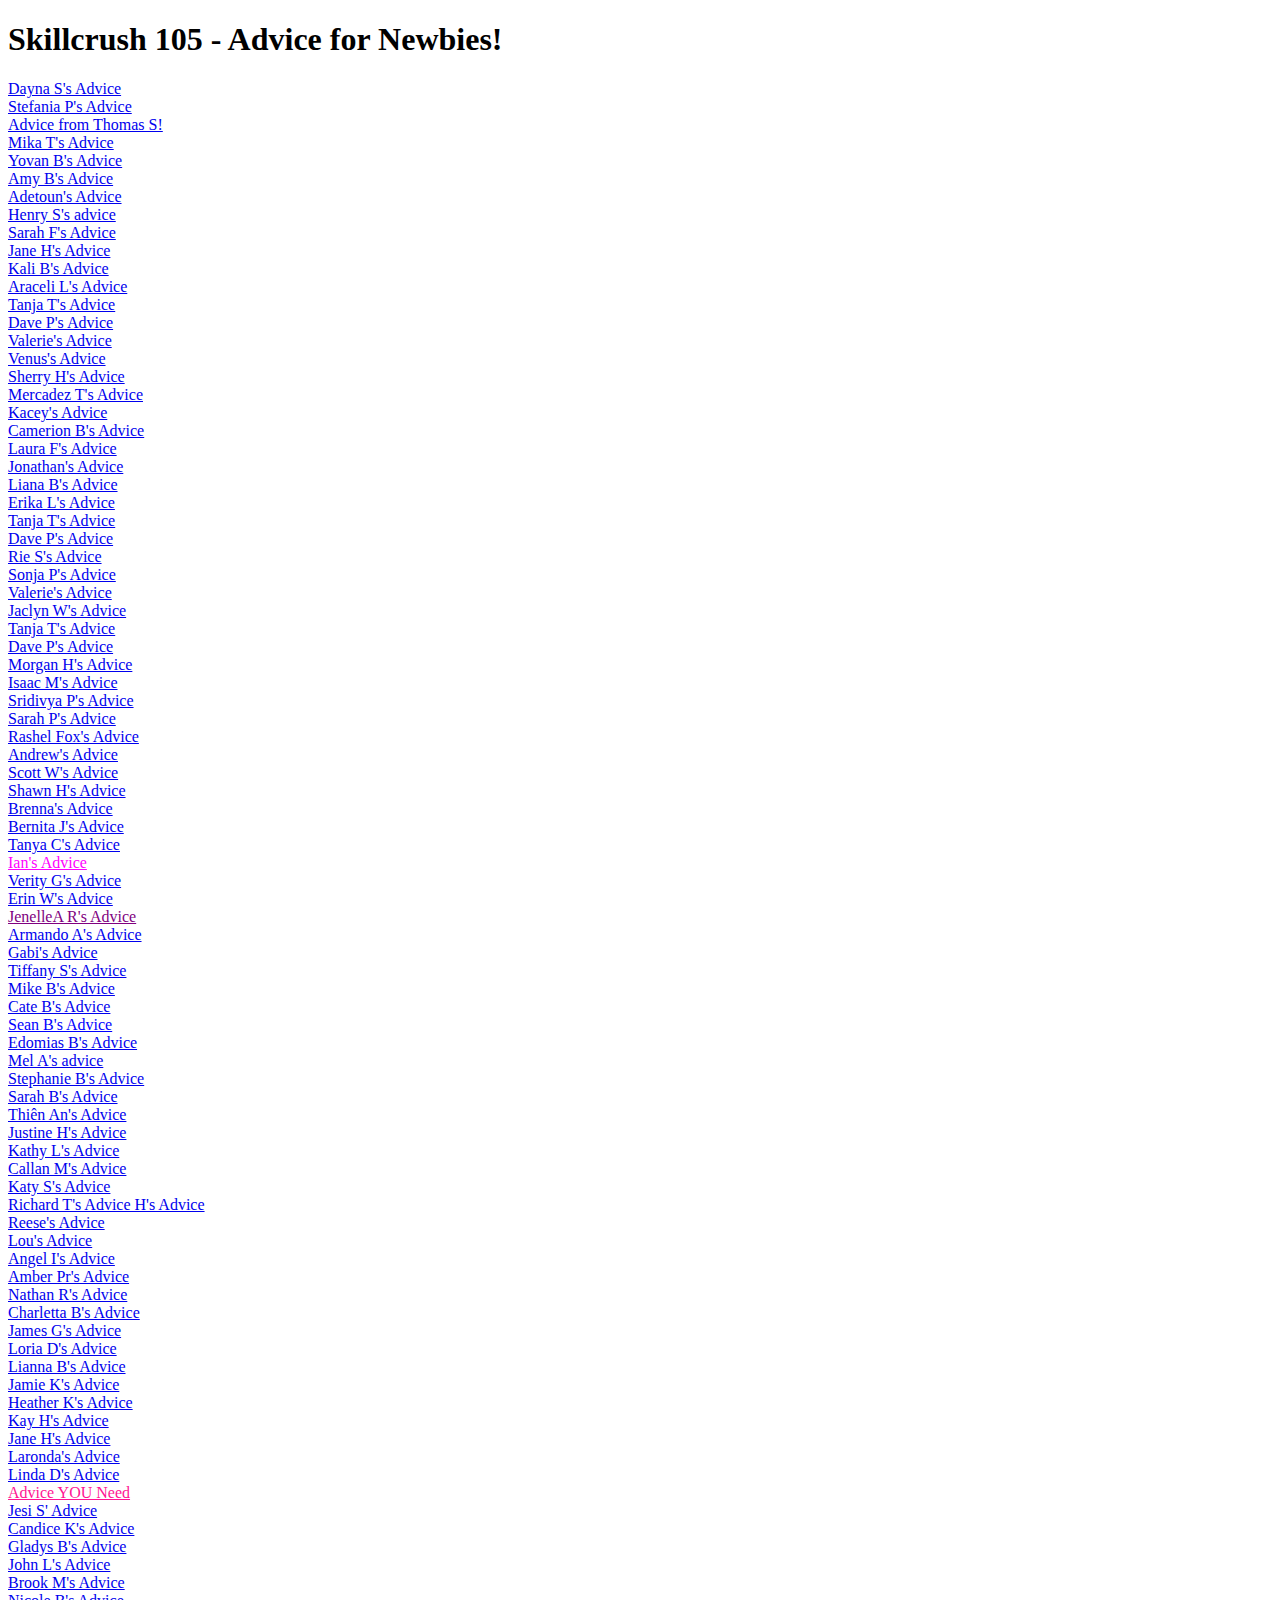
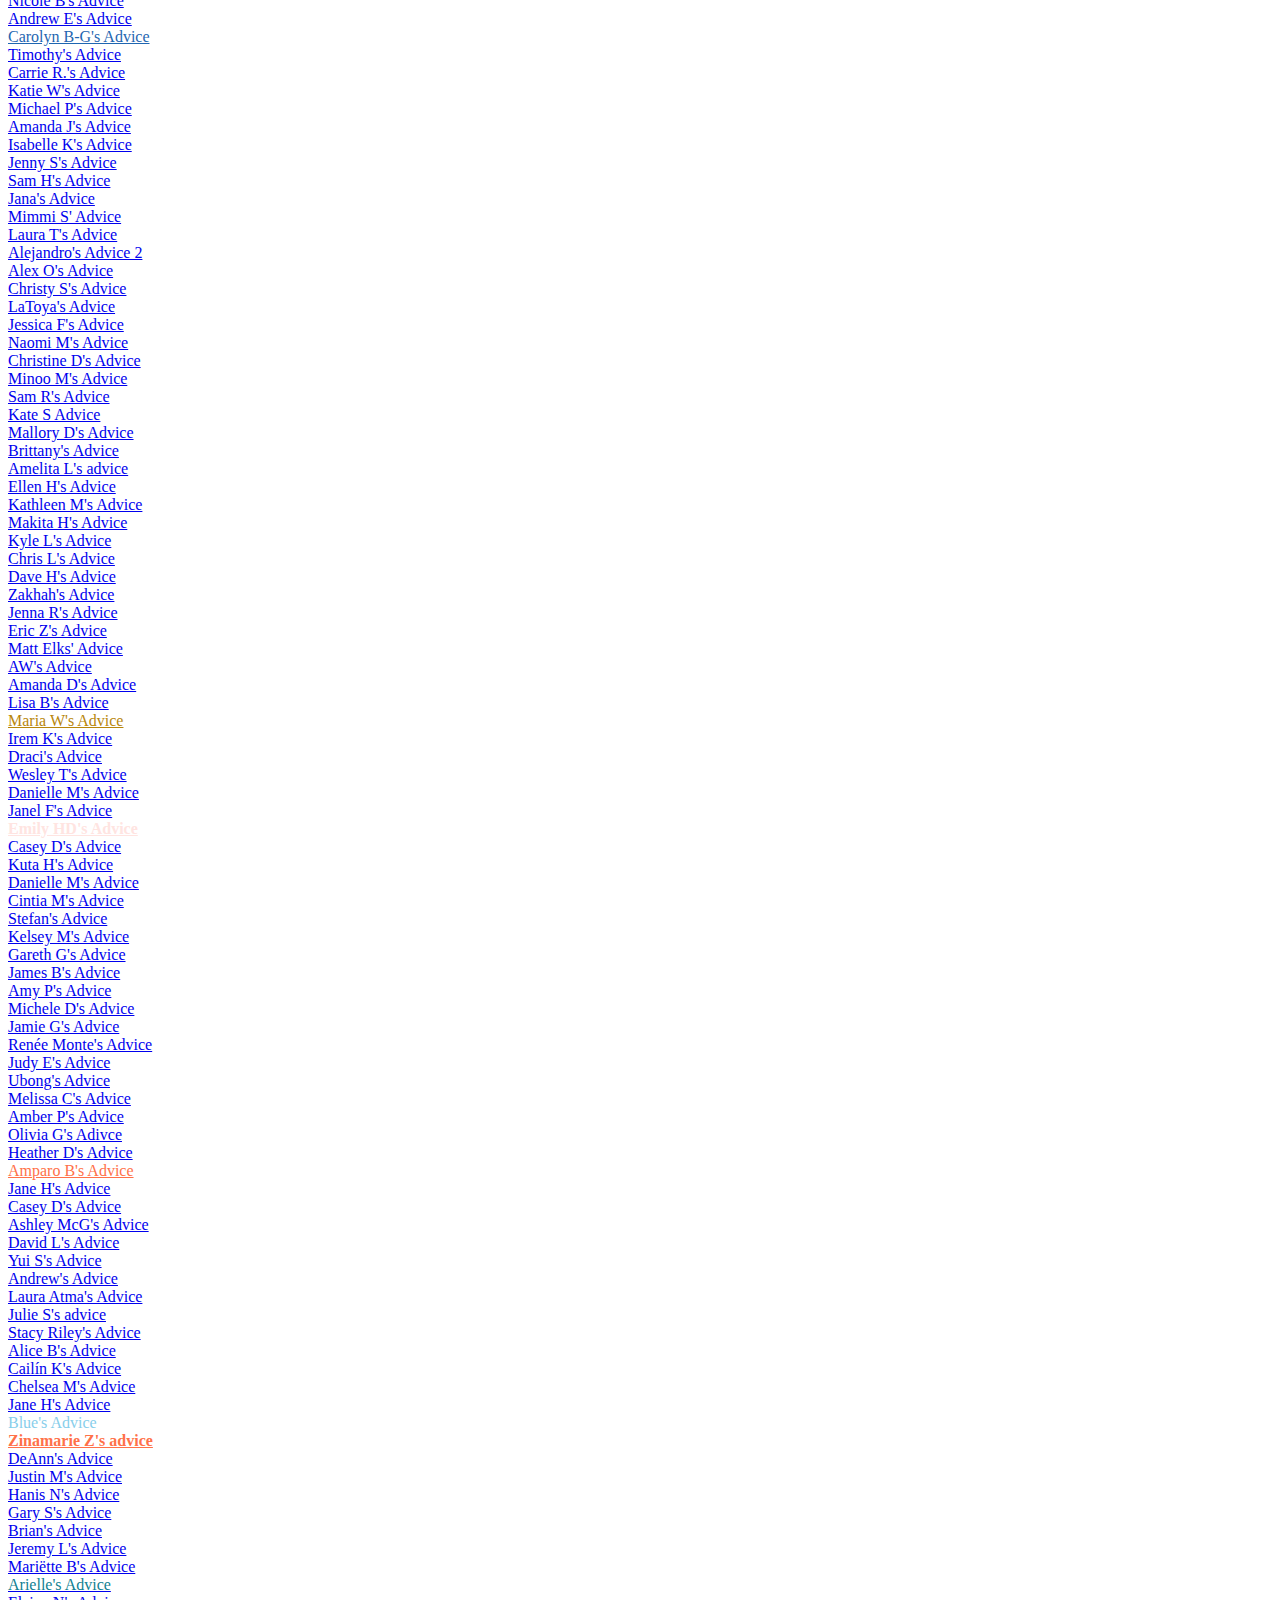
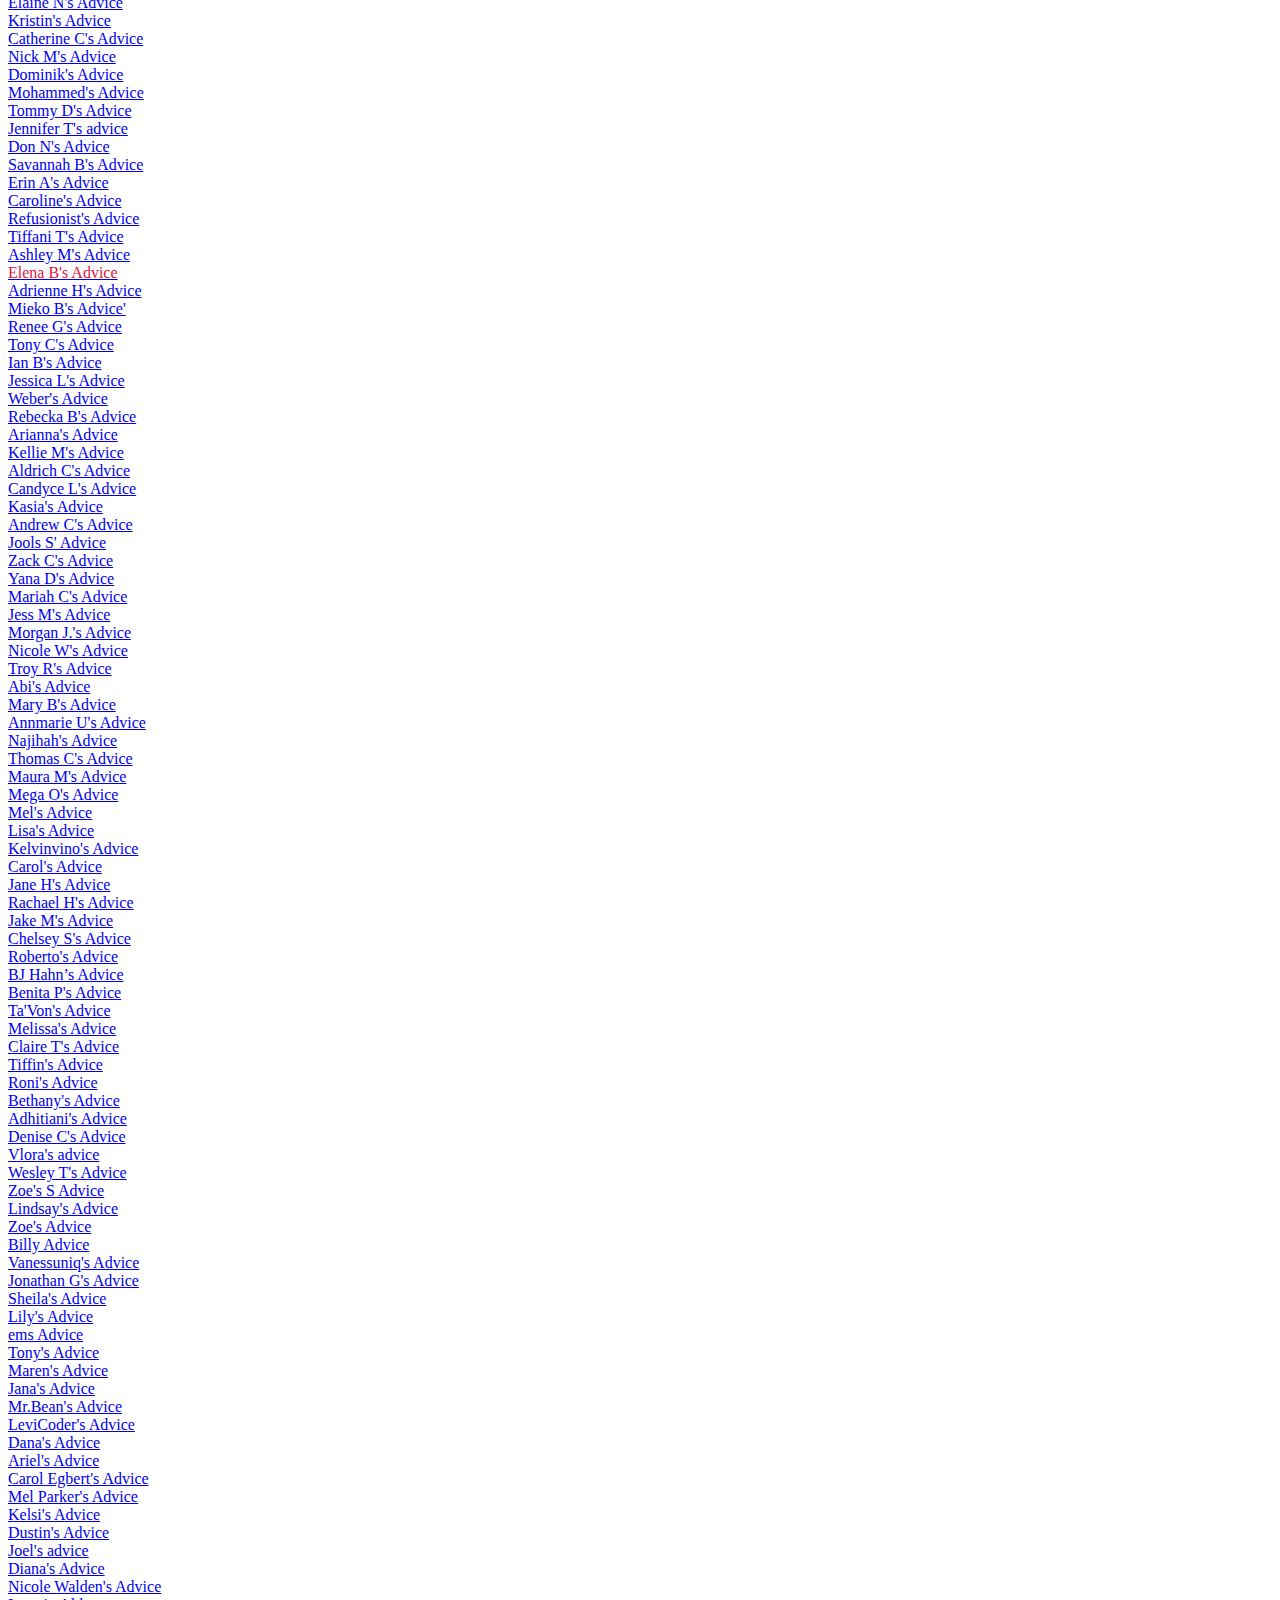
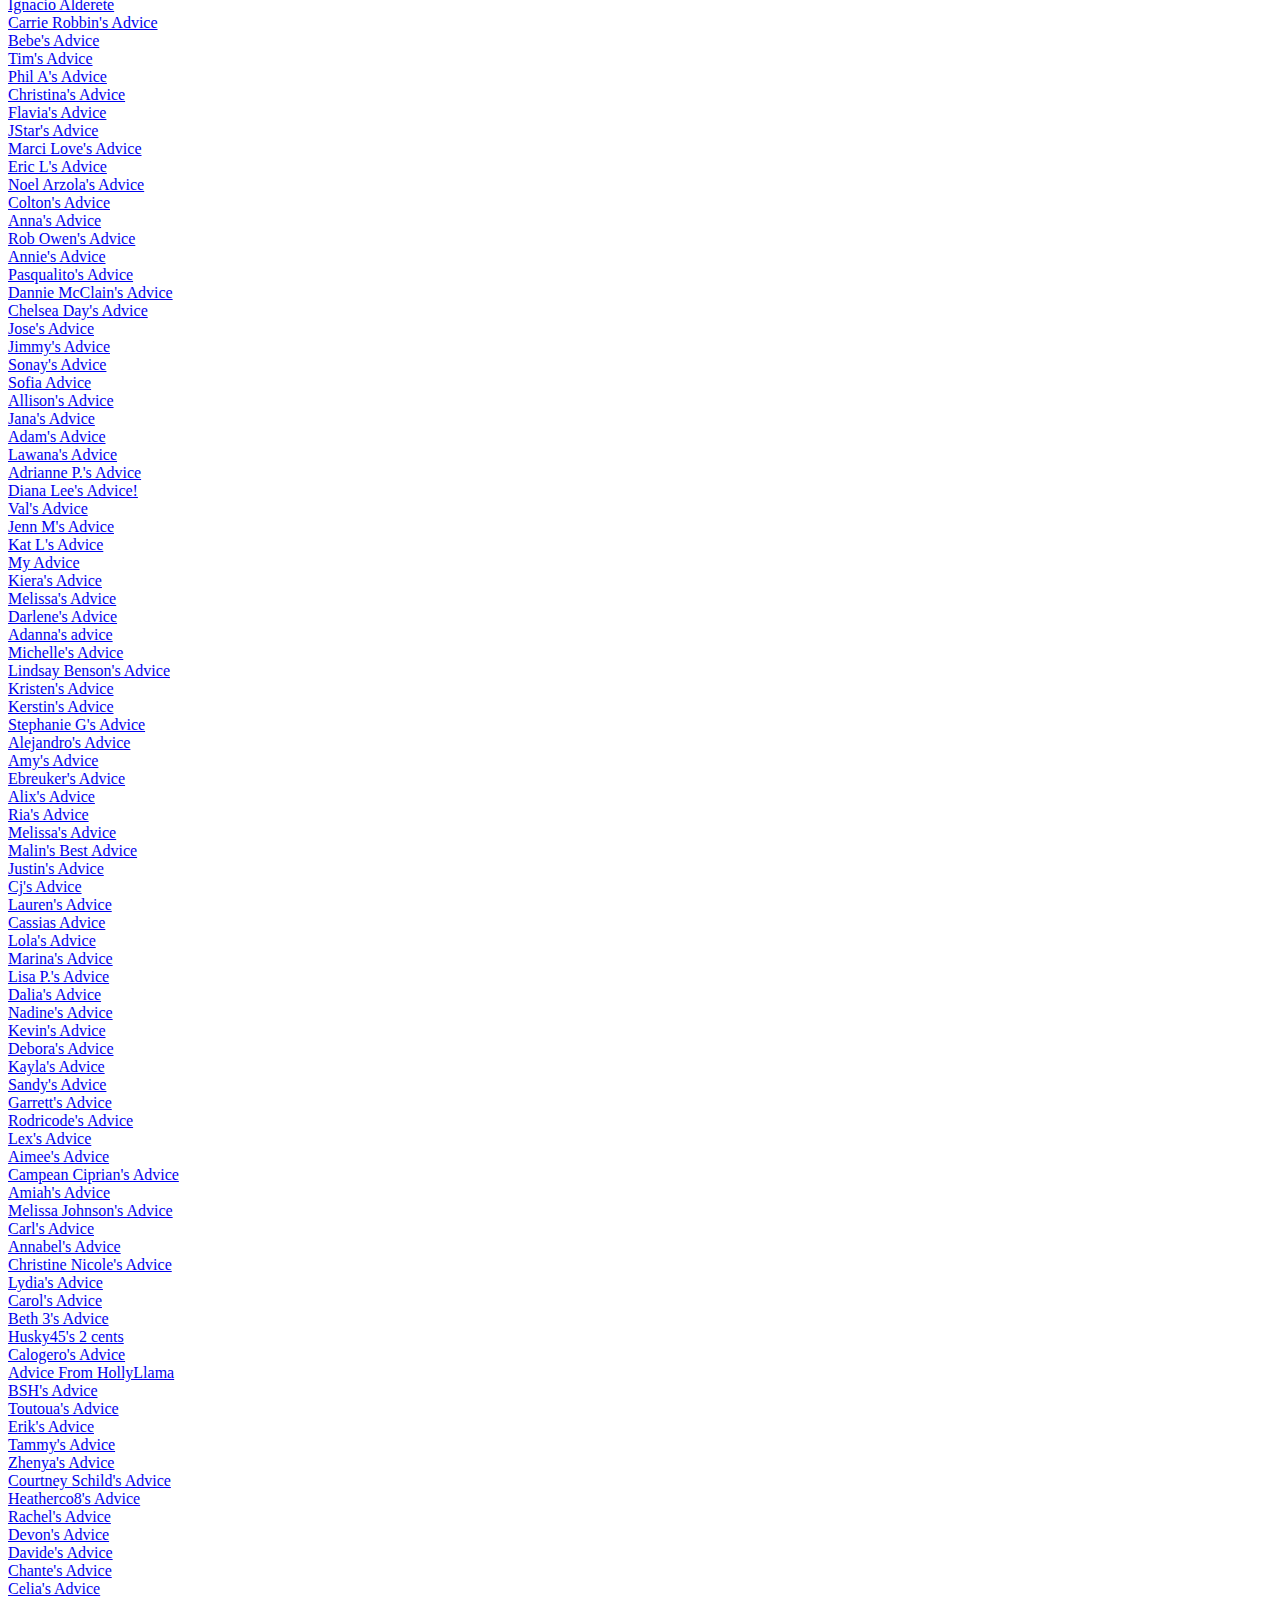
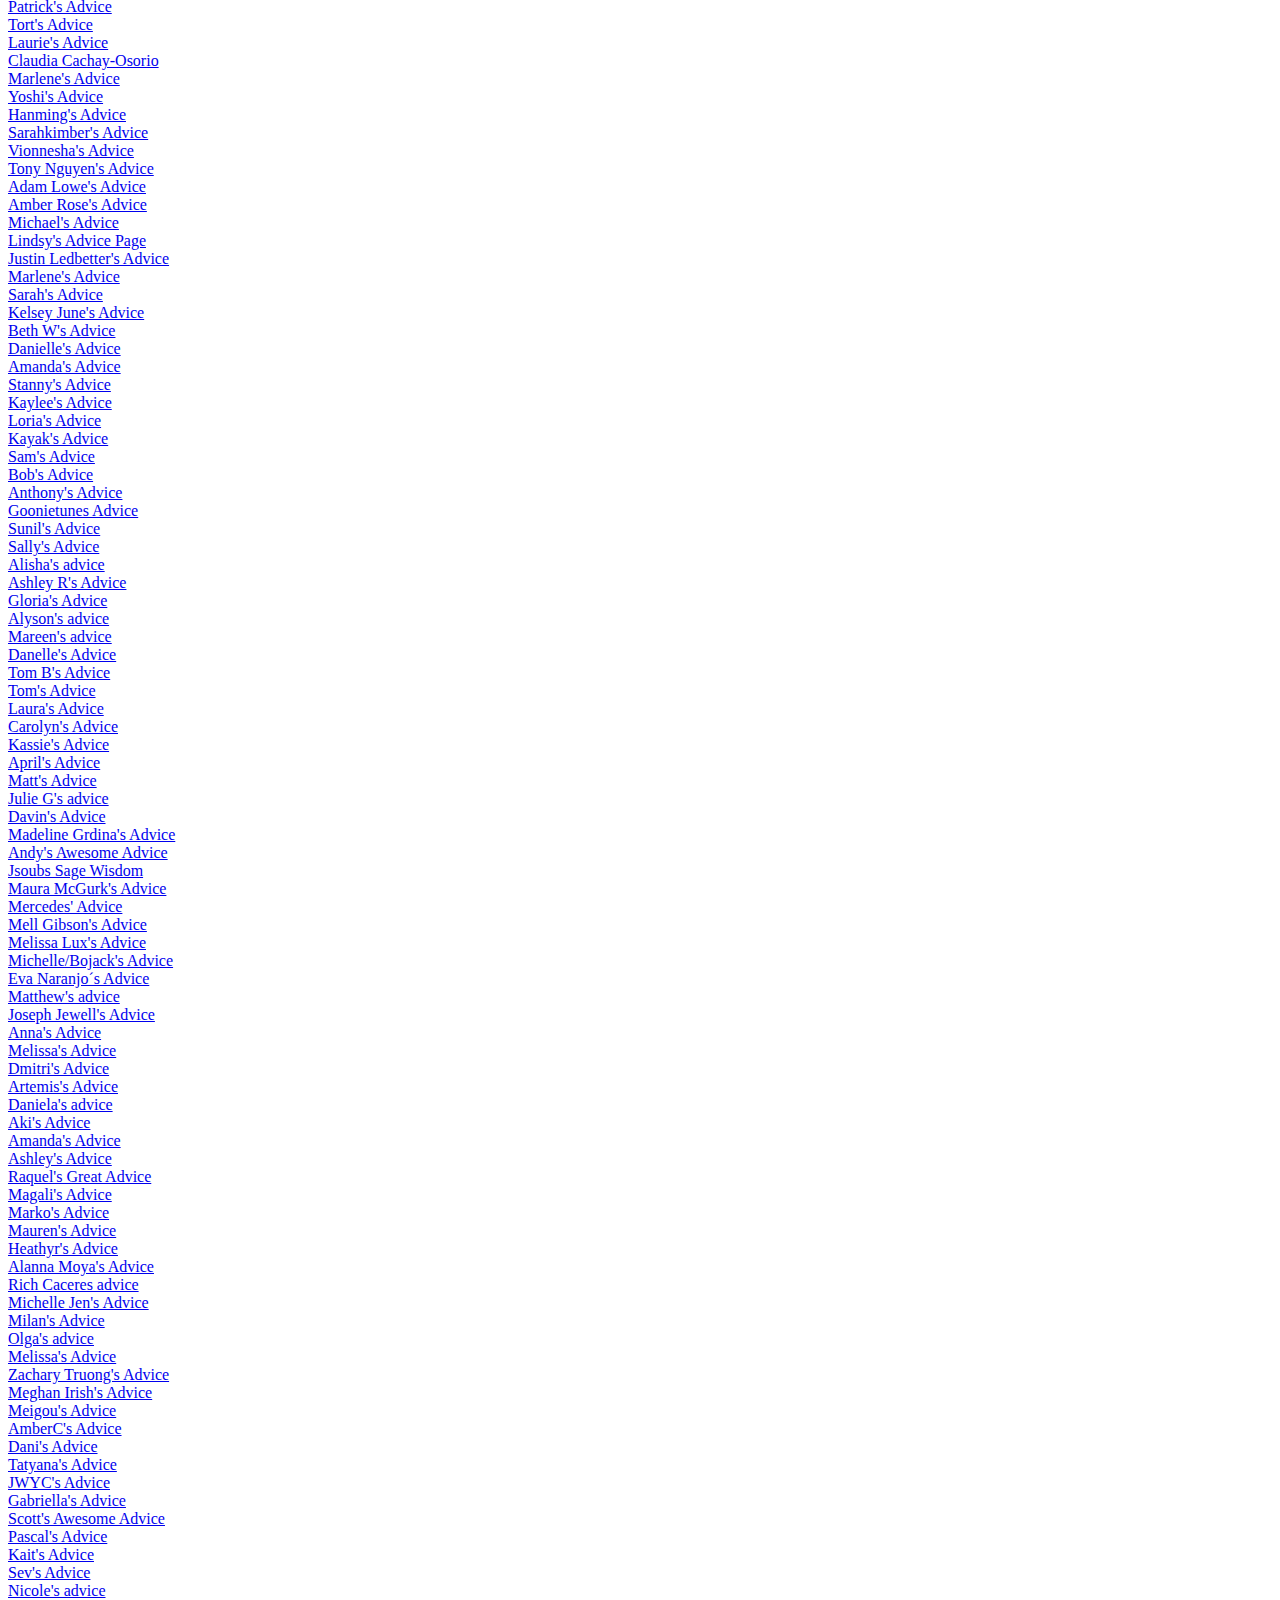
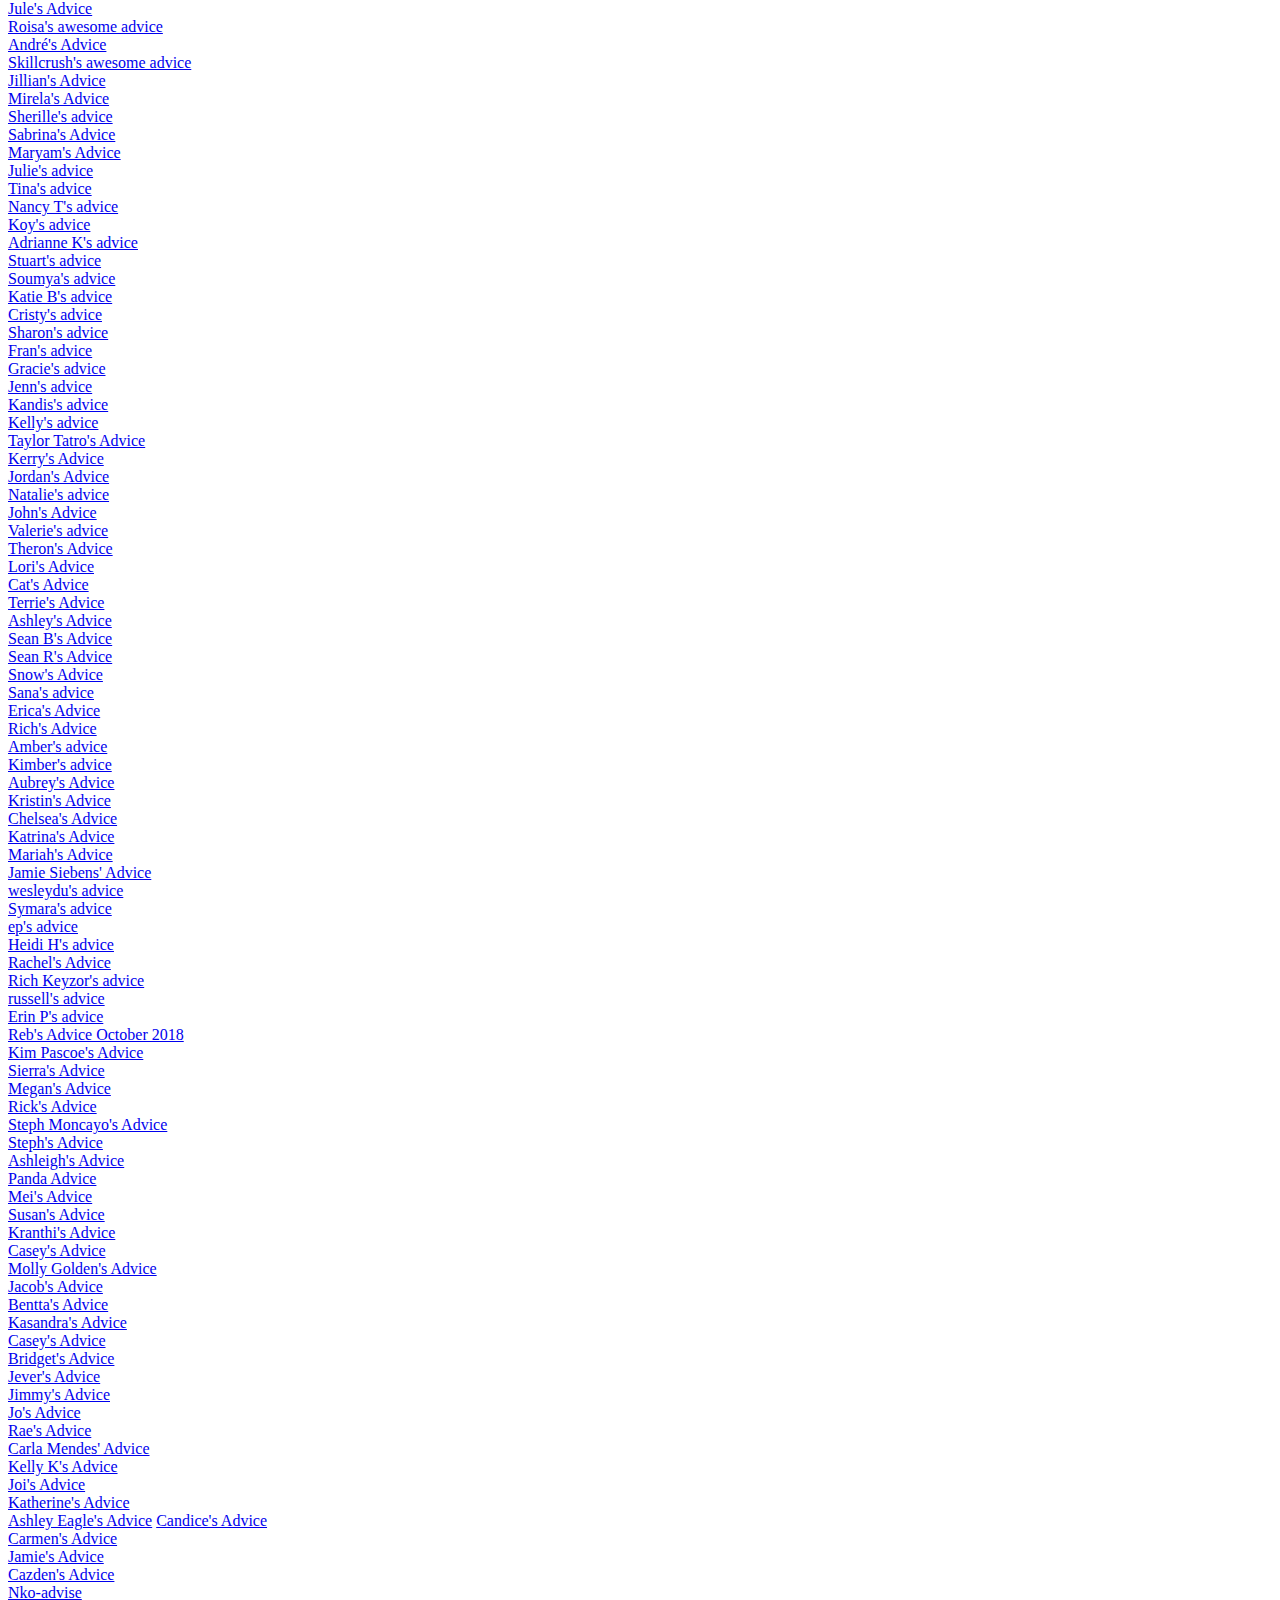
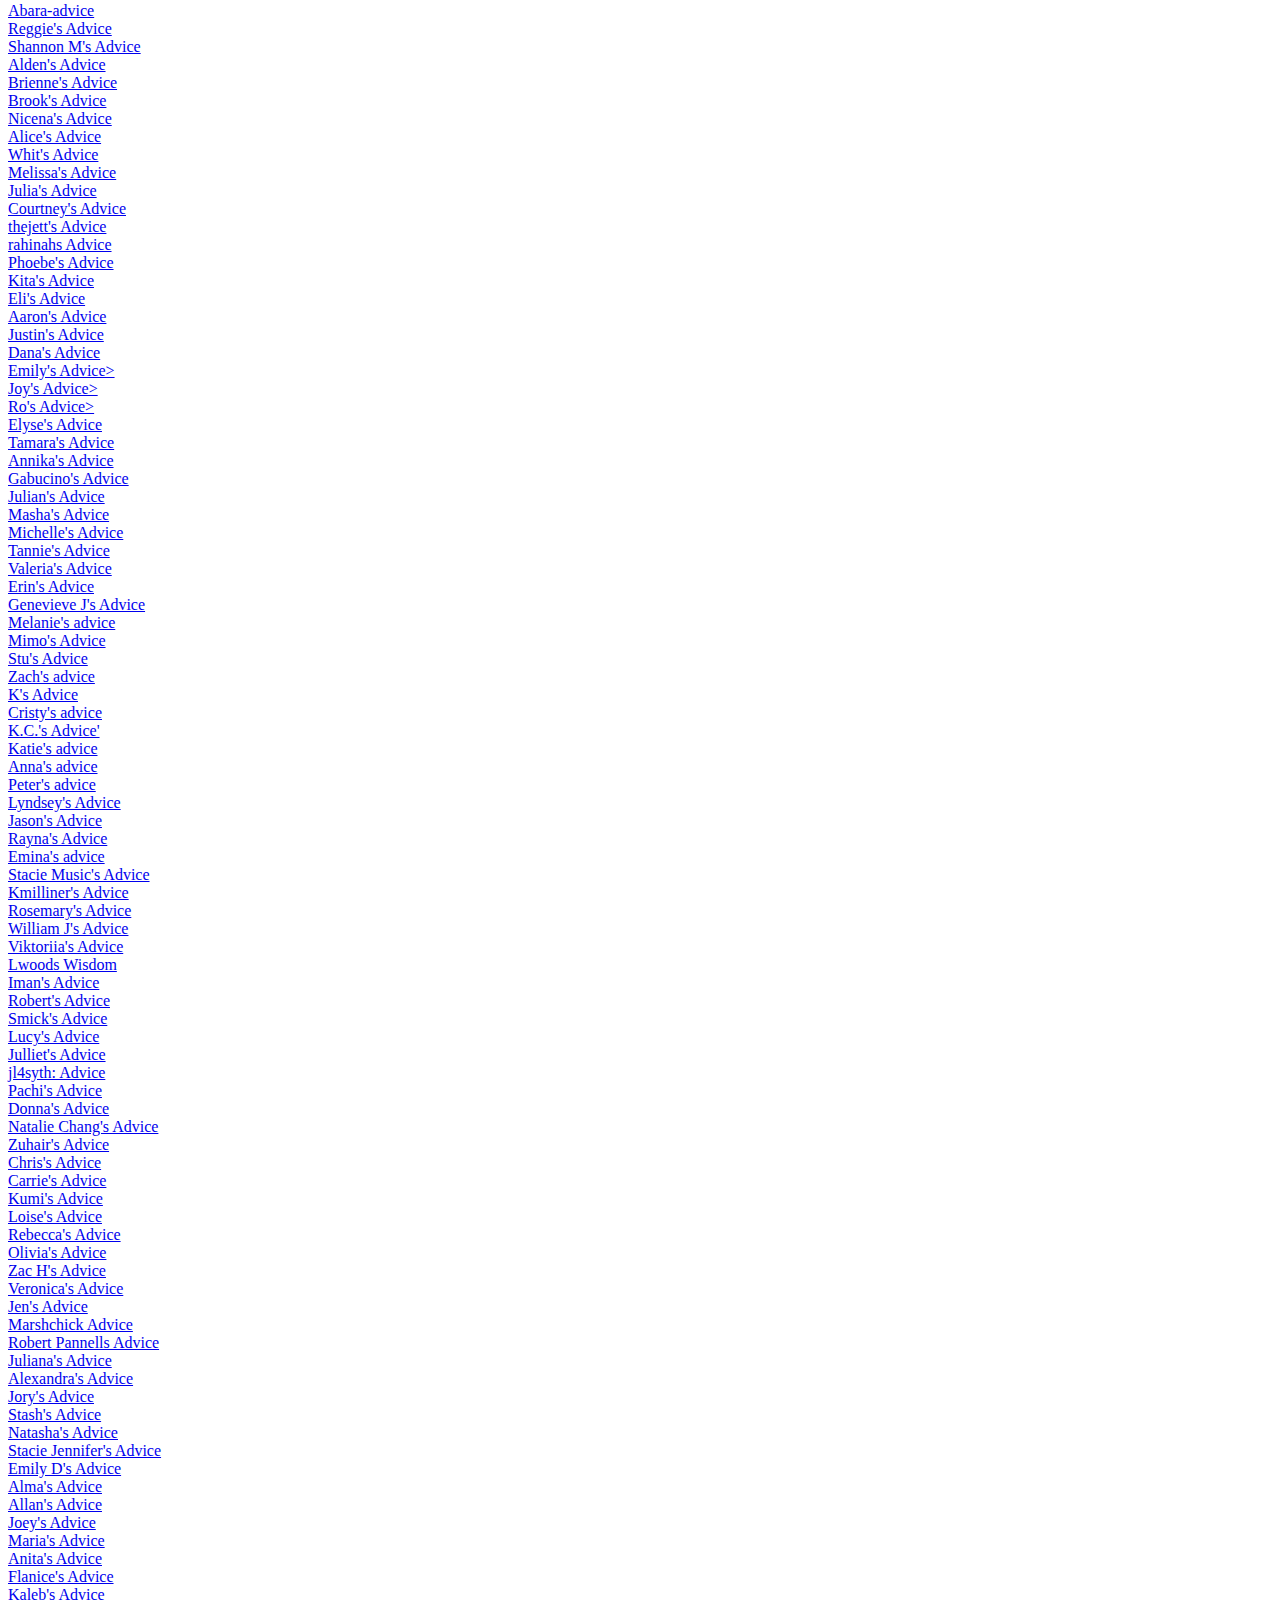
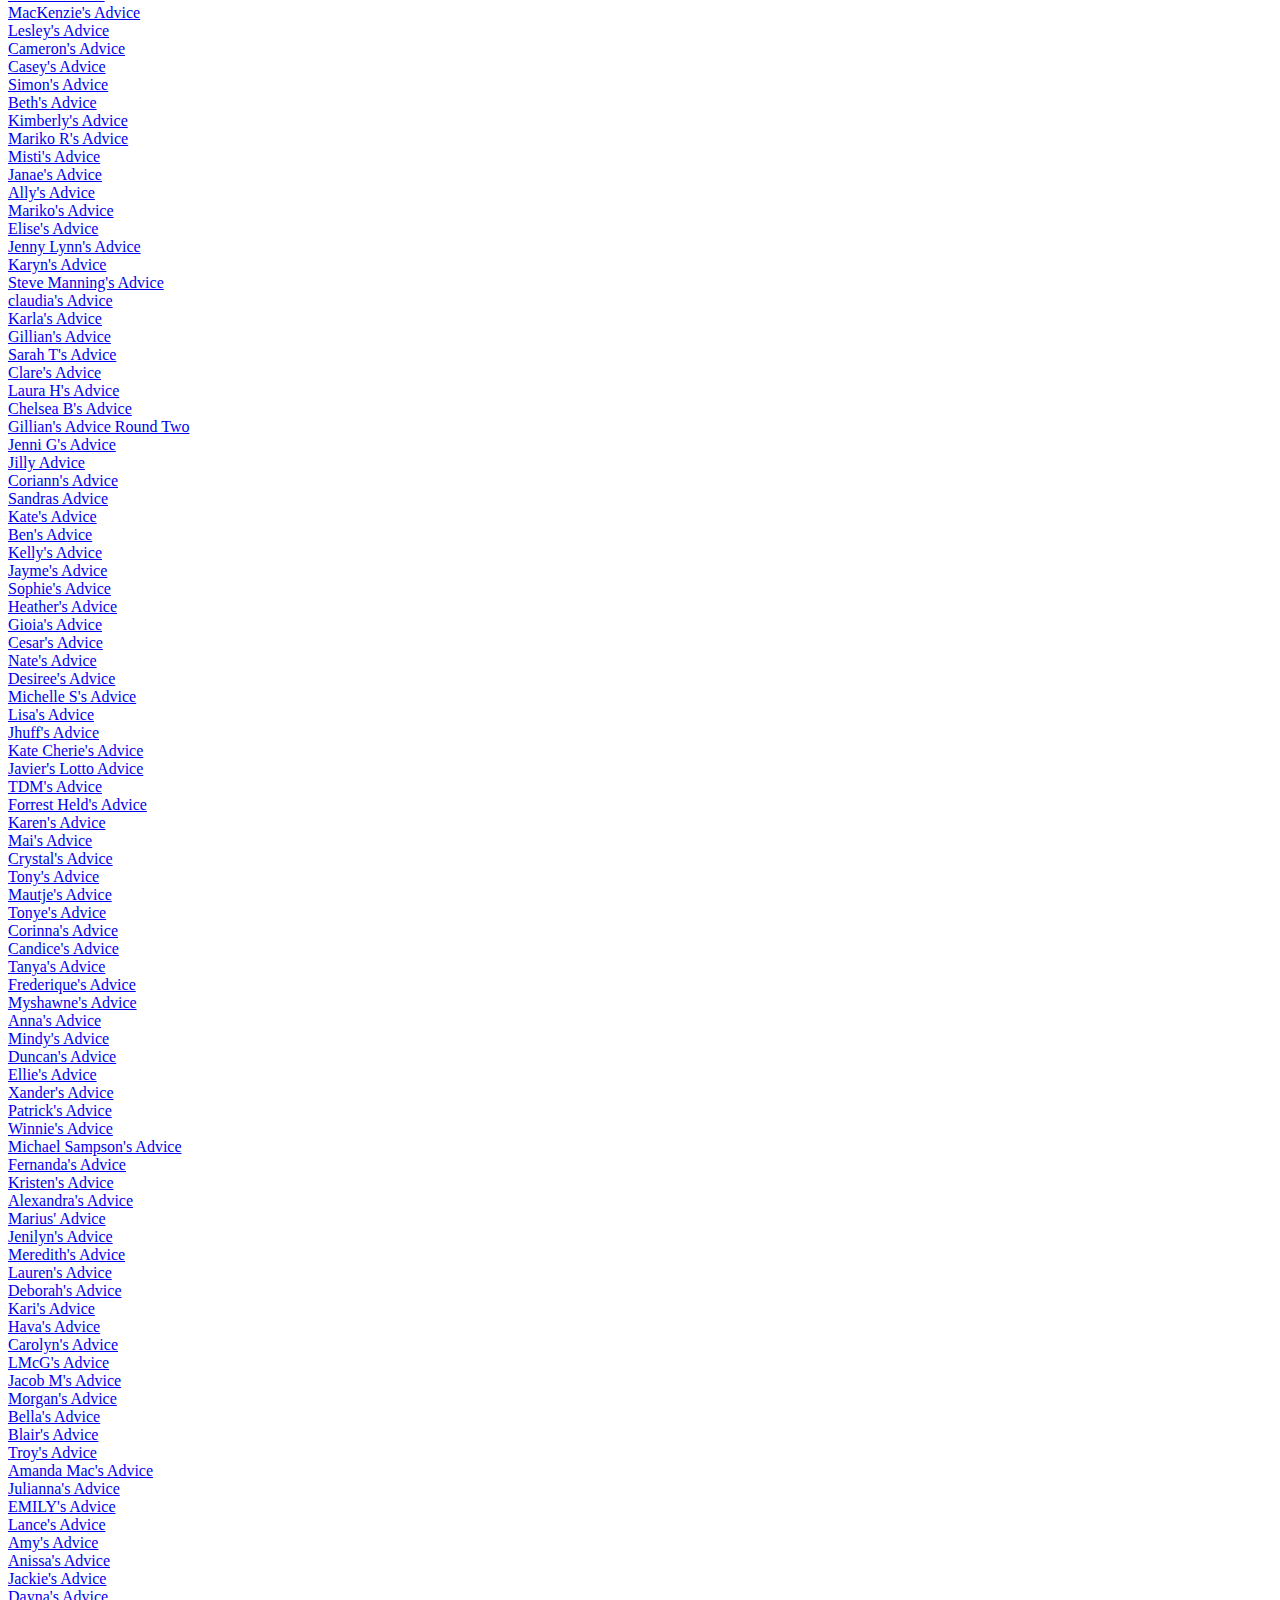
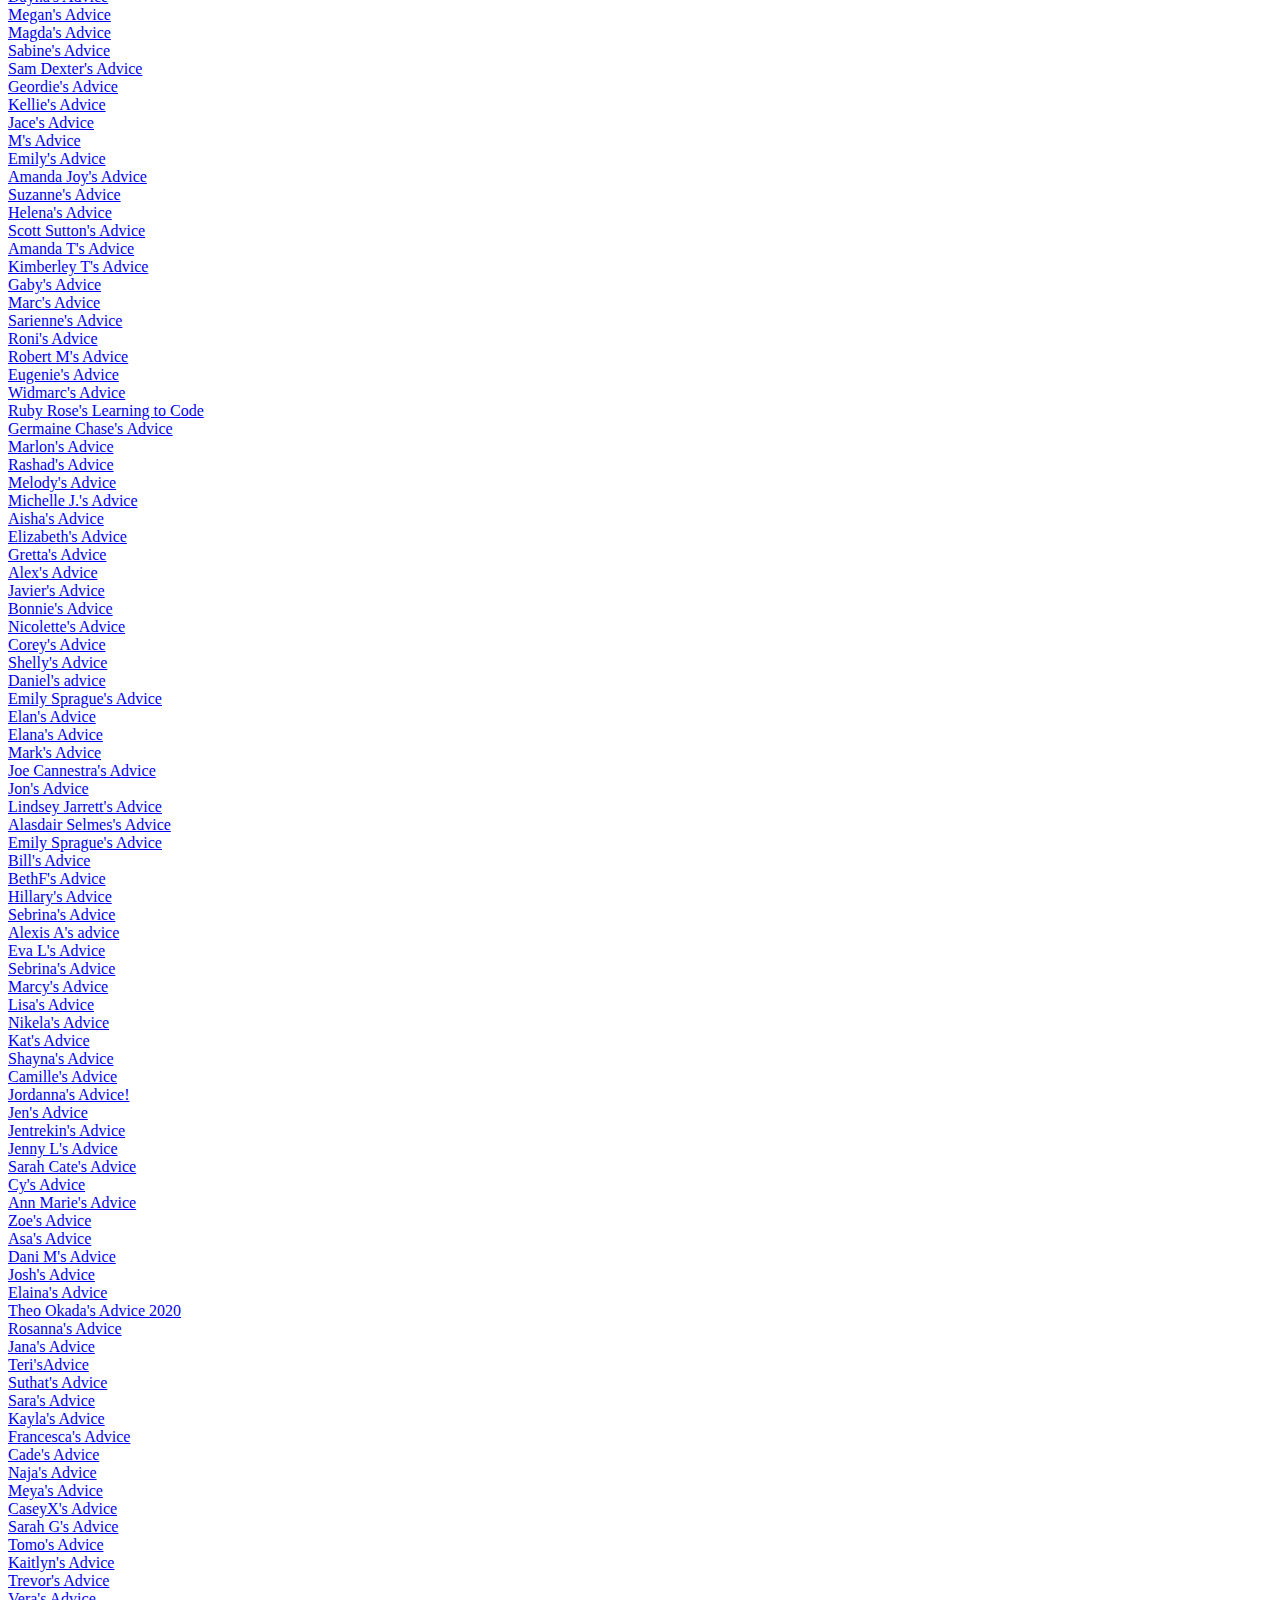
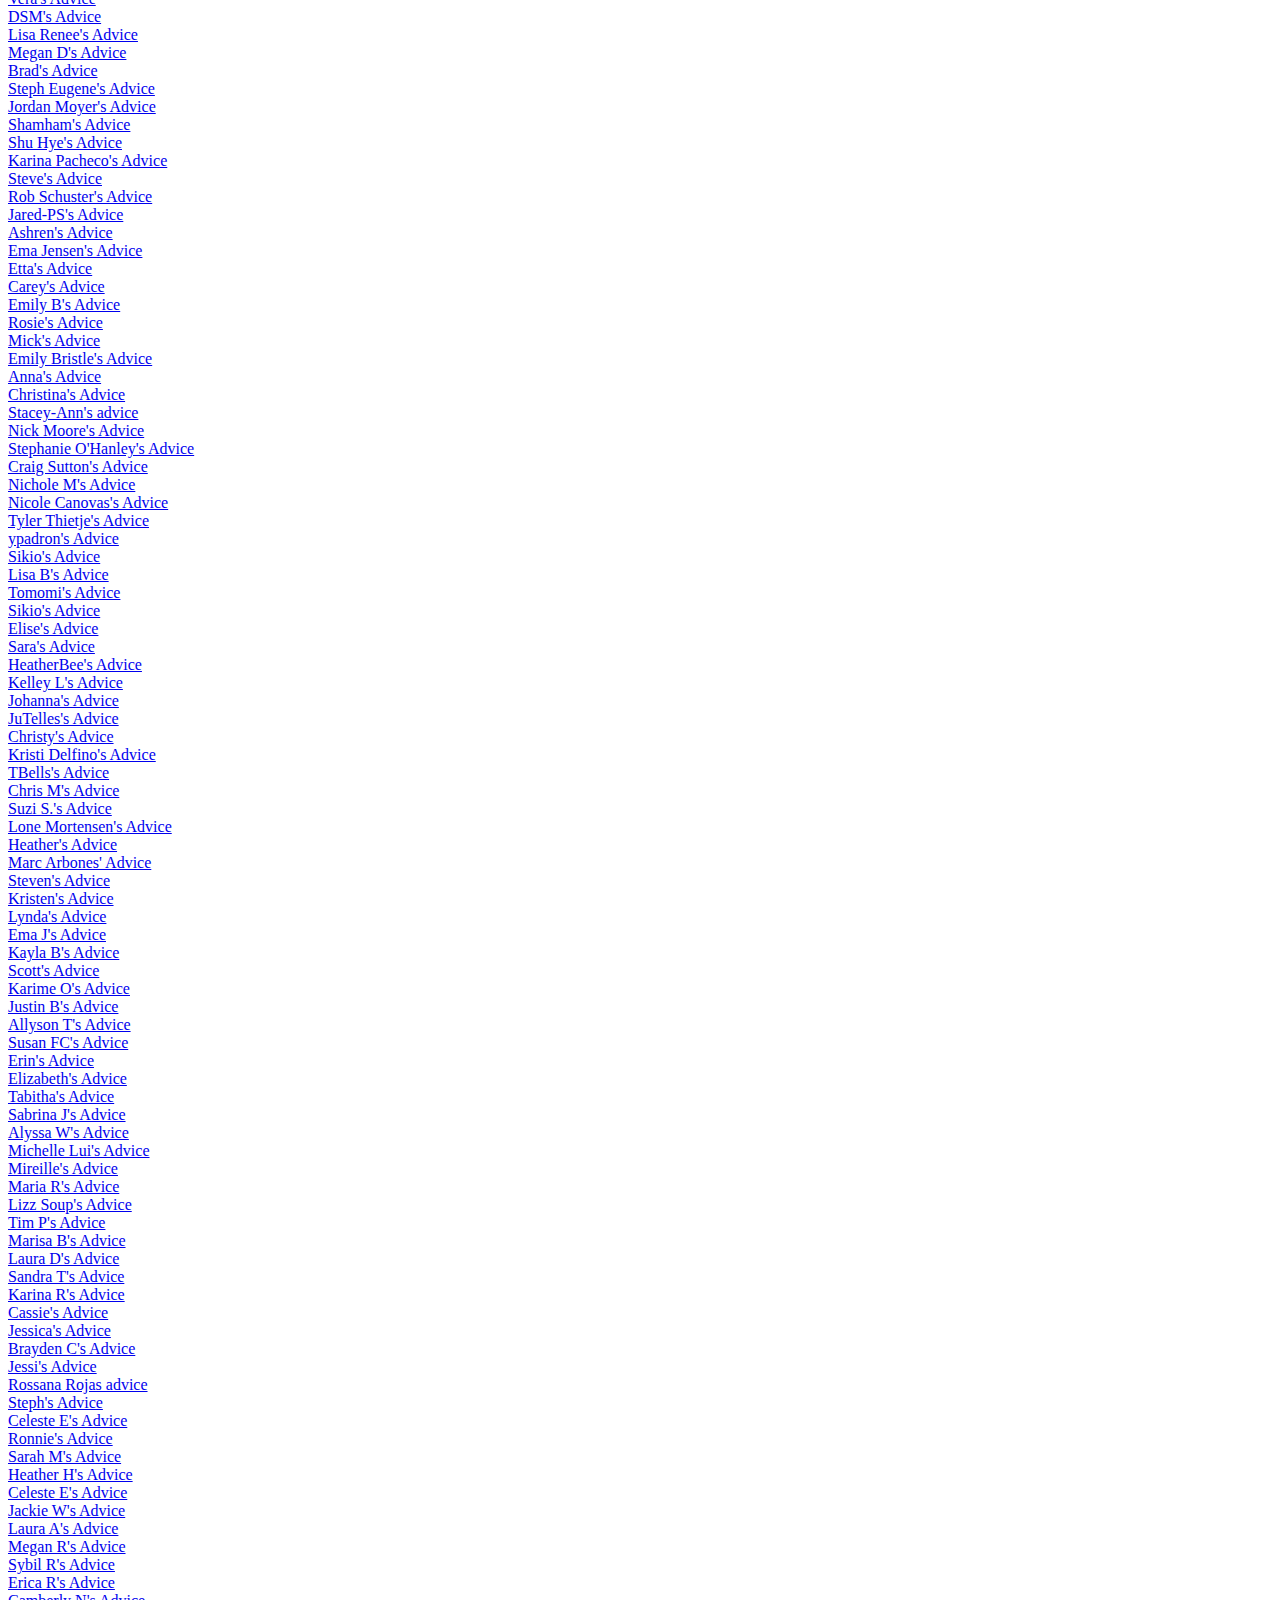
<file: index.html>
<!DOCTYPE html>
<html lang="en">

<head>
  <meta charset="utf-8">
  <title>Skillcrush 105 - Advice For Newbies</title>
</head>

<body class="all-advice">
    <header>
        <h1>Skillcrush 105 - Advice for Newbies!</h1>
    </header>
    <section>
        <div class="all-advice-links">
            <div class="skillcrush">

                <a href="advice/dayna-s-advice.html" target="_blank">Dayna S's Advice</a><br>
                <a href="advice/stefania-p-advice.html" target="_blank">Stefania P's Advice</a><br>
                <a href="advice/thomas-s-advice.html" target="_blank"> Advice from Thomas S!</a><br>
                <a href="advice/mika-t-advice.html" target="_blank">Mika T's Advice</a><br>
                <a href="advice/yovan-b-advice.html" target="_blank">Yovan B's Advice</a><br>
                <a href="advice/amy-b-advice.html" target="_blank">Amy B's Advice</a><br>
            	  <a href="advice/adetoun-a-advice.html" target="_blank">Adetoun's Advice</a><br>
                <a href="advice/henry-salliss-advice.html.html " target="_blank">Henry S's advice</a><br>         
                <a href="advice/sarah-f-advice.html" target="_blank">Sarah F's Advice</a><br>
                <a href="advice/katie-c-advice.html" target="_blank">Jane H's Advice</a><br>
                <a href="advice/kali-b-advice.html" target="_blank">Kali B's Advice</a><br>
                <a href="advice/araceli-l.html" target="_blank">Araceli L's Advice</a><br>
                <a href="advice/tanja-t-advice.html" target="_blank">Tanja T's Advice</a><br>
                <a href="advice/dave-p-advice.html" target="_balnk"> Dave P's Advice</a><br>
                <a href="advice/valerie-m-advice.html" target="_blank">Valerie's Advice</a><br>
                <a href="advice/venus-g-advice.html" target="_blank">Venus's Advice</a><br>
                <a href="advice/sherry-h-advice.html" target="_blank">Sherry H's Advice</a><br>
                <a href="advice/mercadez-t-advice.html" target="_blank">Mercadez T's Advice</a><br>
                <a href="advice/kacey-t-advice.html" target="_blank">Kacey's Advice</a><br>
                <a href="advice/camerion-b-advice.html" target="_blank">Camerion B's Advice</a><br>
                <a href="advice/laura-f-advice.html" target="_blank">Laura F's Advice</a><br>
                <a href="advice/jonathan-s-advice.html" target="_blank">Jonathan's Advice</a><br>
                <a href="advice/liana-b-advice.html" target="_blank">Liana B's Advice</a><br>
                <a href="advice/erika-l-advice.html" target="_blank">Erika L's Advice</a><br>
                <a href="advice/tanja-t-advice.html" target="_blank">Tanja T's Advice</a><br>
                <a href="advice/dave-p-advice.html" target="_balnk"> Dave P's Advice</a><br>
				        <a href="advice/rie-s-advice.html" target="_blank">Rie S's Advice</a><br>
				        <a href="advice/sonja-p-advice.html" target="_blank">Sonja P's Advice</a><br>
                <a href="advice/valerie-m-advice.html" target="_blank">Valerie's Advice</a><br>
                <a href="advice/jaclyn-w-advice.html" target="_blank">Jaclyn W's Advice</a><br>
                <a href="advice/tanja-t-advice.html" target="_blank">Tanja T's Advice</a><br>
                <a href="advice/dave-p-advice.html" target="_blank"> Dave P's Advice</a><br>
                <a href="advice/morgan-h-advice.html" target="_blank">Morgan H's Advice</a><br>
                <a href="advice/isaac-m-advice.html" target="_blank">Isaac M's Advice</a><br>
                <a href="advice/sridivya-p-advice.html" target="_BLANK">Sridivya P's Advice</a><br>
                <a href="advice/sarah-p-advice.html" target="_blank">Sarah P's Advice</a><br>
                <a href="advice/rashel-f-advice.html" target="_blank">Rashel Fox's Advice</a><br>
                <a href="advice/andrew-w-advice.html" target="_blank">Andrew's Advice</a><br>
                <a href="advice/scott-w-advice.html" target="_blank">Scott W's Advice</a><br>
                <a href="advice/shawn-h-advice.html" target="_blank">Shawn H's Advice</a><br>
                <a href="advice/brenna-s-advice.html" target="_blank">Brenna's Advice</a><br>
                <a href="advice/bernita-j-advice.html" target="_blank">Bernita J's Advice</a><br>
                <a href="advice/tanya-c-advice.html" target="_blank">Tanya C's Advice</a><br>
                <a href="advice/ian-m-advice.html" target="_blank" style="color: magenta">Ian's Advice</a><br>
                <a href="advice/verity-g-advice.html" target="_blank">Verity G's Advice</a><br>
                <a href="advice/erin-w-advice.html" target="_blank">Erin W's Advice</a><br>
                <a href="advice/jenelleanitha-r-advice.html" target="_blank" style="color: purple;">JenelleA R's Advice</a><br>
                <a href="advice/armando-a-advice.html" target="_blank">Armando A's Advice</a><br>
                <a href="advice/gabi-s-advice.html" target="_blank">Gabi's Advice</a><br>
                <a href="advice/tiffany-s-advice.html" target="_blank">Tiffany S's Advice</a><br>
            	  <a href="advice/mike-b-advice.html" target="_blank">Mike B's Advice</a><br>
                <a href="advice/cate-b-advice.html" target="_blank">Cate B's Advice</a><br>
                <a href="advice/sean-b-advice.html" target="_blank" style="color: blue">Sean B's Advice</a><br>
                <a href="advice/edomias-b-advice.html" target="_blank">Edomias B's Advice</a><br>
                <a href="advice/mel-a-advice.html" target="_blank">Mel A's advice</a><br>
                <a href="advice/stephanie-b-advice.html" target="_blank">Stephanie B's Advice</a><br>
                <a href="advice/sarah-b-advice.html" target="_blank">Sarah B's Advice</a><br>
                <a href="advice/thienan-g-advice.html" target="_blank">Thi&ecirc;n An's Advice</a><br>
              	<a href="advice/justine-h-advice.html" target="_blank">Justine H's Advice</a><br>
                <a href="advice/kathy-l-advice.html" target="_blank">Kathy L's Advice</a><br>
                <a href="advice/callan-m-advice.html" target="_blank">Callan M's Advice</a><br>
                <a href="advice/katy-s-advice.html" target="_blank">Katy S's Advice</a><br>
                <a href="advice/richard-t-advice.html" target="_blank">Richard T's Advice H's Advice</a><br>
                <a href="advice/reese-s-advice.html" target="_blank">Reese's Advice</a><br>
                <a href="advice/louis-p-advice.html" target="_blank">Lou's Advice</a><br>
		            <a href="advice/angel-i-advice.html" target="_blank">Angel I's Advice</a><br>
                <a href="advice/amber-pp-advice" target="_blank">Amber Pr's Advice</a><br>
                <a href="advice/nate-r-advice.html" target="_blank">Nathan R's Advice</a><br>
                <a href="advice/charletta-b-advice.html" target="_blank">Charletta B's Advice</a><br>
                <a href="advice/james-g-advice.html" target="_blank">James G's Advice</a><br>
				        <a href="advice/loria-d-advice.html" target="_blank">Loria D's Advice</a><br>
                <a href="advice/lianna-b-advice.html" target="_blank">Lianna B's Advice</a><br>
                <a href="advice/jamie-k-advice.html" target="_blank">Jamie K's Advice</a><br>
                <a href="advice/heather-k-advice.html" target="_blank">Heather K's Advice</a><br>
                <a href="advice/kay-h-advice.html" target="_blank">Kay H's Advice</a><br>
                <a href="advice/kristin-z-advice.html" target="_blank">Jane H's Advice</a><br>
                <a href="advice/laronda-u-advice.html" target="_blank">Laronda's Advice</a><br>
                <a href="advice/linda-d-advice.html" target="_blank">Linda D's Advice</a><br>
                <a href="advice/chase-ih-advice.html" target="_blank" style="color: deeppink;">Advice YOU Need</a><br>
                <a href="advice/jesi-s-advice.html" target="_blank">Jesi S' Advice</a><br>
                <a href="advice/candice-kiser-advice.html" target="_blank">Candice K's Advice</a><br>
                <a href="advice/gladys-b-advice.html" target="_blank">Gladys B's Advice</a><br>
                <a href="advice/john-l-advice.html" target="_blank">John L's Advice</a><br>
                <a href="advice/brook-m-advice.html" target="_blank">Brook M's Advice</a><br>
                <a href="advice/nicole-b-advice.html" target="_blank">Nicole B's Advice</a><br>
                <a href="advice/andrew-e-advice.html" target="_blank">Andrew E's Advice</a><br>
                <a href="advice/carolyn-bg-advice.html" target="_blank" style="color: #1f66b1">Carolyn B-G's Advice</a><br>
                <a href="advice/timothy-g-advice.html" target="_blank">Timothy's Advice</a><br>
                <a href="advice/carrie-r-advice.html" target="_blank">Carrie R.'s Advice</a><br>
                <a href="advice/katie-w-advice.html" target="_blank">Katie W's Advice</a><br>
                <a href="advice/michael-pe-advice.html" target="_blank">Michael P's Advice</a><br>
                <a href="advice/amanda-j-advice.html" target="_blank">Amanda J's Advice</a><br>
                <a href="advice/isabelle-k-advice.html" target="_blank"> Isabelle K's Advice</a><br>
                <a href="advice/jenny-s-advice.html" target="_blank">Jenny S's Advice</a><br>
                <a href="advice/sam-h-advice.html" target="_blank">Sam H's Advice</a><br>
                <a href="advice/jana-rb-advice.html" target="_blank">Jana's Advice</a><br>
                <a href="advice/mimmi-s-advice.html" target="_blank">Mimmi S' Advice</a><br>
                <a href="advice/laura-t-advice.html" target="_blank">Laura T's Advice</a><br>
                <a href="advice/alejandro-v-advice.html" target="_blank">Alejandro's Advice 2</a><br>
                <a href="advice/alex-o-advice.html" target="_blank">Alex O's Advice</a><br>
                <a href="advice/christy-s-advice.html" target="_blank">Christy S's Advice</a><br>
                <a href="advice/latoya-m-advice.html" target="_blank">LaToya's Advice</a><br/>
                <a href="advice/jessica-f-advice.html" target="_blank">Jessica F's Advice</a><br>
                <a href="advice/naomi-m-advice.html" target="_blank">Naomi M's Advice</a><br>
                <a href="advice/christine-d-advice.html" target="_blank">Christine D's Advice</a><br>
                <a href="advice/minoo-m-advice.html" target="_blank">Minoo M's Advice</a><br>
                <a href="advice/sam-r-advice.html" target="_blank">Sam R's Advice</a><br>
                <a href="advice/kate-s-advice.html" target="_blank">Kate S Advice</a><br>
                <a href="advice/mallory-d-advice.html" target="_blank">Mallory D's Advice</a><br>
                <a href="advice/brittany-advice.html" target="_blank">Brittany's Advice</a><br>
                <a href="advice/amelita-l-advice.html" target="blank"> Amelita L's advice</a><br>
                <a href="advice/ellen-h-advice.html" target="_blank">Ellen H's Advice</a><br>
                <a href="advice/kathleen-m-advice.html" target="_blank">Kathleen M's Advice</a><br>
                <a href="advice/makita-h-advice.html" target="_blank">Makita H's Advice</a><br>
                <a href="advice/kyle-l-advice.html" target="_blank">Kyle L's Advice</a><br>
                <a href="advice/chris-l-advice.html" target="_blank">Chris L's Advice</a><br>
                <a href="advice/dave-h-advice.html" target="_blank">Dave H's Advice</a><br>
                <a href="advice/zakhah-advice.html" target="_blank">Zakhah's Advice</a><br>
                <a href="advice/jenna-r-advice.html" target="_blank">Jenna R's Advice</a><br>
                <a href="advice/eric-z-advice.html" target="_BLANK">Eric Z's Advice</a><br>
                <a href="advice/matt-elks-advice.html" target="_blank">Matt Elks' Advice</a><br>
                <a href="advice/amandagavin-advice.html" target="_blank">AW's Advice</a><br>
                <a href="advice/amanda-d-advice.html" target="_blank">Amanda D's Advice</a><br>
                <a href="advice/lisa-c-b-advice.html" target="_blank">Lisa B's Advice</a><br>
                <a href="advice/maria-w-advice.html" target="_blank" style="color: darkgoldenrod;">Maria W's Advice</a><br>
                <a href="advice/irem-k-advice.html" target="_blank">Irem K's Advice</a><br>
                <a href="advice/draci-a-advice.html" target="_blank">Draci's Advice</a><br>
                <a href="advice/wesley-t-advice.html" target="_blank">Wesley T's Advice</a><br>
                <a href="advice/Danielle-m-advice.html" target="_blank">Danielle M's Advice</a><br>
                <a href="advice/janel-f-advice.html" target="_blank">Janel F's Advice</a><br>
                <a href="advice/emily-hd-advice.html" target="_blank" style="color: mistyrose; font-weight: bolder;">Emily HD's Advice</a><br>
                <a href="advice/casey-d-advice.html" target="_blank"> Casey D's Advice</a><br>
                <a href="advice/kuta-h-advice.html" target="_blank">Kuta H's Advice</a><br>
                <a href="advice/Danielle-m-advice.html" target="_blank">Danielle M's Advice</a><br>
                <a href="advice/cintia-m-advice.html" target="_blank">Cintia M's Advice</a><br>
                <a href="advice/mastersafi-dd-advice.html" target="_blank">Stefan's Advice</a><br>
                <a href="advice/kelsey-m-advice.html" target="_blank">Kelsey M's Advice</a><br>
                <a href="advice/gareth-g-advice.html" target="_blank">Gareth G's Advice</a><br>
                <a href="advice/james-b-advice.html" target="_blank">James B's Advice</a><br>
                <a href="advice/amy-p-advice.html" target="_blank">Amy P's Advice</a><br>
                <a href="advice/michele-d-advice.html" target="_blank">Michele D's Advice</a><br>
                <a href="advice/jamie-g-advice.html" target="_blank">Jamie G's Advice</a><br>
                <a href="advice/renee-m-advice.html" target="_blank">Ren&eacute;e Monte's Advice</a><br>
                <a href="advice/judy-e-advice.html" target="_blank"> Judy E's Advice</a><br>
                <a href="advice/ubong-u-advice.html" target="_blank">Ubong's Advice</a><br>
                <a href="advice/melissa-c-advice.html" target="_blank">Melissa C's Advice</a><br>
                <a href="advice/Amber-P-advice.html" target="_blank">Amber P's Advice</a><br>
                <a href="advice/olivia-g-advice.html" target="_blank"> Olivia G's Adivce</a><br>
                <a href="advice/heather-d-advice.html" target="_blank">Heather D's Advice</a><br>
                <a href="advice/amparo-b-advice.html" target="_blank" style="color:#ff7149">Amparo B's Advice</a><br>
                <a href="advice/abagael-s-advice.html" target="_blank">Jane H's Advice</a><br>
                <a href="advice/casey-d-advice.html" target="_blank"> Casey D's Advice</a><br>
                <a href="advice/ashley-mcg-advice.html" target="_blank">Ashley McG's Advice</a><br>
                <a href="advice/dave-l-advice.html" target="_blank">David L's Advice</a><br>
                <a href="advice/yui-s-advice.html" target="_blank">Yui S's Advice</a><br>
                <a href="advice/andrew-b-advice.html" target="_blank">Andrew's Advice</a><br>
                <a href="advice/laura-atma-advice.html" target="_blank">Laura Atma's Advice</a><br>
                <a href="advice/julie-s-advice.html" target="_blank">Julie S's advice</a><br />
                <a href="advice/stacy-r-advice.html" target="_blank">Stacy Riley's Advice</a><br>
                <a href="advice/alice-b-advice.html" target="_blank">Alice B's Advice</a><br>
                <a href="advice/cailin-k-advice.html" target="_blank">Cail&iacute;n K's Advice</a><br>
                <a href="advice/chelsea-m-advice.html" target="_blank">Chelsea M's Advice</a><br>
                <a href="advice/jane-h-advice.html" target="_blank">Jane H's Advice</a><br>
                <a href="advice/Blue-c-advice.html" target="_blank" style="color: skyblue; text-decoration: none;">Blue's Advice</a><br>
                <a href="advice/zinamarie-z-advice.html" target="_blank" style="color: #ff7149; font-weight: bold;">Zinamarie Z's advice</a><br>
                <a href="advice/deann-s-take2advice.html" target="_blank">DeAnn's Advice</a><br>
                <a href="advice/justin-m-advice.html" target="_blank">Justin M's Advice</a><br>
                <a href="advice/hanis-n-advice.html" target="_blank">Hanis N's Advice</a><br>
                <a href="advice/gary-s-advice.html" target="_blank">Gary S's Advice</a><br>
                <a href="advice/brian-l-advice.html" target="_blank">Brian's Advice</a><br>
                <a href="advice/jeremy-l-advice.html" target="_blank">Jeremy L's Advice</a><br>
                <a href="advice/mariette-b-advice.html" target="_blank">Mari&euml;tte B's Advice</a><br>
                <a href="advice/arielle-b--advice.html" target="_blank"><span style="color:rgb(17, 127, 146)">Arielle's Advice</span></a><br>
                <a href="advice/elaine-n-advice.html" target="_blank">Elaine N's Advice</a><br>
                <a href="advice/kclarke-advice.html" target="_blank">Kristin's Advice</a><br>
                <a href="advice/catherine-c-advice.html" target="_blank">Catherine C's Advice</a><br>
                <a href="advice/nick-m-advice.html" target="_blank">Nick M's Advice</a><br>
                <a href="advice/dominik-b-advice.html" target="_blank">Dominik's Advice</a><br>
                <a href="advice/mohammed-h-advice.html" target="_blank">Mohammed's Advice</a><br>
                <a href="advice/tom-d-advice.html" target="_blank">Tommy D's Advice</a><br>
                <a href="advice/jennifer_t_advice.html" target="_blank">Jennifer T's advice</a><br>
                <a href="advice/don-n-advice.html" target="_blank"> Don N's Advice</a><br>
                <a href="advice/savannah-b-advice.html" target="_blank">Savannah B's Advice</a><br>
                <a href="advice/erin-a-advice.html" target="_blank">Erin A's Advice</a><br>
                <a href="advice/caroline-advice.html" target="_blank">Caroline's Advice</a><br>
                <a href="advice/sergio-c-advice.html" target="_blank">Refusionist's Advice</a><br>
                <a href="advice/tiffani-t-advice.html" target="_blank">Tiffani T's Advice</a><br>
                <a href="advice/ashley-m-advice.html" target="_blank">Ashley M's Advice</a><br>
                <a href="advice/elena-b-advice.html" target="_blank"><span style="color:crimson">Elena B's Advice</span></a><br>
                <a href="advice/adrienne-h-advice.html" target="_blank">Adrienne H's Advice</a><br>
                <a href="advice/mieko-b-advice.html" target="_blank">Mieko B's Advice'</a><br>
                <a href="advice/renee-g-advice.html" target="_blank">Renee G's Advice</a><br>
                <a href="advice/tony-c-advice.html" target="_blank">Tony C's Advice</a><br>
                <a href="advice/ian-b-advice.html" target="_blank">Ian B's Advice</a><br>
                <a href="advice/jess-l.html" target="_blank">Jessica L's Advice</a><br>
                <a href="advice/jennifer-w-advice.html" target="_blank">Weber's Advice</a><br>
                <a href="advice/rebecka-b-advice.html" target="_blank">Rebecka B's Advice</a><br>
                <a href="advice/arianna-advice.html" target="_blank">Arianna's Advice</a><br>
                <a href="advice/kellie-m-advice.html" target="_blank">Kellie M's Advice</a><br>
                <a href="advice/aldrich-c-advice.html" target="_blank"> Aldrich C's Advice </a><br>
                <a href="advice/candyce-l-advice.html" target="_blank">Candyce L's Advice</a><br>
                <a href="advice/kasia-k-advice.html" target="_blank">Kasia's Advice</a><br>
                <a href="advice/andrew-c-advice.html" target="_blank">Andrew C's Advice</a><br>
                <a href="advice/jools-s-advice.html" target="_blank">Jools S' Advice</a><br>
                <a href="advice/zack-c-advice.html" target="_blank">Zack C's Advice</a><br>
                <a href="advice/yana-d-advice.html" target="_blank">Yana D's Advice</a><br>
                <a href="advice/mariah-c-advice.html" target="_blank">Mariah C's Advice</a><br>
                <a href="advice/jess-mccormack-advice.html" target="_blank">Jess M's Advice</a><br>
                <a href="advice/morgan-j-advice.html" target="_blank">Morgan J.'s Advice</a><br>
                <a href="advice/nicole-w-advice.html" target="_blank">Nicole W's Advice</a><br>
                <a href="advice/troy-r-advice.html" target="_blank">Troy R's Advice</a><br>
                <a href="advice/abi-v-advice.html" target="_blank">Abi's Advice</a><br>
                <a href="advice/mary-b-advice.html" target="_blank">Mary B's Advice</a><br>
                <a href="advice/annmarie-u-advice.html" target="_blank">Annmarie U's Advice</a><br>
                <a href="advice/najihah-advice.html" target="_blank">Najihah's Advice</a><br>
                <a href="advice/thomas-c-advice.html" target="_blank">Thomas C's Advice</a><br>
                <a href="advice/maura-m-advice.html" target="_blank">Maura M's Advice</a><br>
                <a href="advice/megan-o-advice.html" target="_blank">Mega O's Advice</a><br>
                <a href="advice/melanie-n-advice.html" target="_blank">Mel's Advice</a><br>
                <a href="advice/lisa-s-advice.html" target="_blank">Lisa's Advice</a><br>
                <a href="advice/kelvinvino-advice.html" target="_blank">Kelvinvino's Advice</a><br>
                <a href="advice/carol-n-advice.html" target="_blank">Carol's Advice</a><br>
                <a href="advice/kate-a-advice-copy.html" target="_blank">Jane H's Advice</a><br>
                <a href="advice/rachaelh-advice.html" target="_blank">Rachael H's Advice</a><br>
                <a href="advice/jake-m-advice.html" target="_blank">Jake M's Advice</a><br>
                <a href="advice/chelsey-s-advice.html" target="_blank">Chelsey S's Advice</a><br>
                <a href="advice/roberto-c-advice.html" target="_blank">Roberto's Advice</a><br>
                <a href="advice/bjh-advice.html" target="_blank">BJ Hahn&rsquo;s Advice</a><br>
                <a href="advice/benita-p-advice.html" target="_blank">Benita P's Advice</a><br>
                <a href="advice/tavon-y-advice.html" target="_blank">Ta'Von's Advice</a><br>
                <a href="advice/melissa-u-advice.html" target="_blank">Melissa's Advice</a><br>
                <a href="advice/jane-h-advice.html" target="_blank">Claire T's Advice</a><br>
                <a href="advice/tiffin.html" target="_blank">Tiffin's Advice</a><br>
                <a href="advice/roni-advice.html" target="_blank">Roni's Advice</a><br>
                <a href="advice/bethany-m-advice.html" target="_blank">Bethany's Advice</a><br>
                <a href="advice/adhitiani-s-advice.html" target="_blank">Adhitiani's Advice</a><br>
                <a href="advice/denise-c-advice.html" target="_blank">Denise C's Advice</a><br>
                <a href="advice/vlora-k-advice.html" target="_blank">Vlora's advice</a><br>
                <a href="advice/wesleyt-advice.html" target="_blank">Wesley T's Advice</a><br>
                <a href="advice/zoe-s-advice.html" target="_blank">Zoe's S Advice</a><br>
                <a href="advice/lindsay-m-advice.html" target="_blank">Lindsay's Advice</a><br>
                <a href="advice/zoesadvice.html" target="_blank">Zoe's Advice</a><br>
                <a href="advice/billy-advice.html" target="_blank">Billy Advice</a><br>
                <a href="advice/vanessuniq-advice.html" target="_blank">Vanessuniq's Advice</a><br>
                <a href="advice/jonathan-g-advice.html" target="_blank">Jonathan G's Advice</a><br>
                <a href="advice/sheila-advice.html" target="_blank">Sheila's Advice</a><br>
                <a href="advice/lilys-advice.html" target="_blank">Lily's Advice</a><br>
                <a href="advice/ems-advice.html" target="_blank">ems Advice</a><br>
                <a href="advice/tonyac42-advice.html" target="_blank">Tony's Advice</a><br>
                <a href="advice/marenm-advice.html" target="_blank">Maren's Advice</a><br>
                <a href="advice/jana-advice.html" target="_blank">Jana's Advice</a><br>
                <a href="advice/christopherbean-advice.html" target="_blank">Mr.Bean's Advice</a><br>
                <a href="advice/levicoder-advice.html" target="_blank">LeviCoder's Advice</a><br>
                <a href="advice/danas-advice.html" target="_blank">Dana's Advice</a><br>
                <a href="advice/ariel-advice.html" target="_blank"> Ariel's Advice</a><br>
                <a href="advice/egbert-advice.html" target="_blank">Carol Egbert's Advice</a><br>
                <a href="advice/melparker-advice.html" target="_blank">Mel Parker's Advice</a><br>
                <a href="advice/kelsi-advice.html" target="_blank">Kelsi's Advice</a><br>
                <a href="advice/dustin-advice.html" target="_blank">Dustin's Advice</a><br>
                <a href="advice/joel-advice.html" target="_blank">Joel's advice</a><br>
                <a href="advice/diana-hinchcliffe-advice.html" target="=_blank">Diana's Advice</a><br>
                <a href="advice/nicole-walden-advice.html" target="_blank">Nicole Walden's Advice</a><br>
                <a href="advice/igicruz.html">Ignacio Alderete</a><br>
                <a href="advice/carrierobbinsadvice.html" target="_blank">Carrie Robbin's Advice</a><br>
                <a href="advice/bebes-advice.html" target="_blank">Bebe's Advice</a><br>
                <a href="advice/tim-advice.html" target="_blank">Tim's Advice</a><br>
                <a href="advice/phila-advice.html" target="_blank">Phil A's Advice</a><br>
                <a href="advice/christinasadvice.hmtl" target="_blank">Christina's Advice</a><br>
                <a href="advice/flavia-advice.html" target="_blank">Flavia's Advice</a><br>
                <a href="advice/jstar-advice.html" target="_blank">JStar's Advice</a><br>
                <a href="advice/marci-advice.html" target="_blank">Marci Love's Advice</a><br>
                <a href="advice/ericl-advice.html" target="_blank">Eric L's Advice</a><br>
                <a href="advice/noelarzola-advice.html" target="_blank">Noel Arzola's Advice</a><br>
                <a href="advice/coltonorgan-advice.html" target="_blank">Colton's Advice</a><br>
                <a href="advice/advice-anna.html" target="_blank">Anna's Advice</a><br>
                <a href="advice/robowen-advice.html">Rob Owen's Advice</a><br>
                <a href="advice/annierimbach-advice.html">Annie's Advice</a><br>
                <a href="advice/pasqualito-advice.html">Pasqualito's Advice</a><br>
                <a href="advice/danniemcclain-advice.html" target="_blank">Dannie McClain's Advice</a><br>
                <a href="advice/chelseaday-advice.html" target="_blank">Chelsea Day's Advice</a><br>
                <a href="advice/jolferz-advice.html">Jose's Advice</a><br>
                <a href="advice/jimmy-shandogs-advice.html">Jimmy's Advice</a><br>
                <a href="advice/sonay-advice.html">Sonay's Advice</a><br>
                <a href="advice/sofia-advice.html"> Sofia Advice </a><br>
                <a href="advice/darwin-advice.html" target="_blank">Allison's Advice</a><br>
                <a href="advice/jana-advice.html" target="_blank">Jana's Advice</a><br>
                <a href="advice/adam-advice.html">Adam's Advice</a><br>
                <a href="advice/lawanatoson-advice.html">Lawana's Advice</a><br>
                <a href="advice/adriannepadua-advice.html" target="_blank">Adrianne P.'s Advice</a><br>
                <a href="advice/dianalee-advice.html" target="_blank">Diana Lee's Advice!</a><br>
                <a href="advice/valmejia-advice.html" target="_blank">Val's Advice</a><br>
                <a href="advice/maeeast-advice.html" target="_blank">Jenn M's Advice</a><br>
                <a href="advice/advice-katl.html" target="_blank">Kat L's Advice</a><br>
                <a href="advice/amys-advice.html" target="_blank">My Advice</a><br>
                <a href="advice/kieras-advice.html" target="_blank">Kiera's Advice</a><br>
                <a href="advice/melissaburrows-advice.html" target="_BLANK">Melissa's Advice</a><br>
                <a href="advice/darlene-advice.html" target="_blank">Darlene's Advice</a><br>
                <a href="advice/adanna-advice.html" target="_blank">Adanna's advice</a><br>
                <a href="advice/mellisoradvice.html" target="_blank">Michelle's Advice</a><br>
                <a href="advice/lindsay-benson-advice.html" target="_blank">Lindsay Benson's Advice</a><br>
                <a href="advice/kristend-advice.html" target="_blank">Kristen's Advice</a><br>
                <a href="advice/kerstin-advice.html" target="_blank">Kerstin's Advice</a><br>
                <a href="advice/advice-stephaniegmalek.html" target="_blank">Stephanie G's Advice</a><br>
                <a href="advice/alejandro-advice.html" target="_blank">Alejandro's Advice</a><br>
                <a href="advice/amy-advice.html" target="_blank">Amy's Advice</a><br>
                <a href="advice/ebreuker-advice.html" target="_blank">Ebreuker's Advice</a><br>
                <a href="advice/advice-alix.html" target="_blank">Alix's Advice</a><br>
                <a href="advice/rias-advice.html" target="_blank">Ria's Advice</a><br>
                <a href="advice/advice-mwllr.html" target="_blank">Melissa's Advice</a><br>
                <a href="advice/malins-advice.html" target="_blank">Malin's Best Advice</a><br>
                <a href="advice/jkrause-advice.html" target="_blank">Justin's Advice</a><br>
                <a href="advice/cj-advice.html" target="_blank">Cj's Advice</a><br>
                <a href="advice/laurenlavoie-advice.html" target="_blank">Lauren's Advice</a><br>
                <a href="advice/cassia-advice.html" target="_blank">Cassias Advice</a><br>
                <a href="advice/lola-advice.html" target="_blank">Lola's Advice</a><br>
                <a href="advice/marina-advice.html" target="_blank">Marina's Advice</a><br>
                <a href="advice/lisap-advice.html" target="_BLANK">Lisa P.'s Advice</a><br>
                <a href="advice/dalia-advice.html" target="_blank">Dalia's Advice</a><br>
                <a href="advice/nadine-advice.html" target="_blank">Nadine's Advice</a><br>
                <a href="advice/kevins_advice.html" target="blank">Kevin's Advice</a><br>
                <a href="advice/debora-advice.html" target="_blank">Debora's Advice</a><br>
                <a href="advice/kayla.html" target="_blank">Kayla's Advice</a><br>
                <a href="advice/sandy-advice.html" target="_blank">Sandy's Advice</a><br>
                <a href="advice/garrettnoble-advice.html" target="_blank">Garrett's Advice</a><br>
                <a href="advice/rodricode-advice.html" target="_blank">Rodricode's Advice</a><br>
                <a href="advice/alexsis-advice.html" target="_blank">Lex's Advice</a><br>
                <a href="advice/aimeeadvice.html" target="blank">Aimee's Advice</a><br>
                <a href="advice/campean_ciprian_advice.html" target="_blank">Campean Ciprian's Advice</a><br>
                <a href="advice/amiah-advice.html" target="_blank">Amiah's Advice</a><br>
                <a href="advice/melissajohnson-advice.html" target="_blank">Melissa Johnson's Advice</a><br>
                <a href="advice/carle-advice.html" target="_blank">Carl's Advice</a><br>
                <a href="advice/annabel-advice.html" target="_blank">Annabel's Advice</a><br>
                <a href="advice/christinenicole-advice.html" target="_blank">Christine Nicole's Advice</a><br>
                <a href="advice/lyd-medina-advice.html" target="_blank">Lydia's Advice</a><br>
                <a href="advice/carol-advice.html" target="_blank">Carol's Advice</a><br>
                <a href="advice/beth3advice.html" target="_blank">Beth 3's Advice</a><br>
                <a href="advice/husky45.html" target="blank">Husky45's 2 cents</a><br>
                <a href="advice/calogero-advice.html" target="_blank">Calogero's Advice</a><br>
                <a href="advice/advicefromhollyllama.html" target="_blank">Advice From HollyLlama</a><br>
                <a href="advice/bsh-advice.html" target="_blank">BSH's Advice</a><br>
                <a href="advice/toutoua-advice.html" target="_blank">Toutoua's Advice</a><br>
                <a href="advice/erik-advice.html" target="_blank">Erik's Advice</a><br>
                <a href="advice/tammy-advice.html" target="_blank">Tammy's Advice</a><br>
                <a href="advice/zhenya-advice.html" target="_blank">Zhenya's Advice</a><br>
                <a href="advice/courtneyschild-advice.html" target="_blank">Courtney Schild's Advice</a><br>
                <a href="advice/advice-heatherco8.html" target="_blank"> Heatherco8's Advice</a><br>
                <a href="advice/rachel-l-advice.html" target="_blank">Rachel's Advice</a><br>
                <a href="advice/dlees-advice.html" target="_BLANK"> Devon's Advice</a><br>
                <a href="advice/davide-advice.html" target="_blank">Davide's Advice</a><br>
                <a href="advice/chante-advice.html" target="_blank">Chante's Advice</a><br>
                <a href="advice/celia-advice.html" target="_blank">Celia's Advice</a><br>
                <a href="advice/patrick-advice.html" target="_blank">Patrick's Advice</a><br>
                <a href="advice/tort-advice.html" target="_blank">Tort's Advice</a><br>
                <a href="advice/lauriebean-advice.html" target="_blank">Laurie's Advice</a><br>
                <a href="advice/claudiacachayosorio.html" target="_blank">Claudia Cachay-Osorio</a><br>
                <a href="advice/mcruz-advice.html" target="_blank">Marlene's Advice</a><br>
                <a href="advice/yoshi-advice.html" target="_blank">Yoshi's Advice</a><br>
                <a href="advice/hanming-advice.html" target="_blank">Hanming's Advice</a><br>
                <a href="advice/sarahkimber-advice.html" target="_blank">Sarahkimber's Advice</a><br>
                <a href="advice/vionnesha-advice.html" target="_blank">Vionnesha's Advice</a><br>
                <a href="advice/tonydnguyen-html.html" target="_BLANK">Tony Nguyen's Advice</a><br>
                <a href="advice/alowe-advice.html" target="_blank">Adam Lowe's Advice</a><br>
                <a href="amber-rose-advice.html" target="blank">Amber Rose's Advice</a><br>
                <a href="advice/michaelh-advice.html" target="_blank">Michael's Advice</a><br>
                <a href="advice/lindsyeklofadvice.html" target="_blank">Lindsy's Advice Page</a><br>
                <a href="advice/justinledbetter-advice.html" target="_blank">Justin Ledbetter's Advice</a><br>
                <a href="advice/mcruz-advice.html" target="_blank">Marlene's Advice</a><br>
                <a href="advice/sarahb-advice.html" target="_blank">Sarah's Advice</a><br>
                <a href="advice/kelseyjune-advice.html" target="_blank">Kelsey June's Advice</a><br>
                <a href="advice/bethw-advice.html" target="_blank">Beth W's Advice</a><br>
                <a href="advice/daniellehutchings-advice.html" target="_blank">Danielle's Advice</a><br>
                <a href="advice/amanda-advice.html" target="_blank">Amanda's Advice</a><br>
                <a href="advice/stanny-v-advice.html" target="_blank">Stanny's Advice</a><br>
                <a href="advice/kjdoran-advice.html" target="_blank">Kaylee's Advice</a><br>
                <a href="advice/ldavis-advice.html" target="_blank">Loria's Advice</a><br>
                <a href="advice/kayak-advice.html" target="_blank" rel="noopener noreferrer">Kayak's Advice</a><br>
                <a href="advice/sams-advice.html" target="_BLANK">Sam's Advice</a><br>
                <a href="advice/bobhynes-advice.html" target="_BLANK">Bob's Advice</a><br>
                <a href="advice/ajc-advice.html" target="_blank">Anthony's Advice</a><br>
                <a href="advice/goonietunes-advice.html" target="_BLANK">Goonietunes Advice</a><br>
                <a href="addice/sunilbhavsar-advice.html" target="-blank">Sunil's Advice</a><br>
                <a href="advice/swolf-advice.html" target="_blank">Sally's Advice</a><br>
                <a href="advice/alisha-advice.html" target="_blank">Alisha's advice</a><br>
                <a href="advice/ashleyr-advice.html" target="_blank">Ashley R's Advice</a><br>
                <a href="advice/gloriajoseadvice.html" target="_blank">Gloria's Advice </a><br>
                <a href="advice/alyson-advice.html" target="_blank">Alyson's advice</a><br>
                <a href="advice/mareen-advice.html" target="_blank">Mareen's advice</a><br>
                <a href="advice/danelle-advice.html" target="_blank">Danelle's Advice</a><br>
                <a href="advice/tomb-advice.html" target="_blank">Tom B's Advice</a><br>
                <a href="advice/toms-advice.html" target="_blank">Tom's Advice</a><br>
                <a href="advice/laurab_advice.html" target="_blank">Laura's Advice</a><br>
                <a href="advice/carolynavery-advice.html" target="_blank">Carolyn's Advice</a><br>
                <a href="advice/kassie-advice.html" target="_blank">Kassie's Advice</a><br>
                <a href="advice/abowler-advice.html" target="_blank">April's Advice</a><br>
                <a href="advice/mattyadvice.html" target="_blank"> Matt's Advice </a><br>
                <a href="advice/gjulie-advice.html" target="_blank">Julie G's advice</a><br>
                <a href="advice/davin-advice.html" target="_blank">Davin's Advice</a><br>
                <a href="advice/madelinegrdinas-advice.html" target="_blank">Madeline Grdina's Advice</a><br>
                <a href="advice/andys-advice.html" target="blank">Andy's Awesome Advice</a><br />
                <a href="advice/jsoubs-advice.html" target="_blank">Jsoubs Sage Wisdom</a><br>
                <a href="advice/maura-mcgurk-advice.html" target="_blank">Maura McGurk's Advice</a><br>
                <a href="advice/mercedes-advice.html" target="blank">Mercedes' Advice</a><br>
                <a href="advice/mellgibson-advice.html" target="blank">Mell Gibson's Advice</a><br>
                <a href="advice/melissalux-advice.html" target="blank">Melissa Lux's Advice</a><br>
                <a href="advice/advice-michelles.html" target="_BLANK">Michelle/Bojack's Advice</a><br>
                <a href="advice/evanar-advice.html" target="blank">Eva Naranjo´s Advice</a><br>
                <a href="advice/matthewedwards-advice.html" target="_blank">Matthew's advice</a><br>
                <a href="advice/josephjewell-advice.html" target="_blank">Joseph Jewell's Advice</a><br>
                <a href="advice/annaefitzgerald-advice.html" target="blank">Anna's Advice</a><br>
                <a href="advice/mel-advice.html" target="_blank">Melissa's Advice</a><br>
                <a href="advice/dmitri-advice.html" target="_BLANK">Dmitri's Advice</a><br>
                <a href="advice/artemis-advice.html" target="_BLANK">Artemis's Advice</a><br>
                <a href="advice/daniela-advice.html" target="_blank">Daniela's advice</a><br>
                <a href="advice/aki_advice.html" target="_blank"> Aki's Advice</a><br>
                <a href="advice/amandaw-advice.html" target="_BLANK">Amanda's Advice</a><br>
                <a href="advice/advice-ashley.html" target="_BLANK">Ashley's Advice</a><br>
                <a href="advice/raquel.html" target="_BLANK">Raquel's Great Advice</a><br>
                <a href="advice/magali-advice.html" target="_BLANK">Magali's Advice</a><br>
                <a href="advice/marko-advice.html" target="_BLANK">Marko's Advice</a><br>
                <a href="advice/maureen-advice.html" target="_blank">Mauren's Advice</a><br>
                <a href="advice/heathyr-advice.html" target="_BLANK">Heathyr's Advice</a><br>
                <a href="advice/alannamoya-advice.html" target="_blank">Alanna Moya's Advice</a><br>
                <a href="advice/richc-advice.html" target="_blank">Rich Caceres advice</a><br>
                <a href="advice/michellejen-advice.html" target="blank">Michelle Jen's Advice</a><br>
                <a href="advice/milan-advice.html" target="blank">Milan's Advice</a><br>
                <a href="advice/olga-advice.html" target="_blank">Olga's advice</a><br>
                <a href="advice/melinicole-advice.html" target="_blank">Melissa's Advice</a><br>
                <a href="advice/zachary-advice.html" target="_blank">Zachary Truong's Advice</a><br>
                <a href="advice/meghanirish-advice.html" target="_blank">Meghan Irish's Advice</a><br>
                <a href="advice/meigou-advice.html" target="_blank">Meigou's Advice</a><br>
                <a href="advice/amberc-advice.html" target="_blank">AmberC's Advice </a><br>
                <a href="advice/danielamanzotti.advice.html" target="_blank">Dani's Advice</a><br>
                <a href="advice/tatyananovell-advice.html" target="_blank">Tatyana's Advice </a><br>
                <a href="advice/JWYCadvice.html" target="_blank">JWYC's Advice </a><br>
                <a href="advice/gabriella-advice.html" target="_blank">Gabriella's Advice</a><br>
                <a href="advice/scottunderwood-advice.html" target="_BLANK">Scott's Awesome Advice</a><br>
                <a href="advice/pascal-advice.html" target="_blank">Pascal's Advice</a><br>
                <a href="advice/kait-advice.html" target="_blank">Kait's Advice</a><br>
                <a href="advice/sevs-advice.html" target="_blank">Sev's Advice</a><br>
                <a href="advice/nicole-advice.html" target="_blank">Nicole's advice</a><br>
                <a href="advice/julearenas-advice.html" target="_blank">Jule's Advice</a><br>
                <a href="advice/roisas-advice.html" target="_blank">Roisa's awesome advice</a><br>
                <a href="advice/andrekolmeijer-advice.html" target="_blank">André's Advice</a><br>
                <a href="advice/sample-advice.html" target="_blank">Skillcrush's awesome advice</a><br>
                <a href="advice/jillianh-advice.html" target="_blank">Jillian's Advice</a><br>
                <a href="advice/mirela-advice.html" target="_blank">Mirela's Advice</a><br>
                <a href="advice/mssherilles-advice.html" target="_blank">Sherille's advice</a><br>
                <a href="advice/sabh-advice.html" target="_blank">Sabrina's Advice</a><br>
                <a href="advice/maryam-advice.html" target="_blank">Maryam's Advice</a><br>
                <a href="advice/ju-l-advice.html" target="_blank">Julie's advice</a><br>
                <a href="advice/tinajuren-advice.html" target="_blank">Tina's advice</a><br>
                <a href="advice/nancyt-advice.html" target="_blank">Nancy T's advice</a><br>
                <a href="advice/ks-advice.html" target="_blank">Koy's advice</a><br>
                <a href="advice/adriannek-advice.html" target="_blank">Adrianne K's advice</a><br>
                <a href="advice/stuartgee-advice.html" target="_blank">Stuart's advice</a><br>
                <a href="advice/soumya-advice.html" target="_blank">Soumya's advice</a><br>
                <a href="advice/advice-katieb.html" target="_blank">Katie B's advice</a><br>
                <a href="advice/cristyk-advice.html" target="_blank">Cristy's advice</a><br>
                <a href="advice/sharons-advice.html" target="_blank">Sharon's advice</a><br>
                <a href="advice/franferrell-advice.html" target="_blank">Fran's advice</a><br>
                <a href="advice/graciem-advice.html" target="_blank">Gracie's advice</a><br>
                <a href="advice/jenn-advice.html" target="_blank">Jenn's advice</a><br>
                <a href="advice/kandisflick-advice.html" target="_blank">Kandis's advice</a><br>
                <a href="advice/kellys-advice.html" target="_blank">Kelly's advice</a><br />
                <a href="advice/taylortatro-advice.html" target="_blank">Taylor Tatro's Advice</a><br>
                <a href="advice/kerrymcshanekay-advice.html" target="_blank">Kerry's Advice</a><br>
                <a href="advice/jordans-advice.html" target="_blank">Jordan's Advice</a><br>
                <a href="advice/natalie-advice.html" target="_blank">Natalie's advice</a><br>
                <a href="advice/john-advice.html" target="_blank">John's Advice</a><br>
                <a href="advice/valeriekomova-advice.html" target="_blank">Valerie's advice</a><br>
                <a href="advice/therons-advice.html" target="_blank">Theron's Advice</a><br>
                <a href="advice/advice-lori.html" target="_blank">Lori's Advice</a><br>
                <a href="advice/cataylwin-advice.html" target="_blank">Cat's Advice</a><br>
                <a href="advice/tsw-advice.html" target="_blank">Terrie's Advice</a><br>
                <a href="advice/ashleyj-advice.html" target="_blank">Ashley's Advice</a><br>
                <a href="advice/seanbarile-advice.html" target="_blank">Sean B's Advice</a><br>
                <a href="advice/seanr-advice.html" target="_blank">Sean R's Advice</a><br>
                <a href="advice/snows-advice.html" target="_blank">Snow's Advice</a><br>
                <a href="advice/sana-advice.html" target="_blank">Sana's advice</a><br />
                <a href="advice/ericavarlese-advice.html" target="_blank">Erica's Advice</a><br>
                <a href="advice/rich-advice.html" target="_blank">Rich's Advice</a><br>
                <a href="advice/ambers-advice.html" target="_blank">Amber's advice</a><br>
                <a href="advice/kimbermoulton-advice.html" target="_blank">Kimber's advice</a><br>
                <a href="advice/aubreys-advice.html" target="_blank">Aubrey's Advice</a><br>
                <a href="advice/kristingrigsbyadvice.html" target="_blank">Kristin's Advice</a><br>
                <a href="advice/chelsea-advice.html" target="_blank">Chelsea's Advice</a><br>
                <a href="advice/katrina-advice.html" target="_blank">Katrina's Advice</a><br>
                <a href="advice/mariahb-advice.html" target="_blank">Mariah's Advice</a><br />
                <a href="advice/jamiesiebens-advice.html" target="_blank">Jamie Siebens' Advice</a><br>
                <a href="advice/wesleydu-advice.html" target="_blank">wesleydu's advice</a><br>
                <a href="advice/symarak-advice.html" target="_blank">Symara's advice</a><br>
                <a href="advice/ep-advice.html" target="_blank">ep's advice</a><br>
                <a href="advice/heidih-advice.html" target="_blank">Heidi H's advice</a><br>
                <a href="advice/rachelp-advice.html" target="_blank">Rachel's Advice</a><br>
                <a href="advice/richkeyzor-advice.html" target="_blank">Rich Keyzor's advice</a><br>
                <a href="advice/russell-advice.html" target="_blank">russell's advice</a><br>
                <a href="advice/erinp-advice.html" target="_blank">Erin P's advice</a><br>
                <a href="advice/rebs-advice-oct-2018.html" target="_blank">Reb's Advice October 2018</a><br>
                <a href="advice/kim-pascoe-advice.html" target="_blank">Kim Pascoe's Advice</a><br>
                <a href="advice/sierra-advice.html" target="_blank">Sierra's Advice</a><br>
                <a href="advice/meganwillard-advice.html" target="_blank">Megan's Advice</a><br>
                <a href="advice/rick-advice.html" target="_blank">Rick's Advice</a><br>
                <a href="advice/stephmoncayo-advice.html" target="_blank">Steph Moncayo's Advice</a><br>
                <a href="advice/steph-advice.html" target="_blank">Steph's Advice</a><br>
                <a href="advice/ashleighwithall-advice.html" target="_blank">Ashleigh's Advice</a><br>
                <a href="advice/advice-panda.html" target="_blank">Panda Advice</a><br>
                <a href="advice/meil-advice.html" target="_blank">Mei's Advice</a><br>
                <a href="advice/susans-advice.html" target="_blank">Susan's Advice</a><br>
                <a href="advice/kranthi-advice.html" target="_blank">Kranthi's Advice</a><br>
                <a href="advice/caseyb-advice.html" target="_blank">Casey's Advice</a><br>
                <a href="advice/molly-golden-advice.html" target="_blank">Molly Golden's Advice</a><br>
                <a href="advice/jacob-advice.html" target="_blank">Jacob's Advice</a><br>
                <a href="advice/bentta-advice.html" target="_blank">Bentta's Advice</a><br>
                <a href="advice/kasandras-advice.html" target="_blank">Kasandra's Advice</a><br>
                <a href="advice/caseyhur-advice.html" target="_blank">Casey's Advice</a><br>
                <a href="advicebridgetc-advice.html" target="_blank">Bridget's Advice</a><br>
                <a href="advice/jevera-advice.html" target="_blank">Jever's Advice</a><br>
                <a href="advice/jimmy-advice.html" target="_blank">Jimmy's Advice</a><br>
                <a href="advice/jocrollpark-advice.html" target="_blank">Jo's Advice</a><br>
                <a href="advice/rmoord-advice.html" target="_blank">Rae's Advice</a><br>
                <a href="advice/carla-m-advice.html" target="_blank">Carla Mendes' Advice</a><br>
                <a href="advice/kellyk_advice.html" target="_blank">Kelly K's Advice</a><br>
                <a href="advice/joit-advice.html" target="_blank">Joi's Advice</a><br>
                <a href="advice/katherinerosa-advice.html" target="_blank">Katherine's Advice</a><br>
                <a href="advice/ashley-e-advice.html" target="_blank">Ashley Eagle's Advice</a>
                <a href="advice/candice-advice.html" target="_blank">Candice's Advice</a><br>
                <a href="advice/carmenp-advice.html" target="_blank">Carmen's Advice</a><br>
                <a href="advice/jamieb-advice.html" target="_blank">Jamie's Advice</a><br>
                <a href="advice/cazden-advice.html" target="_blank">Cazden's Advice</a><br>
                <a href="advice/nadvise.html" target="_blank">Nko-advise</a><br>
                <a href="advice/abara-advice.html" target="_blank">Abara-advice</a><br>
                <a href="advice/reggie-advice.html" target="_blank">Reggie's Advice</a><br>
                <a href="advice/shannonm-advice.html" target="_blank">Shannon M's Advice</a><br>
                <a href="advice/alden-advice.html" target="_blank">Alden's Advice</a><br>
                <a href="advicebrienne-advice.html" target="_blank">Brienne's Advice</a><br>
                <a href="advicebrooks-advice.html" target="_blank">Brook's Advice</a><br>
                <a href="advice/nicena-advice.html" target="_blank">Nicena's Advice</a><br>
                <a href="advice/alice-houel.html" target="_blank">Alice's Advice</a><br>
                <a href="advice/whits-advice.html" target="_blank">Whit's Advice</a><br>
                <a href="advice/melissar-advice.html" target="_blank">Melissa's Advice</a><br>
                <a href="advice/juliapann-advice.html" target="_blank">Julia's Advice</a><br>
                <a href="advice/courtney-advice.html" target="_blank">Courtney's Advice</a><br>
                <a href="advice/thejett-advice.html" target="blank">thejett's Advice</a><br>
                <a href="advice/rahinahs-advice.html" target="_blank">rahinahs Advice</a><br>
                <a href="advice/phoebe-advice.html" target="_blank">Phoebe's Advice</a><br>
                <a href="advice/advice-kitas.html" target="_blank"> Kita's Advice</a><br>
                <a href="advice/elialmario-advice.html" target="_blank">Eli's Advice</a><br>
                <a href="advice/aaron-advice.html" target="_blank">Aaron's Advice</a><br>
                <a href="advice/justin-advice.html" target="_blank">Justin's Advice</a><br>
                <a href="advice/danacole-advice.html" target="_blank">Dana's Advice</a><br>
                <a href="advice/emilye-advice.html" target="_blank">Emily's Advice></a><br>
                <a href="advice/joys-advice.html" target="_blank">Joy's Advice></a><br>
                <a href="advice/ro-advice.html" target="_blank">Ro's Advice></a><br>
                <a href="advice/elyse-myers-advice.html" target="_BLANK">Elyse's Advice</a><br>
                <a href="advice/tams-advice.html" target="_blank">Tamara's Advice</a><br>
                <a href="advice/annika-advice.html" target="_blank"> Annika's Advice</a><br>
                <a href="advice/gabucinos-advice.html" target="_blank"> Gabucino's Advice</a><br>
                <a href="advice/julianburns-advice.html" target="_blank"> Julian's Advice</a><br>
                <a href="advice/masahx-advice.html" target="_blank">Masha's Advice</a><br>
                <a href="advice/michelle-advice.html" target="_blank">Michelle's Advice</a><br>
                <a href="advice/tannie-advice.html" target="_blank">Tannie's Advice</a><br>
                <a href="advice/valbel-advice.html" target="_blank">Valeria's Advice</a><br>
                <a href="advice/erinc-advice.html" target="_blank">Erin's Advice</a><br>
                <a href="advice/genevievej-advice.html" target="_blank">Genevieve J's Advice</a><br>
                <a href="advice/melaniep-advice.html" target="_blank">Melanie's advice</a><br>
                <a href="advice/mindiemo-advice.html" target="blank">Mimo's Advice</a><br>
                <a href="advice/stu-advice.html" target="_blank">Stu's Advice</a><br>
                <a href="advice/zachn-advice.html" target="_blank">Zach's advice</a><br>
                <a href="advice/cezarea-advice.html" target="blank">K's Advice</a><br>
                <a href="advice/cristy-advice.html" target="_blank">Cristy's advice</a><br>
                <a href="advice/kcgott-advice.html" target="_blank">K.C.'s Advice'</a><br>
                <a href="advice/katie-advice.html" target="_blank">Katie's advice</a><br>
                <a href="advice/anna-b-advice.html" target="_blank">Anna's advice</a><br>
                <a href="advice/heytherepeters-advice.html" target="_blank">Peter's advice</a><br>
                <a href="advice/lyndsey-advice.html" target="_blank">Lyndsey's Advice</a><br>
                <a href="advice/jasonpowell-advice.html" target="_BLANK">Jason's Advice</a><br>
                <a href="advice/raynamecham-advice.html" target="_blank">Rayna's Advice</a><br>
                <a href="advice/emina-advice.html" target="_blank">Emina's advice</a><br>
                <a href="advice/staciemusic-advice.html" target="_blank">Stacie Music's Advice</a><br>
                <a href="advice/kmilliner-advice.html" target="_blank">Kmilliner's Advice</a><br>
                <a href="advice/rosemary-advice.html" target="_blank">Rosemary's Advice</a><br>
                <a href="advice/wgjd-advice.html" target="_blank">William J's Advice</a><br>
                <a href="advice/viktoriia-advice.html" target="_blank">Viktoriia's Advice</a><br>
                <a href="advice/lwoods-wisdom.html" target="_blank">Lwoods Wisdom</a><br>
                <a href="advice/iman-advice.html" target="_blank">Iman's Advice</a><br>
                <a href="advice/robert-advice.html" target="_blank">Robert's Advice</a><br>
                <a href="advice/smick-advice.html" target="_blank">Smick's Advice</a><br>
                <a href="advice/lucyparker-advice.html" target="_blank">Lucy's Advice</a><br>
                <a href="advice/julliet-advice.html" target="_blank">Julliet's Advice</a><br>
                <a href="advice/jl4syth-advice.html" target="_blank">jl4syth: Advice</a><br>
                <a href="pachi.html" target="_blank">Pachi's Advice</a><br>
                <a href="advice/donnadadvice.html" target="_blank">Donna's Advice</a><br>
                <a href="advice/nwchang-advice.html" target="_blank">Natalie Chang's Advice</a><br>
                <a href="advice/zusie-advice.html" target="_blank">Zuhair's Advice</a><br>
                <a href="advice/chrislyerly-advice.html" target="_blank">Chris's Advice</a><br>
                <a href="advice/carrie-advice.html" target="_blank">Carrie's Advice</a><br>
                <a href="advice/kumi-advice.html" target="_blank">Kumi's Advice</a><br>
                <a href="advice/loise-advice.html" target="_blank">Loise's Advice</a><br>
                <a href="advice/rebecca-advice.html" target="_blank"> Rebecca's Advice</a><br>
                <a href="advice/olivia-u-advice.html" target="_blank">Olivia's Advice</a><br>
                <a href="advice/zacadvice.html" target="_blank">Zac H's Advice</a><br>
                <a href="advice/veronica-advice.html" target="_blank"> Veronica's Advice</a><br>
                <a href="advice/jenns-advice.html" target="_blank"> Jen's Advice</a><br>
                <a href="advice/marshchick-advice.html" target="blank">Marshchick Advice</a><br>
                <a href="advice/robertpannell-advice.html" target="_blank">Robert Pannells Advice</a><br>
                <a href="advice/julianaau_advice.html" target="_blank">Juliana's Advice</a><br>
                <a href="advice/alex-thomas-advice.html" target="_blank">Alexandra's Advice</a><br>
                <a href="advice/jorynicole-advice.html" target="_blank">Jory's Advice</a><br>
                <a href="advice/stash-advice.html" target="_blank">Stash's Advice</a><br>
                <a href="advice/natasha-advice.html" target="_blank">Natasha's Advice</a><br>
                <a href="advice/stacies-advice.html" target="_blank"> Stacie Jennifer's Advice</a><br>
                <a href="advice/emilydougan-advice.html" target="_blank"> Emily D's Advice</a><br>
                <a href="advice/alma-advice.html" target="_blank">Alma's Advice</a><br>
                <a href="advice/allan-advice.html" target="_blank">Allan's Advice</a><br>
                <a href="advice/joeyadvice.html" target="_blank">Joey's Advice</a><br>
                <a href="advice/mariareadv-advice.html" target="_blank">Maria's Advice</a><br>
                <a href="advice/anita-advice.html" target="_blank">Anita's Advice</a><br>
                <a href="advice/flanice-advice.html" target="_blank">Flanice's Advice</a><br>
                <a href="advice/kalebsutherland-advice.html" target="_blank">Kaleb's Advice</a><br>
                <a href="advice/mackenziem-advice.html" target="_blank">MacKenzie's Advice</a><br>
                <a href="advice/lesleymmoya-advice.html" target="_blank">Lesley's Advice</a><br>
                <a href="advice/camerons-advice.html" target="_blank">Cameron's Advice</a><br>
                <a href="advice/casey-advice.html" target="_blank">Casey's Advice</a><br>
                <a href="advice/simon-advice.html" target="_blank">Simon's Advice</a><br>
                <a href="advice/beth-advice.html" target="_blank">Beth's Advice</a><br>
                <a href="advice/kimberly-advice.html" target="_blank">Kimberly's Advice</a><br>
                <a href="advice/mariko-r-advice.html" target="_blank">Mariko R's Advice</a><br>
                <a href="advice/misti-advice.html" target="_blank">Misti's Advice</a><br>
                <a href="advice/janae-advice.html" target="_blank"> Janae's Advice</a><br>
                <a href="advice/allybassadvice.html" target="_blank">Ally's Advice</a><br>
                <a href="advice/mariko-advice.html" target="_blank"> Mariko's Advice</a><br>
                <a href="advice/elisefolk-advice.html" target="_blank"> Elise's Advice</a><br>
                <a href="advice/jennylynn-advice.html" target="_blank"> Jenny Lynn's Advice</a><br>
                <a href="advice/karynpaige-advice.html" target="_blank"> Karyn's Advice</a><br>
                <a href="advice/steve-m-advice.html" target="_blank">Steve Manning's Advice</a><br>
                <a href="advice/claudia-advice.html" target="_blank">claudia's Advice</a><br>
                <a href="advice/karlab-advice.html" target="_blank">Karla's Advice</a><br>
                <a href="advice/gillian-advice.html" target="_blank">Gillian's Advice</a><br>
                <a href="advice/saraht-advice.html" target="_blank">Sarah T's Advice</a><br>
                <a href="advice/claregivesadvice.html" target="_blank">Clare's Advice</a><br>
                <a href="advice/laurah-advice.html" target="_blank">Laura H's Advice</a><br>
                <a href="advice/chelseajohnson-advice.html" target="-blank">Chelsea B's Advice</a><br>
                <a href="advice/gillian2-advice.html" target="_blank">Gillian's Advice Round Two</a><br>
                <a href="advice/jennig-advice.html" target="_blank">Jenni G's Advice</a><br>
                <a href="advice/jillys-advice.html" target="_blank">Jilly Advice</a><br>
                <a href="advice/coriannrix-advice.html" target="_blank">Coriann's Advice</a><br>
                <a href="advice/sandral-advice.html" target="_blank">Sandras Advice</a><br>
                <a href="advice/Katehaffenden-advice.html" target="_blank">Kate's Advice</a><br>
                <a href="advice/benjohnson-advice.html" target="_blank">Ben's Advice</a><br>
                <a href="advice/kelly-advice.html" target="_blank">Kelly's Advice</a><br>
                <a href="advice/jaymew-advice.html" target="_blank">Jayme's Advice</a><br>
                <a href="advice/sophiezinda-advice.html" target="_blank">Sophie's Advice</a><br>
                <a href="advice/heather-advice.html" target="_blank">Heather's Advice</a><br>
                <a href="advice/gioia-advice.html" target="_blank">Gioia's Advice</a><br>
                <a href="advice/cesarab.html" target="_blank">Cesar's Advice</a><br>
                <a href="advice/nates-advice.html" target="_blank">Nate's Advice</a><br>
                <a href="advice/desiree-advice.html" target="_blank">Desiree's Advice</a><br>
                <a href="advice/michelles-advice.html" target="blank">Michelle S's Advice</a><br>
                <a href="advice/lisa-advice.html" target="blank">Lisa's Advice</a><br>
                <a href="advice/jhuff-advice.html" target="blank">Jhuff's Advice</a><br>
                <a href="advice/katecherie-advice.html" target="blank">Kate Cherie's Advice</a><br>
                <a href="advice/javish-advice.html" target="blank">Javier's Lotto Advice</a><br>
                <a href="advice/tdm-advice.html" target="_blank">TDM's Advice</a><br>
                <a href="advice/forrest_held-advice.html" target="blank">Forrest Held's Advice</a><br>
                <a href="advice/karen-advice.html" target="blank">Karen's Advice</a><br>
                <a href="advice/mai-advice.html" target="blank">Mai's Advice</a><br>
                <a href="advice/crystalg-advice.html" target="blank">Crystal's Advice</a><br>
                <a href="advice/tonys-advice.html" target="_BLANK">Tony's Advice</a><br>
                <a href="advice/maus-advice.html" target="blank">Mautje's Advice</a><br>
                <a href="advice/advice-tonye.html" target="blank">Tonye's Advice</a><br>
                <a href="advice/corinna-advice.html" target="blank">Corinna's Advice</a><br>
                <a href="advice/candicezakariya-advice.html" target="blank">Candice's Advice</a><br>
                <a href="advice/tanyaself-advice.html" target="blank">Tanya's Advice</a><br>
                <a href="advice/frederique-oa-advice.html" target="_blank">Frederique's Advice</a><br>
                <a href="advice/mysta3-advice.html" target="blank">Myshawne's Advice</a><br>
                <a href="advice/anna-advice.html" target="_blank">Anna's Advice</a><br>
                <a href="advice/mindy-advice.html" target="blank">Mindy's Advice</a><br>
                <a href="advice/duncan-advice.html" target="blank">Duncan's Advice</a><br>
                <a href="advice/ellie-advice.html" target="blank">Ellie's Advice</a><br>
                <a href="advice/xandermayor-advice.html" target="_blank">Xander's Advice</a><br>
                <a href="advice/Jlynn-advice.html" target="_blank">Patrick's Advice</a><br>
                <a href="advice/winnie-advice.html" target="_blank">Winnie's Advice</a><br>
                <a href="advice/michael-sampson.html" target="_blank">Michael Sampson's Advice</a><br>
                <a href="advice/fannens-advice.html" target="_blank">Fernanda's Advice</a><br>
                <a href="advice/kwestfall-advice.html" target="_blank">Kristen's Advice</a><br>
                <a href="advice/akgoen-advice.html" target="_blank">Alexandra's Advice</a><br>
                <a href="advice/marius-advice.html" target="_blank">Marius' Advice</a><br>
                <a href="advice/jenilyn-advice.html" target="_blank">Jenilyn's Advice</a><br>
                <a href="advice/meredithmischler-advice.html" target="_blank">Meredith's Advice</a><br>
                <a href="advice/laurenh-advice.html" target="_blank">Lauren's Advice</a><br>
                <a href="advice/deesav-advice.html" target="_blank">Deborah's Advice</a><br>
                <a href="advice/kariswenson-advice.html" target="_blank">Kari's Advice</a><br>
                <a href="advice/hava-advice.html" target="_blank">Hava's Advice</a><br>
                <a href="advice/carolynwalker-advice.html" target="blank">Carolyn's Advice</a><br>
                <a href="advice/advice-lmcg.html" target="blank">LMcG's Advice</a><br>
                <a href="advice/jacob-m-advice.html" target="blank">Jacob M's Advice</a><br>
                <a href="advice/morgan-advice.html" target="_blank">Morgan's Advice</a><br>
                <a href="advice/bellas-advice.html" target="blank">Bella's Advice</a><br>
                <a href="advice/advice-blair.html" target="blank">Blair's Advice</a><br>
                <a href="advice/troys-advice.html" target="blank">Troy's Advice</a><br>
                <a href="advice/amandamac-advice.html" target="blank">Amanda Mac's Advice</a><br>
                <a href="advice/juliannalivecchi-advice.html" target="blank">Julianna's Advice</a><br>
                <a href="advice/advice-emaggen.html" target="blank">EMILY's Advice</a><br>
                <a href="advice/lance-advice.html" target="blank">Lance's Advice</a><br>
                <a href="advice/amya-advice.html" target="_blank">Amy's Advice</a><br>
                <a href="advice/anissa-advice.html" target="blank">Anissa's Advice</a><br>
                <a href="advice/jackiejones-advice.html" target="blank">Jackie's Advice</a><br>
                <a href="advice/dayna-advice.html" target="blank">Dayna's Advice</a><br>
                <a href="advice/meganwillow-advice.html" target="blank">Megan's Advice</a><br>
                <a href="advice/magda-advice.html" target="blank">Magda's Advice</a><br>
                <a href="advice/sabinev-advice.html" target="blank"> Sabine's Advice</a><br>
                <a href="advice/samdexter-advice.html" target="blank"> Sam Dexter's Advice</a><br>
                <a href="advice/geordieeasterbrook-advice.html" target="blank">Geordie's Advice</a><br>
                <a href="advice/kelliem-advice.html" target="_BLANK">Kellie's Advice</a><br>
                <a href="advice/jace-advice.html" target="_BLANK">Jace's Advice</a><br>
                <a href="advice/mariahl-advice.html" target="_BLANK">M's Advice</a><br>
                <a href="advice/emilydavis-advice.html" target="_BLANK">Emily's Advice</a><br>
                <a href="advice/amandajoy-advice.html" target="blank">Amanda Joy's Advice</a><br>
                <a href="advice/suzanneadvice.html" target="_blank">Suzanne's Advice</a><br>
                <a href="advice/helenatsangaris-advice.html" target="_blank">Helena's Advice</a><br>
                <a href="advice/scottsutton-advice.html" target="_BLANK">Scott Sutton's Advice</a><br>
                <a href="advice/amandat-advice.html" target="blank">Amanda T's Advice</a><br>
                <a href="advice/kimberley-t.html" target="_blank">Kimberley T's Advice</a><br>
                <a href="advice/gaby-advice.html" target="blank">Gaby's Advice</a><br>
                <a href="advice/marc-advice.html" target="blank">Marc's Advice</a><br>
                <a href="advice/sarienne-advice.html" target="blank">Sarienne's Advice</a><br>
                <a href="advice/roni-advice.html" target="blank">Roni's Advice</a><br>
                <a href="advice/robertm-advice.html" target="_blank">Robert M's Advice</a><br>
                <a href="advice/eugenie-advice.html" target="_blank">Eugenie's Advice</a><br>
                <a href="advice/widmarcdubuisson-advice.html" target="blank">Widmarc's Advice</a><br>
                <a href="advice/ruby-m-advice.html" target="_BLANK">Ruby Rose's Learning to Code</a><br>
                <a href="advice/germainechase-advice.html" target="_blank"> Germaine Chase's Advice</a><br>
                <a href="advice/mpaolodr-advice.html" target="_blank">Marlon's Advice</a><br>
                <a href="advice/shad-advice.html" target="_blank">Rashad's Advice</a><br>
                <a href="advice/melodyg-advice.html" target="_blank">Melody's Advice</a><br>
                <a href="advice/michellej-advice.html" target="blank">Michelle J.'s Advice</a><br>
                <a href="advice/aishas-advice.html" target="_blank">Aisha's Advice</a><br>
                <a href="advice/elizabeth-advice.html" target="_blank">Elizabeth's Advice</a><br>
                <a href="advice/grettagoldstein-advice.html" target="_blank">Gretta's Advice</a><br>
                <a href="advice/advice-alex.html" target="_blank">Alex's Advice</a><br>
                <a href="advice/javier-advice.html" target="_blank">Javier's Advice</a><br>
                <a href="advice/bonnie-advice.html" target="_blank">Bonnie's Advice</a><br>
                <a href="advice/nicolettehinds-advice.html" target="_blank">Nicolette's Advice</a><br>
                <a href="advice/corey-advice.html" target="_blank">Corey's Advice</a><br>
                <a href="advice/shelly-advice.html" target="_BLANK">Shelly's Advice</a><br>
                <a href="advice/dannyg.html" target="_blank">Daniel's advice</a><br>
                <a href="advice/emily-s-advice.html" target="_blank">Emily Sprague's Advice</a><br>
                <a href="advice/elan-advice.html" target="blank">Elan's Advice</a><br>
                <a href="advice/elana-advice.html" target="blank">Elana's Advice</a><br>
                <a href="advice/headwars-practice.html" target="_blank">Mark's Advice</a><br>
                <a href="advice/cannestra-advice.html" target="_blank">Joe Cannestra's Advice</a><br>
                <a href="advice/jon-advice.html" target="_blank">Jon's Advice</a><br>
                <a href="advice/lindseyjarrett-advice.html" target="blank">Lindsey Jarrett's Advice</a><br>
                <a href="advice/alasdairselmes-advice.html" target="blank">Alasdair Selmes's Advice</a><br>
                <a href="advice/emilysprague-advice.html" target="_blank">Emily Sprague's Advice</a><br>
                <a href="advice/wdnelson-advice.html" target="_blank">Bill's Advice</a><br>
                <a href="advice/BethF-advice.html" target="_blank">BethF's Advice</a><br>
                <a href="advice/hillary-advice.html" target="blank">Hillary's Advice</a><br>
                <a href="advice/sebrina-r-advice.html" target="blank">Sebrina's Advice</a><br>
                <a href="advice/alexisA-advice.html" target="blank">Alexis A's advice</a><br>
                <a href="advice/evalarkin-advice.html" target="blank">Eva L's Advice</a><br>
                <a href="advice/sebrina-advice.html" target="_blank">Sebrina's Advice</a><br>
                <a href="advice/advice-marcy.html" target="blank">Marcy's Advice</a><br>
                <a href="advice/lisa-u-advice.html" target="blank">Lisa's Advice</a><br>
                <a href="advice/nikela-advice.html" target="blank"> Nikela's Advice</a><br>
                <a href="advice/katpayne-advice.html" target="_blank">Kat's Advice</a><br>
                <a href="advice/advice-shaynak.html" target="blank">Shayna's Advice</a><br>
                <a href="advice/camille-advice.html" target="blank">Camille's Advice</a><br>
                <a href="advice/jordanna-advice.html" target="_blank">Jordanna's Advice!</a><br>
                <a href="advice/jenls-advice.html" target="blank">Jen's Advice</a><br>
                <a href="advice/jentrekin.html" target="_blank">Jentrekin's Advice</a><br>
                <a href="advice/jenline-advice.html" target="_blank">Jenny L's Advice</a><br>
                <a href="advice/sarahcate-advice.html" target="_blank">Sarah Cate's Advice</a><br>
                <a href="advice/cy-advice.html" target="_blank">Cy's Advice</a><br>
                <a href="advice/annmariesantos-advice.html" target="_blank">Ann Marie's Advice</a><br>
                <a href="advice/zoep-advice.html" target="_blank">Zoe's Advice</a><br>
                <a href="advice/asa-advice.html" target="_BLANK">Asa's Advice</a><br>
                <a href="advice/dani-advice.html" target="_blank">Dani M's Advice</a><br>
                <a href="advice/joshals-advice.html" target="blank">Josh's Advice</a><br>
                <a href="advice/elaina-advice.html" target="_blank">Elaina's Advice</a><br>
                <a href="advice/theookada-advice.html" target="_blank">Theo Okada's Advice 2020</a><br>
                <a href="advice/rosanna-advice.html" target="_blank">Rosanna's Advice</a><br>
                <a href="advice/janas-advice.html" target="_blank">Jana's Advice</a><br>
                <a href="advice/trvirtual-advice.html" target="_blank">Teri'sAdvice</a><br>
                <a href="advice/advice-suthat.html" target="_blank">Suthat's Advice</a><br>
                <a href="advice/srm-advice.html" target="_blank">Sara's Advice</a><br>
                <a href="advice/kayla_advice.html" target="_blank">Kayla's Advice</a><br>
                <a href="advice/francesca-advice.html" target="_blank">Francesca's Advice</a><br>
                <a href="advice/cadearmstrong.html" target="_blank">Cade's Advice</a><br>
                <a href="advice/naja-advice.html" target="_blank">Naja's Advice</a><br>
                <a href="advice/meyas-advice.html" target="_blank">Meya's Advice</a><br>
                <a href="advice/caseyX-advice.html" target="_blank">CaseyX's Advice</a><br>
                <a href="advice/sarahg-advice.html" target="_blank">Sarah G's Advice</a><br>
                <a href="advice/Tomo-advice.html" target="_blank">Tomo's Advice</a><br>
                <a href="advice/kaitlyn-advice.html" target="_blank">Kaitlyn's Advice</a><br>
                <a href="advice/trevorpeugh-advice.html" target="_blank"> Trevor's Advice</a><br>
                <a href="advice/veras-advice.html" target="_blank">Vera's Advice</a><br>
                <a href="advice/denisemeagher-advice.html" target="_blank">DSM's Advice</a><br>
                <a href="advice/lisa-renee-advice.html" target="_blank"> Lisa Renee's Advice</a><br>
                <a href="advice/megan-denman.html" target="_blank">Megan D's Advice</a><br>
                <a href="advice/advice-brade.html" target="_blank">Brad's Advice</a><br>
                <a href="advice/stepheugene-advice.html" target="_blank">Steph Eugene's Advice</a><br>
                <a href="advice/jordanmoyer-advice.html" target="_blank">Jordan Moyer's Advice</a><br>
                <a href="advice/shamham-advice.html" target="_blank">Shamham's Advice</a><br>
                <a href="advice/shuhye-advice.html" target="_blank">Shu Hye's Advice</a><br>
                <a href="advice/karinapacheco-advice.html" target="_blank">Karina Pacheco's Advice</a><br>
                <a href="advice/steves-advice.html" target="_blank">Steve's Advice</a><br>
                <a href="advice/robs-advice.html" target="_blank">Rob Schuster's Advice</a><br>
                <a href="advice/jaredps-advice.html" target="_blank">Jared-PS's Advice</a><br>
                <a href="advice/ashrenolarte-advice.html" target="_blank">Ashren's Advice</a><br>
                <a href="advice/ema-jensen-advice.html" target="_blank">Ema Jensen's Advice</a><br>
                <a href="advice/etta-advice.html" target="_blank">Etta's Advice</a><br>
                <a href="advice/carey-advice.html" target="_blank">Carey's Advice</a><br>
                <a href="advice/emily-b-advice.html" target="_blank">Emily B's Advice</a><br>
                <a href="advice/rosiepi-advice.html" target="_blank">Rosie's Advice</a><br>
                <a href="advice/mick-s-advice.html.html" target="_blank">Mick's Advice</a><br>
                <a href="advice/ebristle-advice.html" target="_blank">Emily Bristle's Advice</a><br>
                <a href="advice/annagoode-advice.html" target="_blank">Anna's Advice</a><br>
                <a href="advice/chrisf-advice.html" target="_blank">Christina's Advice</a><br>
                <a href="advice/stacey-ann-advice.html" target="_blank">Stacey-Ann's advice</a><br>
                <a href="advice/nickmoores-advice" target="_blank"> Nick Moore's Advice</a><br>
                <a href="advice/stephanieohanley-advice.html" target="_blank">Stephanie O'Hanley's Advice</a><br>
                <a href="advice/csutton-advice.html" target="_blank">Craig Sutton's Advice</a><br>
                <a href="advice/nichole-m-advice.html" target="_blank">Nichole M's Advice</a><br>
                <a href="advice/nicolecanovas-advice.html" target="_blank">Nicole Canovas's Advice</a><br>
                <a href="advice/tylerthietje-advice.html" target="_blank">Tyler Thietje's Advice</a><br>
                <a href="advice/ypadron-advice.html" target="_blank">ypadron's Advice</a><br>
                <a href="advice/sikio-advice.html" target="_blank">Sikio's Advice</a><br>
                <a href="advice/lisa-b-advice.html" target="_blank">Lisa B's Advice</a><br>
                <a href="advice/tomomi-advice.html" target="_blank">Tomomi's Advice</a><br>
                <a href="advice/sikio-advice.html" target="_blank">Sikio's Advice</a><br>
                <a href="advice/elises-advice.html" target="_blank">Elise's Advice</a><br>
                <a href="advice/sara-advice.html" target="_blank">Sara's Advice</a><br>
                <a href="advice/heatherbee-advice.html" target="_blank">HeatherBee's Advice</a><br>
                <a href="kelleyl-advice.html" target="_blank">Kelley L's Advice</a><br>
                <a href="advice/jojos-advice.html" target="_blank">Johanna's Advice</a><br>
                <a href="advice/ju-telles-advice.html" target="_blank">JuTelles's Advice</a><br>
                <a href="advice/christydavis1123-advice.html" target="_blank">Christy's Advice</a><br>
                <a href="advice/kristidelfino-advice.html" target="_blank">Kristi Delfino's Advice</a><br>
                <a href="advice/tbell-advice.html" target="_blank">TBells's Advice</a><br>
                <a href="advice/chris-m-advice.html" target="_blank">Chris M's Advice</a><br>
                <a href="advice/suzi-advice.html" target="_blank">Suzi S.'s Advice</a><br>
                <a href="advice/lonemortensen-advice.html" target="_blank">Lone Mortensen's Advice</a><br>
                <a href="advice/heather-b-advice.html" target="_blank">Heather's Advice</a><br>
                <a href="advice/Marc-A-advice.html" target="_blank">Marc Arbones' Advice</a><br>
                <a href="advice/steven-s-advice.html" target="_blank">Steven's Advice</a><br>
                <a href="advice/kristen-g-advice.html" target="_blank">Kristen's Advice</a><br>
                <a href="advice/lynda-p-advice.html" target="_blank">Lynda's Advice</a><br>
                <a href="advice/ema-j-advice.html" target="_blank">Ema J's Advice</a><br>
                <a href="advice/kaylab-advice.html" target="_blank">Kayla B's Advice</a><br>
                <a href="advice/stevenmarcscott.html" target="_blank">Scott's Advice</a><br>
                <a href="advice/karime-o-advice.html" target="_blank">Karime O's Advice</a><br>
                <a href="advice/justin-b-advice.html" target="_blank">Justin B's Advice</a><br>
                <a href="advice/allyson-t-advice.html" target="_blank">Allyson T's Advice</a><br>
                <a href="advice/susan-fc.html" target="_blank">Susan FC's Advice</a><br>
                <a href="advice/erin-f-advice.html" target="_blank">Erin's Advice</a><br>
                <a href="advice/elizabethW-advice.html" target="_blank">Elizabeth's Advice</a><br>
                <a href="advice/tabitha-advice.html" target="_blank">Tabitha's Advice</a><br>
                <a href="advice/sabrina-j-advice.html" target="_blank">Sabrina J's Advice</a><br>
                <a href="advice/alyssa-w-advice.html" target="_blank">Alyssa W's Advice</a><br>
                <a href="advice/michellelui-advice.html" target="_blank">Michelle Lui's Advice</a><br>
                <a href="advice/mireilles-advice.html" target="_blank">Mireille's Advice</a><br>
                <a href="advice/maria-r-advice.html" target="_blank">Maria R's Advice</a><br>
                <a href="advice/lizz-s-advice.html" target="blank">Lizz Soup's Advice</a><br>
                <a href="advice/tim-p-advice.html" target="_blank">Tim P's Advice</a><br>
                <a href="advice/marisa-b-advice.html" target="_blank">Marisa B's Advice</a><br>
                <a href="advice/laura-d-advice.html" target="_blank">Laura D's Advice</a><br>
                <a href="advice/sandra-t-advice.html" target="_blank">Sandra T's Advice</a><br>
                <a href="advice/karina-r-advice.html" target="_blank">Karina R's Advice</a><br>
                <a href="advice/cassie-w-advice.html" target="_blank">Cassie's Advice</a><br>
                <a href="advice/jessica-m-advice.html" target="_blank">Jessica's Advice</a><br>
                <a href="advice/brayden-c-advice.html" target="_blank">Brayden C's Advice</a><br>
                <a href="advice/jessi-r-advice.html" target="_blank">Jessi's Advice</a><br>
                <a href="advice/rossana-r-advice.html" target="_blank">Rossana Rojas advice</a><br>
                <a href="advice/stephw-advice.html" target="_blank">Steph's Advice</a><br>
                <a href="advice/Celeste-e.html" target="_blank">Celeste E's Advice</a><br>
                <a href="advice/wiggledesign.html" target="_blank">Ronnie's Advice</a><br>
                <a href="advice/sarah-m-advice.html" target="_blank">Sarah M's Advice</a><br>
                <a href="advice/heather-h-advice.html" target="_blank">Heather H's Advice</a><br>
                <a href="advice/Celeste-e.html" target="_blank">Celeste E's Advice</a><br>
                <a href="advice/jackie-w-advice.html" target="_blank">Jackie W's Advice</a><br>
                <a href="advice/laura-a-advice.html" target="_blank">Laura A's Advice</a><br>
                <a href="advice/megan-r-advice.html" target="_blank">Megan R's Advice</a><br>
                <a href="advice/sybil-r-advice.html" target="_blank">Sybil R's Advice</a><br>
                <a href="advice/erica-r-advice.html" target="_blank">Erica R's Advice</a><br>
                <a href="advice/camberly-n-advice.html" target="_blank">Camberly N's Advice</a><br>
                <a href="advice/jason-a-advice.html" target="_blank">Jason A's Advice</a><br>
                <a href="advice/alyss-j-advice.html" target="_blank">Alyss's Advice</a><br>
                <a href="advice/emily-mod-advice.html" target="_blank">Emily Mod's Advice</a><br>
                <a href="advice/camberly-n-advice.html" target="_blank">Camberly N's Advice</a><br>
                <a href="advice/jason-a-advice.html" target="_blank">Jason A's Advice</a><br>
                <a href="advice/susie-a-advice.html" target="_blank">Susie A's Advice</a><br>
                <a href="advice/kavonna-t-advice.html" target="_blank">Kavonna T's Advice</a><br>
                <a href="advice/kit-g-advice.html" target="_blank">Kit G's Advice</a><br>
                <a href="advice/jenny-line-advice.html" target="_blank">Jenny L's Advice</a><br>
                <a href="advice/cory-r-advice.html" target="_blank">Cory R's Advice</a><br>
                <a href="advice/jay-a-advice.html" target="_blank">Jay A's Advice</a><br>
                <a href="advice/katherine-f-advice.html" target="_blank">Katherine F's Advice</a><br>
                <a href="advice/michael-s-advice.html" target="_blank">Michael S's Advice</a><br>
                <a href="advice/suzy-b-advice.html" target="_blank">Suzy B's Advice</a><br>
                <a href="advice/kehsin-y-advice.html" target="_blank">KeHsin Y's Advice</a><br>
                <a href="advice/abbey-advice.html" target="_blank">Abbey's Advice</a><br>
                <a href="advice/angela-b-advice.html" target="_blank">Angela B's Advice</a><br>
                <a href="advice/troy-p-advice.html" target="_blank">Troy P's Advice</a><br>
                <a href="advice/jessica-l-advice.html" target="_blank">Jessica L's Advice</a><br>
                <a href="advice/livia-h-advice.html" target="_blank">Livia H's Advice</a><br>
                <a href="advice/tom-m-advice.html" target="_blank">Tom M's Advice</a><br>
                <a href="advice/amina-e-advice.html" target="_blank">Amina E's Advice</a><br>
                <a href="advice/carolyn-d-advice.html" target="_blank">Carolyn D's Advice</a><br>
                <a href="advice/ryan-g-advice.html" target="_blank">Ryan G's Advice</a><br>
                <a href="advice/patrice-h-advice.html" target="_blank">Patrice H's Advice</a><br>
                <a href="advice/jon-h-advice.html" target="_blank">Jon H.'s Advice</a><br>
                <a href="advice/jen-a-advice.html" target="_blank">Jen A's Advice</a><br>
                <a href="advice/nick-j-advice.html" target="_blank">Nick J's Advice</a><br>
                <a href="advice/crystal-c-advice.html" target="_blank">Crystal C's Advice</a><br>
                <a href="advice/jose-v-advice.html" target="_blank">Jos&eacute; V's Advice</a><br>
                <a href="advice/gillian-t-advice.html" target="_blank">Gillian T's Advice</a><br>
                <a href="advice/laura-m-advice.html" target="_blank">Laura M's Advice</a><br>
                <a href="advice/emmy-j-advice.html" target="_blank">Emmy J's Advice</a><br>
                <a href="advice/nancy-c-advice.html" target="_blank">Nancy C's Advice</a><br>
                <a href="advice/amanda-w-advice.html" target="_blank">Amanda W's Advice</a><br>
                <a href="advice/charlotte-g-advice.html" target="_blank">Charlotte G's Advice</a><br>
                <a href="advice/clarissa_advice.html" target="_blank">Clarissa's Advice</a><br>
                <a href="advice/hannah-s-advice.html" target="_blank">Hannah S's Advice</a><br>
                <a href="advice/christine-m-advice.html" target="_blank">Christine M's Advice</a><br>
                <a href="advice/bethany-w-advice.html" target="_blank">Bethany W's Advice</a><br>
                <a href="advice/karla-w-advice.html" target="_blank">Karla W's Advice</a><br>
                <a href="advice/asana-g-advice.html" target="_blank">Asana G's Advice</a><br>
                <a href="advice/jordan-k-advice.html" target="blank">Jordan K's Advice</a><br>
                <a href="advice/bethelann-r-advice.html" target="_blank">Bethel Ann's Advice</a><br>
                <a href="advice/jordan-k-advice.html" target="blank">Jordan K's Advice</a><br>
                <a href="advice/mitali-advice.html" target="_blank">Mitali's Advice</a><br>
                <a href="advice/julie-y-advice.html" target="_blank">Julie Y's advice</a><br>
                <a href="advice/jordan-k-advice.html" target="blank">Jordan K's Advice</a><br>
                <a href="advice/katie-h-advice.html" target="_blank">Katie H's Advice</a><br>
                <a href="advice/brett-b-advice.html" target="_blank">Brett B's Advice</a><br>
                <a href="advice/stephie-f-advice.html" target="_blank">Stephie's Advice</a><br>
                <a href="advice/rachelle-c-advice.html" target="_blank">Rachelle C's Advice</a><br>
                <a href="advice/emily-w-advice.html" target="_blank">Emily W's Advice</a><br>
                <a href="advice/eric-k-advice.html" target="_blank">Eric K's Advice</a><br>
                <a href="advice/lindy-m-advice.html" target="_blank">Jane H's Advice</a><br>
                <a href="advice/melissa-r-advice.html" target="_blank">Melissa's Advice</a><br>
                <a href="advice/karen-h-advice.html" target="blank">Karen H's Advice</a><br>
                <a href="advice/sarah-s-advice.html" target="_blank">Sarah's Advice</a><br>
                <a href="advice/john-o-advice.html" target="_blank">John O's Advice</a><br>
                <a href="advice/tara-s-advice.html" target="_blank"> Tara's Advice</a><br>
                <a href="advice/steph-o-advice.html" target="_blank">Steph O's Advice</a><br>
                <a href="advice/saudia-e-advice.html" target="_blank">Saudia E.'s Advice</a><br>
                <a href="advice/gael-p-advice.html" target="_blank">Gael Porteu de La Morandiere's Advice</a><br>
                <a href="advice/lauren-k-advice.html" target="_blank">Lauren K's Advice</a><br>
                <a href="advice/laura-di-advice.html" target="_blank">Laura Di's Advice</a><br>
                <a href="advice/lexie-h-advice.html" target="_blank">Lexie H's Advice</a><br>
                <a href="advice/ashley-w-advice.html" target="_blank">Ashley W's Advice</a><br>
                <a href="advice/rachel-j-advice.html" target="_blank">Rachel's J Advice</a><br>
                <a href="advice/roger-avila-advice.html" target="_blank">Roger Avila's Advice</a><br>
                <a href="advice/lindsay-s-advice.html" target="_blank">Lindsay S's Advice</a><br>
                <a href="advice/jennifer-o-advice.html" target="_blank">Jennifer O's Advice</a><br>
                <a href="advice/adrienne-c-advice.html" target="_blank">Adrienne C's Advice</a><br>
                <a href="advice/nimish-advice.html">Nimish's Advice</a><br>
                <a href="advice/lisarh-advice.html" target="_blank"> Advice from Lisa R</a> <br>
                <a href="advice/telia-n-advice.html" target="_blank"> Telia N's Advice</a><br>
                <a href="advice/coley-advice.html" target="_blank">Coley's Advice</a><br>
                <a href="advice/sam-a-advice.html" target="_blank">Sam A.'s Advice</a><br>
                <a href="advice/amy-s-advice.html" target="_blank">Amy S's Advice</a><br>
                <a href="advice/amy-a-advice.html" target="_blank">Amy A's Advice</a><br>
                <a href="advice/laura-b-advice.html" target="_blank">Laura B's Advice</a><br>
                <a href="advice/catherine-d-advice.html" target="_blank">Catherine D's Advice</a><br>
                <a href="advice/james-w-advice.html" target="_blank">James W's Advice</a><br>
                <a href="advice/sarah-k-advice.html" target="_blank">Sarah K's Advice</a><br>
                <a href="advice/christian-l-advice.html" target="_blank">Christian L's Advice</a><br>
				        <a href="advice/cameron-p-advice.html" target="_blank">Cameron P's Advice</a><br>
                <a href="advice/james-w-advice.html" target="_blank">James W's Advice</a><br>
                <a href="advice/taras-k-advice.html" target="_blank">Taras K's Advice</a><br>
                <a href="advice/chelsea-m-advice.html" target="_blank">Chelsea M's Advice</a><br>
	              <a href="advice/yoorhim-c-advice.html" target="_blank">Yoorhim C's Advice</a><br>
                <a href="advice/suze-s-advice.html" target="_blank">Suze S's Advice</a><br>
                <a href="advice/renny-fve-advice.html" target="_blank">Renny FvE's Advice</a><br>
                <a href="advice/kat-d-advice.html" target="_blank">Kat D's Adivce</a><br>
                <a href="advice/leslie-b-advice.thml" target="_blank">Leslie B's Advice</a><br>
                <a href="advice/rachel-m-advice.html" target="_blank">Rachel M's Advice</a><br>
                <a href="advice/andreas-b-advice.html" target="_blank">Andreas B's Advice</a><br>
                <a href="advice/alysia-m-advice.html" target="_blank">Alysia M's Advice</a><br>
                <a href="advice/kristine-s-advice.html" target="_blank">Kristine S's Advice</a>
                <a href="advice/karis-t-advice.html" target="_blank">Karis T's Advice</a><br>
                <a href="advice/theresa-w-advice.html" target="_blank">Theresa W's Advice</a><br>
                <a href="advice/kyli-w-advice.html" target="_blank">Kyli's Advice</a><br>
                <a href="advice/Jordan-G-advice.html" target="_blank">Jordan G's Advice</a><br>
                <a href="advice/rachel-f-advice.html" target="_blank">Rachel F.'s Advice</a><br>
                <a href="advice/eleanorw-advice.html" target="_blank">Eleanor W's Advice</a><br>
                <a href="advice/lauri-s-advice.html" target="_blank">Lauri S's Advice</a><br>
                <a href="advice/valerie-b-advice.html" target="_blank">Valerie B's Advice</a><br>
                <a href="advice/elisabeth-p-advice.html" target="_blank">Elisabeth P's Advice</a><br>
                <a href="advice/lauri-s-advice.html" target="_blank">Lauri S's Advice</a><br>
                <a href="advice/laurent-g-advice.html" target="_blank">Laurent G's Advice</a><br>
                <a href="advice/jamirah-m-advice.html" target="_blank">Jamirah M's Advice</a><br>
                <a href="advice/kelsea-b-advice.html" target="_blank">Kelsea B's Advice</a><br>
                <a href="advice/rena-z-advice.html" target="_blank">Rena Z's Advice</a><br>
                <a href="advice/jena-s-advice.html" target="_blank">Jena's Advice</a><br>
                <a href="advice/jess-d-advice.html" target="_blank">Jess D's Advice</a><br>
                <a href="advice/lysdel-t-advice.html" target="_blank">Lysdel T's Advice</a><br>
                <a href="advice/nicole-j-advice.html" target="_blank">Nicole J's Advice</a><br>
                <a href="advice/kimberly-t.html" target="_blank">Kimberly T's Advice</a><br>
                <a href="advice/erica-e-advice.html" target="_blank">Erica E's Advice</a><br>
                <a href="advice/katie-b-advice.html" target="_blank">Katie B's Advice</a><br>
                <a href="advice/erica-advice.html" target="_blank">Erica E's Advice</a><br>
                <a href="advice/jason-al-advice.html" target="_blank">Jason A's Advice</a><br>
                <a href="advice/bexx-advice.html" target="_blank">BEXX's Advice</a><br>
                <a href="advice/elise-c-advice.html" target="_blank">Elise C's Advice</a><br>
                <a href="advice/lesley-w-advice.html" target="_blank">Lesley W's Advice</a><br>
                <a href="advice/gary-wood-advice.html" target="_blank">Gary W's Advice</a><br>
                <a href="advice/holli-g-advice.html" target="_blank">Holli G's Advice</a><br>
                <a href="advice/saori-i-advice.html" target="_blank">Saori I's Advice</a><br>
                <a href="advice/james-s-advice.html" target="_blank">James S's Advice</a><br>
				        <a href="advice/james'-advice.html" target="_blank">James Ryan's Advice</a><br>
                <a href="advice/andres-o-advice.html" target="_blank">Andres O's Advice</a><br>
                <a href="advice/tierra-d-advice.html" target="_blank">Tierra D's Advice</a><br>
                <a href="advice/lroco-advice.html" target="_blank">Laura's Advice</a><br>
                <a href="advice/monika-j-advice.html" target="_blank">Monika J's Advice</a><br>
                <a href="advice/maxine-b-advice.html" target="_blank">Maxine B's Advice</a><br>
                <a href="advice/joseph-l-advice.html" target="_blank">Joseph L's Advice</a><br>
                <a href="advice/misty-b-advice.html" target="_blank">Misty B's Advice</a><br>
                <a href="advice/jenn-c-advice.html" target="_blank">Jenn C's Advice</a><br>
                <a href="advice/joseph-l-advice.html" target="_blank">Joseph L's Advice</a><br>
                <a href="advice/misty-b-advice.html" target="_blank">Misty B's Advice</a><br>
                <a href="advice/sarah-a-advice.html" target="_blank">Sarah A's Advice</a><br>
                <a href="advice/talia-s-advice.html" target="_blank">Talia S's Advice</a><br>
                <a href="advice/nicholas-c-advice.html" target="_blank">Nicholas's Advice</a><br>
                <a href="advice/jordan-r-advice.html" target="_blank">Jordan R's Advice</a><br>
                <a hef="advice/mary-w-advice.html" target= "_blank">Mary W's Advice</a><br>
                <a href="advice/kristi-r-advice.html" target="_blank">Kristi R's Advice</a><br>
                <a href="advice/diana-h-advice.html" target="_blank">Diana H's Advice</a><br>
                <a href="advice/amy-v-advice.html" target="_blank">Amy V's Advice</a><br>
                <a href="advice/alison-b-advice.html" target="_blank">Alison B's Advice</a><br>
                <a href="advice/eleanor-l-advice.html" target="_blank">Eleanor's Advice</a><br>
                <a href="advice/bud-s-advice.html" target="_blank">Bud S's Advice</a><br>
                <a href="advice/brett-w-advice.html" target="_blank">Brett W's Advice</a><br>
                <a href="advice/stephanie-w-advice.html" target="_blank" style= "color: lightseagreen; font-weight: bolder;">Stephanie W's Advice</a><br>
                <a href="advice/christina-l-advice.html" target="_blank">Christina L's Advice</a><br>
                <a href="advice/ania-n-advice.html" target="_blank">Ania N's Advice</a><br>
                <a href="advice/jose-c-advice.html" target="_blank">Jose C's Advice</a><br>
                <a href="advice/ana-c-advice.html" target="_blank">Ana C's Advice</a><br>
                <a href="advice/anne-m-advice.html" target="_blank"><strong>Anne M's Advice</strong></a><br>
                <a href="advice/amy-m-advice.html" target="_blank">Amy M's Advice</a><br>
                <a href="advice/tara-st-advice.html" target="_blank" style="color: coral; font-family: roboto; text-decoration: none;">Tara S's Advice</a><br>
                <a href="advice/sara-w-advice.html" target="_blank">Sara W's Advice</a><br>
                <a href="advice/dayna-l-advice.html" target="_blank">Dayna L's Advice</a><br>
                <a href="advice/natasha-n-advice.html" target="_blank">Natasha N's Advice</a><br>
                <a href="advice/emily-m-advice.html" target="_blank">Emiy M's Advice</a><br>
                <a href="advice/sarah-r-advice.html" target="_blank">Sarah R's Advice></a><br>
                <a href="advice/yasmin-g-advice.html" target="_blank">Yas G's Advice</a><br>
                <a href="advice/g-b-advice.html" target="_blank">G.B.'s Advice</a><br>
                <a href="advice/kristin-g-advice.html" target="_blank">Kristin G's Advice</a><br>
                <a href="advice/jeff-g-advice.html" target="_blank">Jeff G's Advice</a><br>
                <a href="advice/jess-c-advice.html" target="_blank">Jess C's Advice</a><br>
            </div>
        </div>
    </section>
  </body>
</html>
</file>
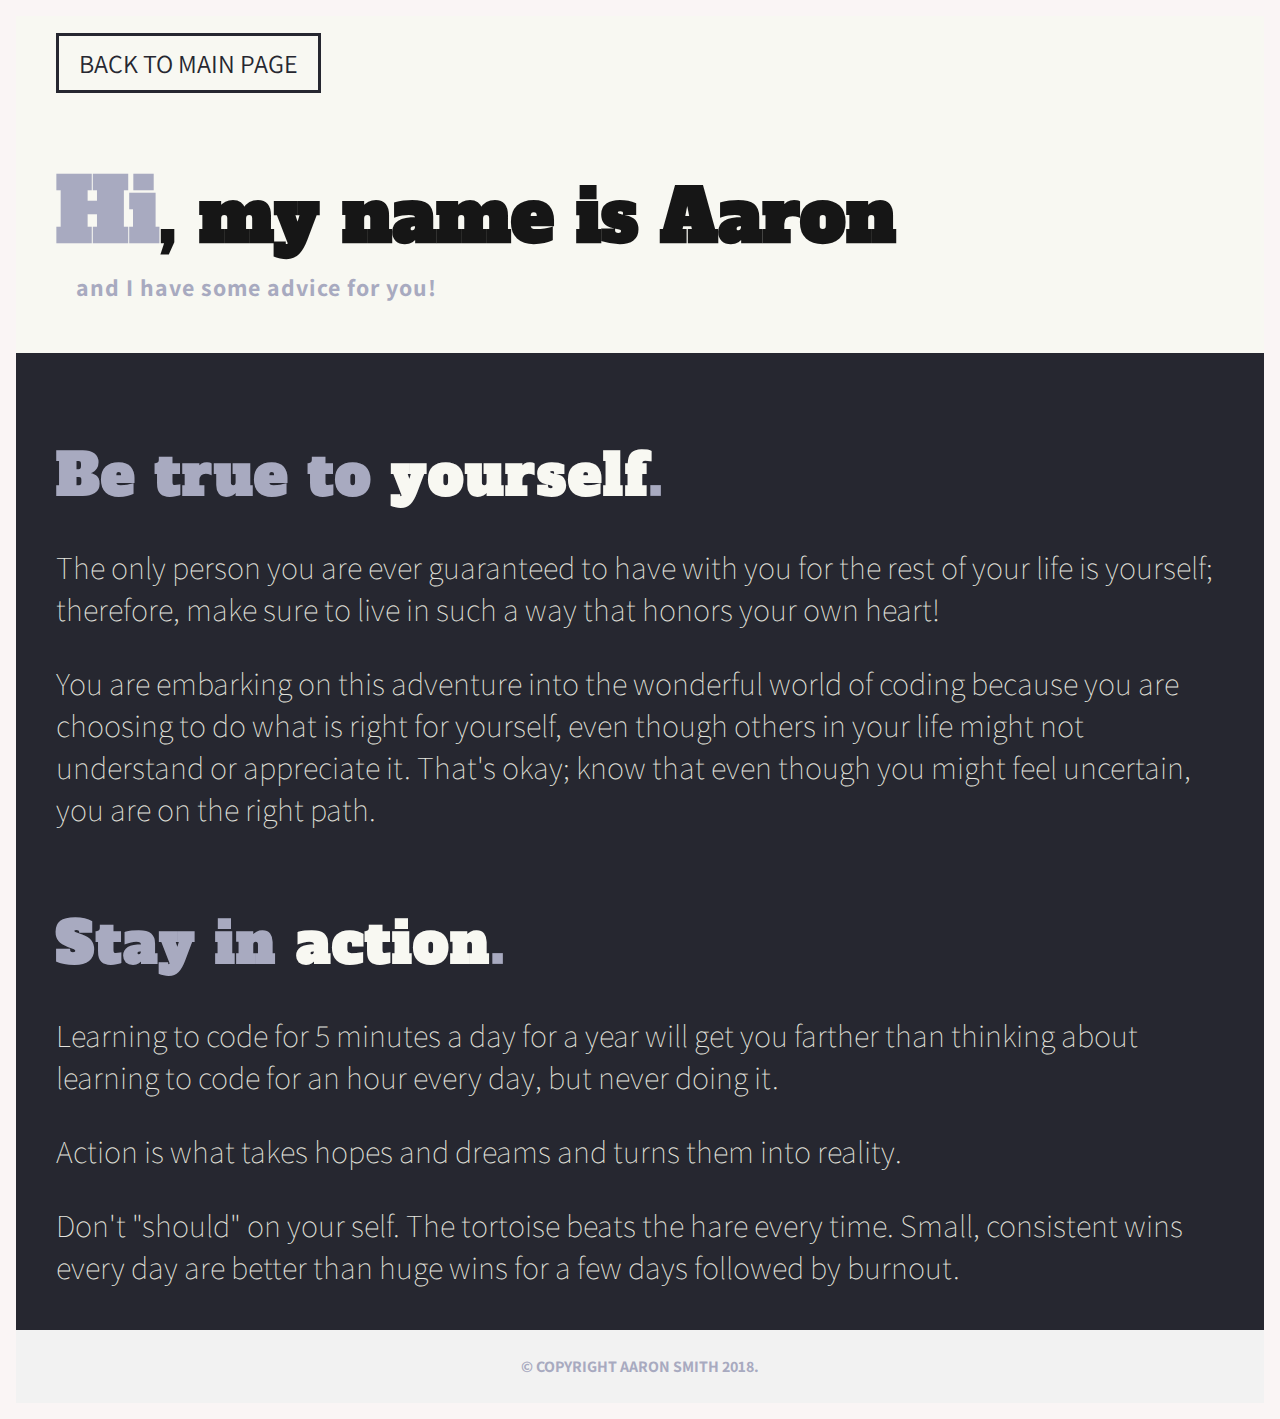
<file: advice/aaron-advice.html>
<!DOCTYPE html>
<html>
    <head>
        <meta charset="utf-8">
        <link rel="stylesheet" type="text/css" href="../css/style.css">
        <link rel="stylesheet" href="../css/aaron-advice.css">
        <link href="https://fonts.googleapis.com/css?family=Alfa+Slab+One|Assistant:200,400,700" rel="stylesheet">
        <title>Aaron's's Advice For Newbies</title>
    </head>

    <body class="aaron-advice">
        <header>
            <a href="../index.html">Back to Main Page</a>
            <h1><span>Hi</span>, my name is Aaron</h1>
            <h2>and I have some advice for you!</h2>
        </header>

        <section>
            <div class="advice">
                <h4>Be true to <span>yourself</span>.</h4>
                <p>The only person you are ever guaranteed to have with you for the rest of your life is yourself; therefore, make sure to live in such a way that honors your own heart!</p>

                <p>You are embarking on this adventure into the wonderful world of coding because you are choosing to do what is right for yourself, even though others in your life might not understand or appreciate it. That's okay; know that even though you might feel uncertain, you are on the right path.</p>

                <h4>Stay in <span>action</span>.</h4>
                <p>Learning to code for 5 minutes a day for a year will get you farther than thinking about learning to code for an hour every day, but never doing it.</p>

                <p>Action is what takes hopes and dreams and turns them into reality.</p>

                <p>Don't "should" on your self. The tortoise beats the hare every time. Small, consistent wins every day are better than huge wins for a few days followed by burnout.</p>
            </div>
        </section>

        <footer>
            <p>© Copyright Aaron Smith 2018.</p>
        </footer>
    </body>
</html>
</file>
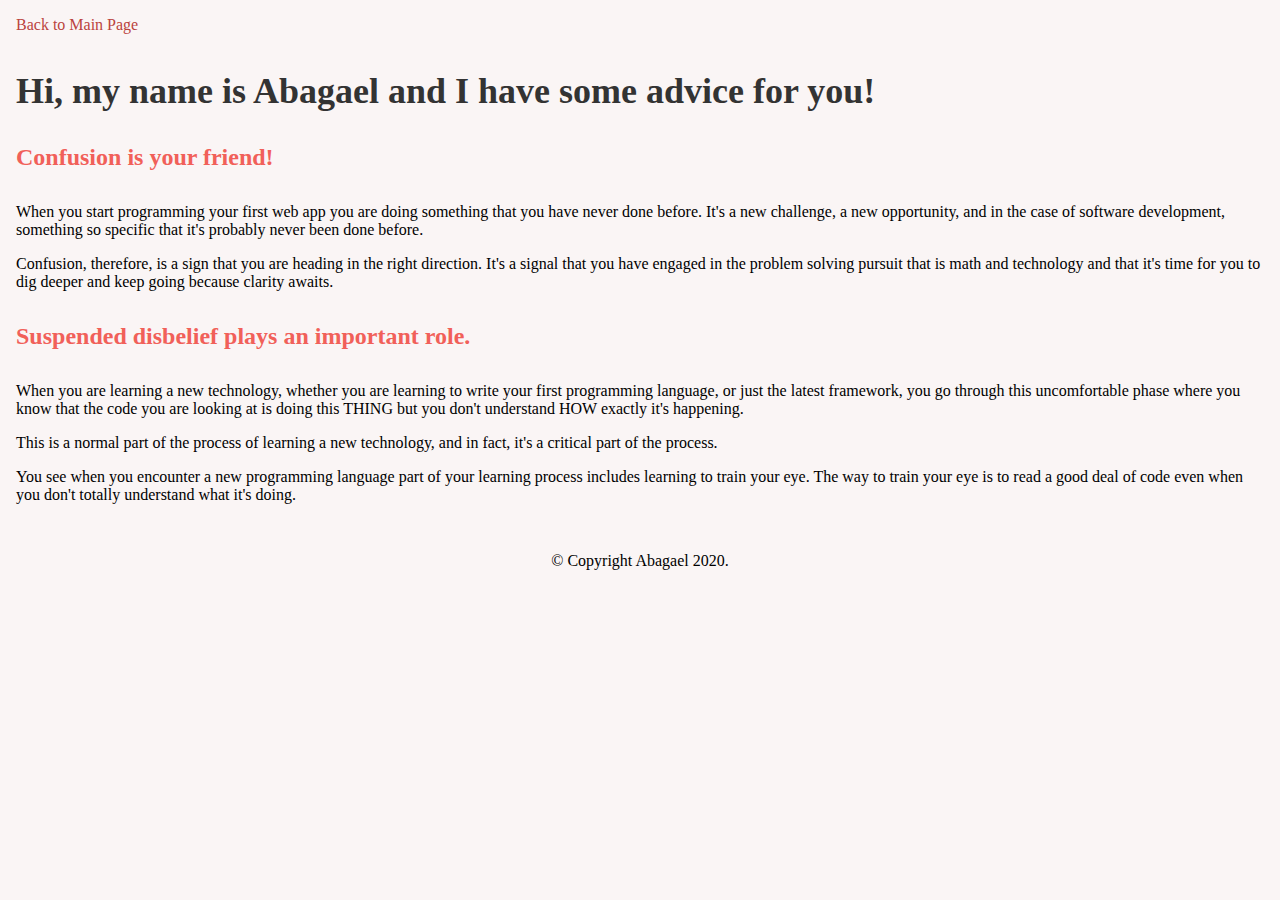
<file: advice/abagael-s-advice.html>
<!DOCTYPE html>
<html>
    <head>
        <meta charset="utf-8">
        <link rel="stylesheet" type="text/css" href="../css/style.css">
        <!-- replace Skillcrush with your name here -->
        <title>Abagael's Advice For Newbies</title>
    </head>

    <!-- replace skillcrush with your name here -->
    <body class="skillcrush-advice">
        <header>
            <a href="../index.html">Back to Main Page</a>
            <h1>Hi, my name is Abagael and I have some advice for you!</h1>
        </header>

        <section>
            <div class="advice">
                <h4>Confusion is your friend!</h4>
                <p>When you start programming your first web app you are doing something that you have never done before. It's a new challenge, a new opportunity, and in the case of software development, something so specific that it's probably never been done before.</p>

                <p>Confusion, therefore, is a sign that you are heading in the right direction. It's a signal that you have engaged in the problem solving pursuit that is math and technology and that it's time for you to dig deeper and keep going because clarity awaits.</p>

                <h4>Suspended disbelief plays an important role.</h4>
                <p>When you are learning a new technology, whether you are learning to write your first programming language, or just the latest framework, you go through this uncomfortable phase where you know that the code you are looking at is doing this THING but you don't understand HOW exactly it's happening.</p>

                <p>This is a normal part of the process of learning a new technology, and in fact, it's a critical part of the process.</p>

                <p>You see when you encounter a new programming language part of your learning process includes learning to train your eye. The way to train your eye is to read a good deal of code even when you don't totally understand what it's doing.</p>
            </div>
        </section>

        <footer>
            <!-- replace Skillcrush with your name here -->
            <p>&copy; Copyright Abagael 2020.</p>
        </footer>
    </body>
</html>
</file>
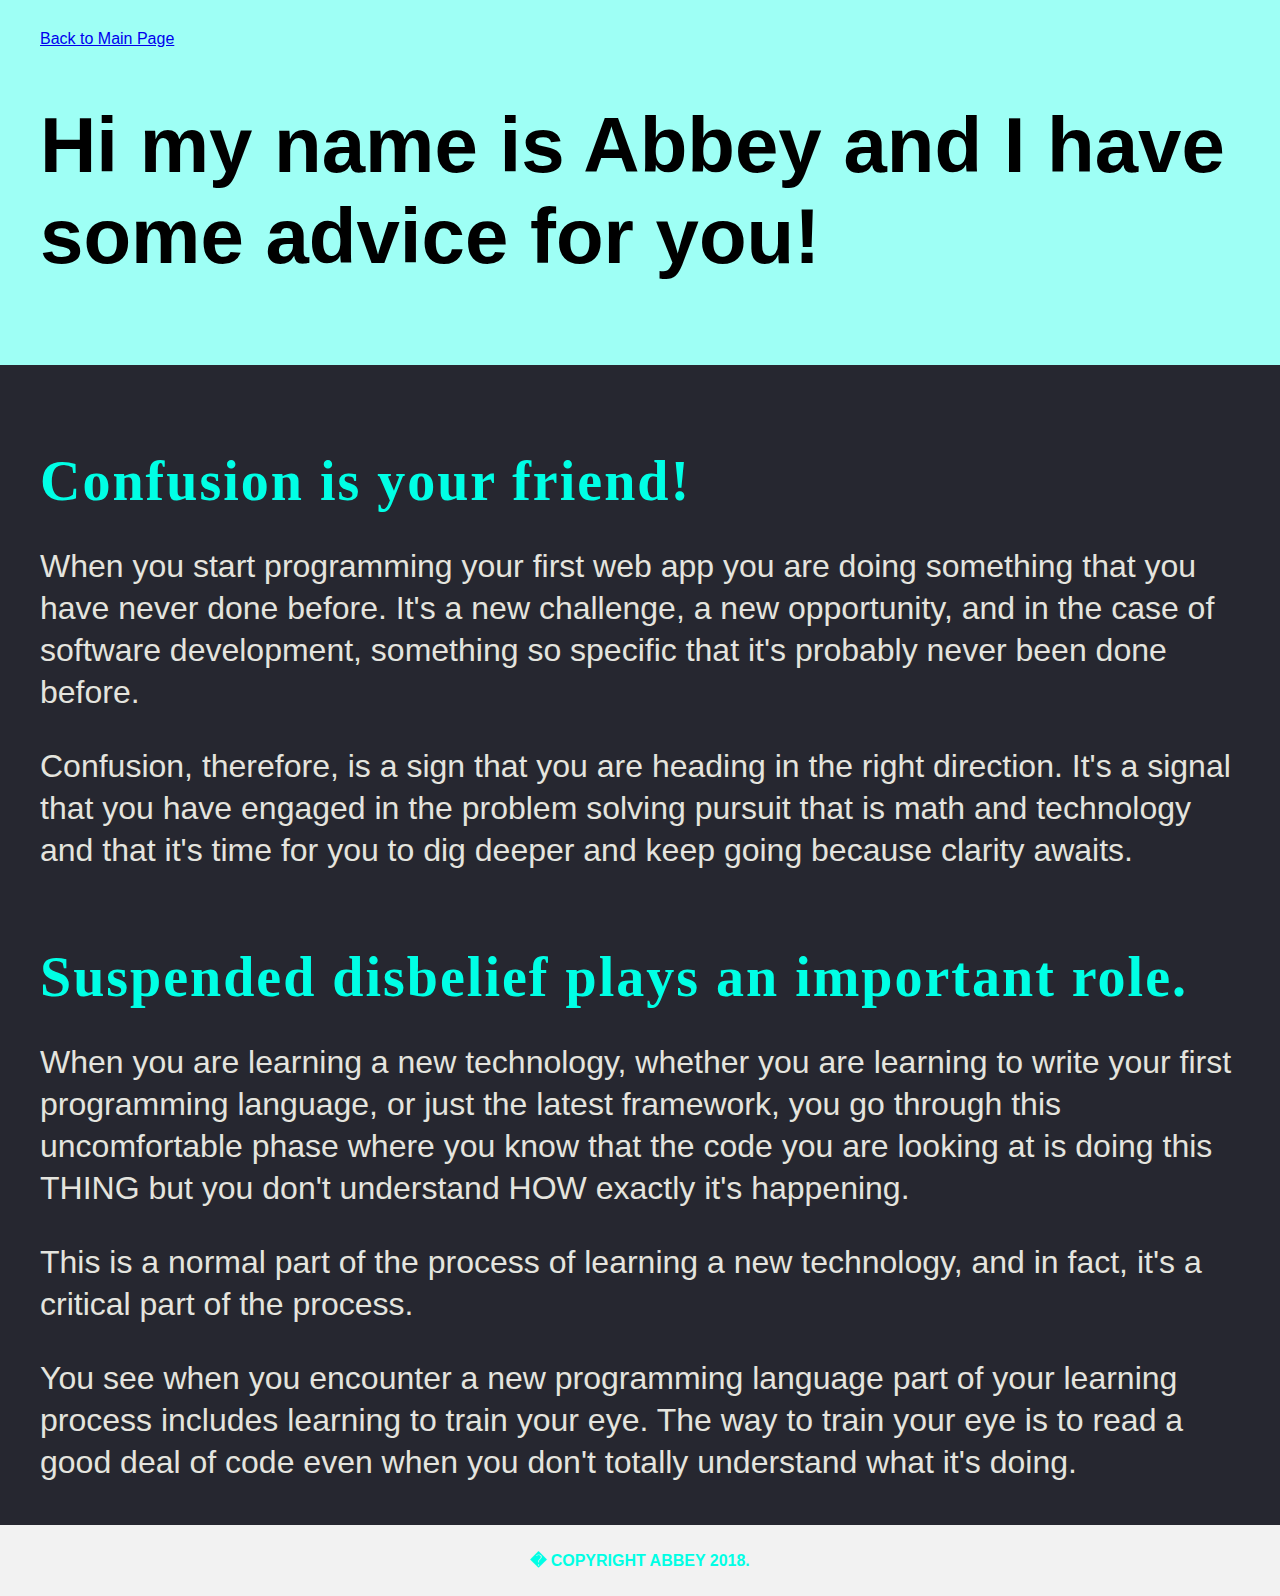
<file: advice/abbey-advice.html>
<!DOCTYPE html>
<html>
    <head>
        <meta charset="utf-8">
        <link rel="stylesheet" type="text/css" href="../css/abbey-advice.css">
        <title>Abbey's Advice For Newbies</title>
    </head>


    <body class="abbey-advice">
        <header>
            <a href="../index.html">Back to Main Page</a>
            <h1>Hi my name is Abbey and I have some advice for you!</h1>
        </header>

        <section>
            <div class="advice">
                <h4>Confusion is your friend!</h4>
                <p>When you start programming your first web app you are doing something that you have never done before. It's a new challenge, a new opportunity, and in the case of software development, something so specific that it's probably never been done before.</p>

                <p>Confusion, therefore, is a sign that you are heading in the right direction. It's a signal that you have engaged in the problem solving pursuit that is math and technology and that it's time for you to dig deeper and keep going because clarity awaits.</p>

                <h4>Suspended disbelief plays an important role.</h4>
                <p>When you are learning a new technology, whether you are learning to write your first programming language, or just the latest framework, you go through this uncomfortable phase where you know that the code you are looking at is doing this THING but you don't understand HOW exactly it's happening.</p>

                <p>This is a normal part of the process of learning a new technology, and in fact, it's a critical part of the process.</p>

                <p>You see when you encounter a new programming language part of your learning process includes learning to train your eye. The way to train your eye is to read a good deal of code even when you don't totally understand what it's doing.</p>
            </div>
        </section>

        <footer>
            <p>� Copyright Abbey 2018.</p>
        </footer>
    </body>
</html>
</file>
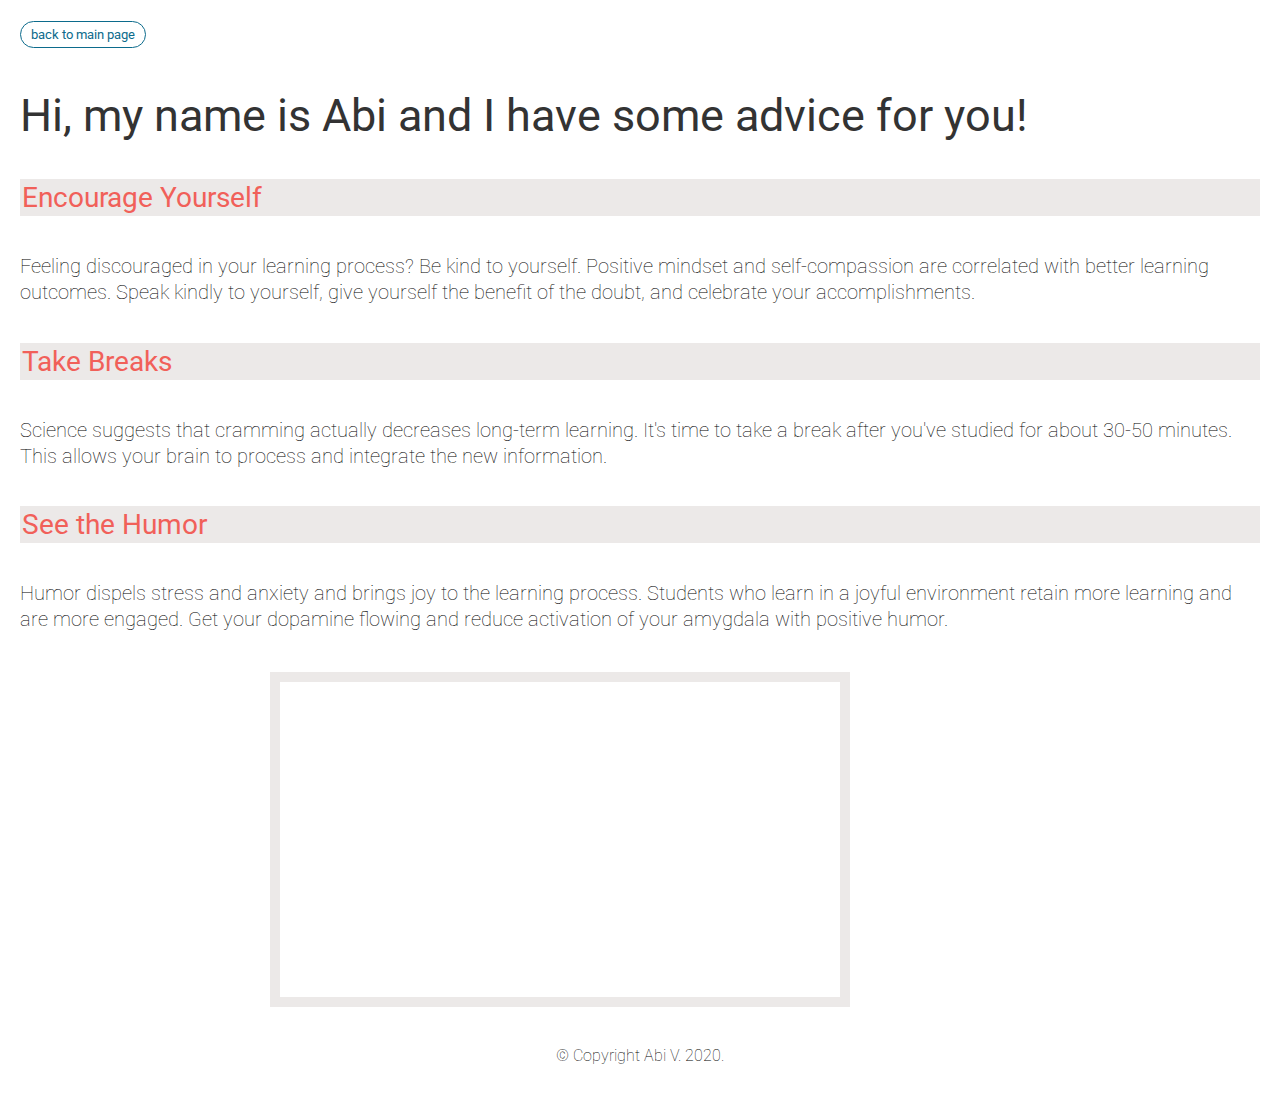
<file: advice/abi-v-advice.html>
<!DOCTYPE html>
<html>
    <head>
        <meta charset="utf-8">
        <link rel="stylesheet" type="text/css" href="../css/abi-v.css">
        <link href="https://fonts.googleapis.com/css?family=Roboto:300,400,400i,500&display=swap" rel="stylesheet">
        <title>Abi's Advice</title>
    </head>
 
    <!-- replace skillcrush with your name here -->
    <body class="skillcrush-advice">
        <header>
            <a href="../index.html">Back to Main Page</a>
            <h1>Hi, my name is Abi and I have some advice for you!</h1>
        </header>
 
        <section>
            <div class="advice">
                <h4>Encourage Yourself</h4>
                <p>Feeling discouraged in your learning process? Be kind to yourself. Positive mindset and self-compassion are correlated with better learning outcomes. Speak kindly to yourself, give yourself the benefit of the doubt, and celebrate your accomplishments.</p>
                <h4>Take Breaks</h4>
                <p>Science suggests that cramming actually decreases long-term learning. It's time to take a break after you've studied for about 30-50 minutes. This allows your brain to process and integrate the new information.   </p>
                <h4>See the Humor</h4>
                <p>Humor dispels stress and anxiety and brings joy to the learning process. Students who learn in a joyful environment retain more learning and are more engaged. Get your dopamine flowing and reduce activation of your amygdala with positive humor.</p>
                <iframe width="560" height="315" align="middle" src="https://www.youtube.com/embed/pQHX-SjgQvQ" frameborder="0" allow="accelerometer; autoplay; encrypted-media; gyroscope; picture-in-picture" allowfullscreen></iframe>
            </div>
        </section>
 
        <footer>
            <p>&copy; Copyright Abi V. 2020.</p>
        </footer>
    </body>
</html>
</file>
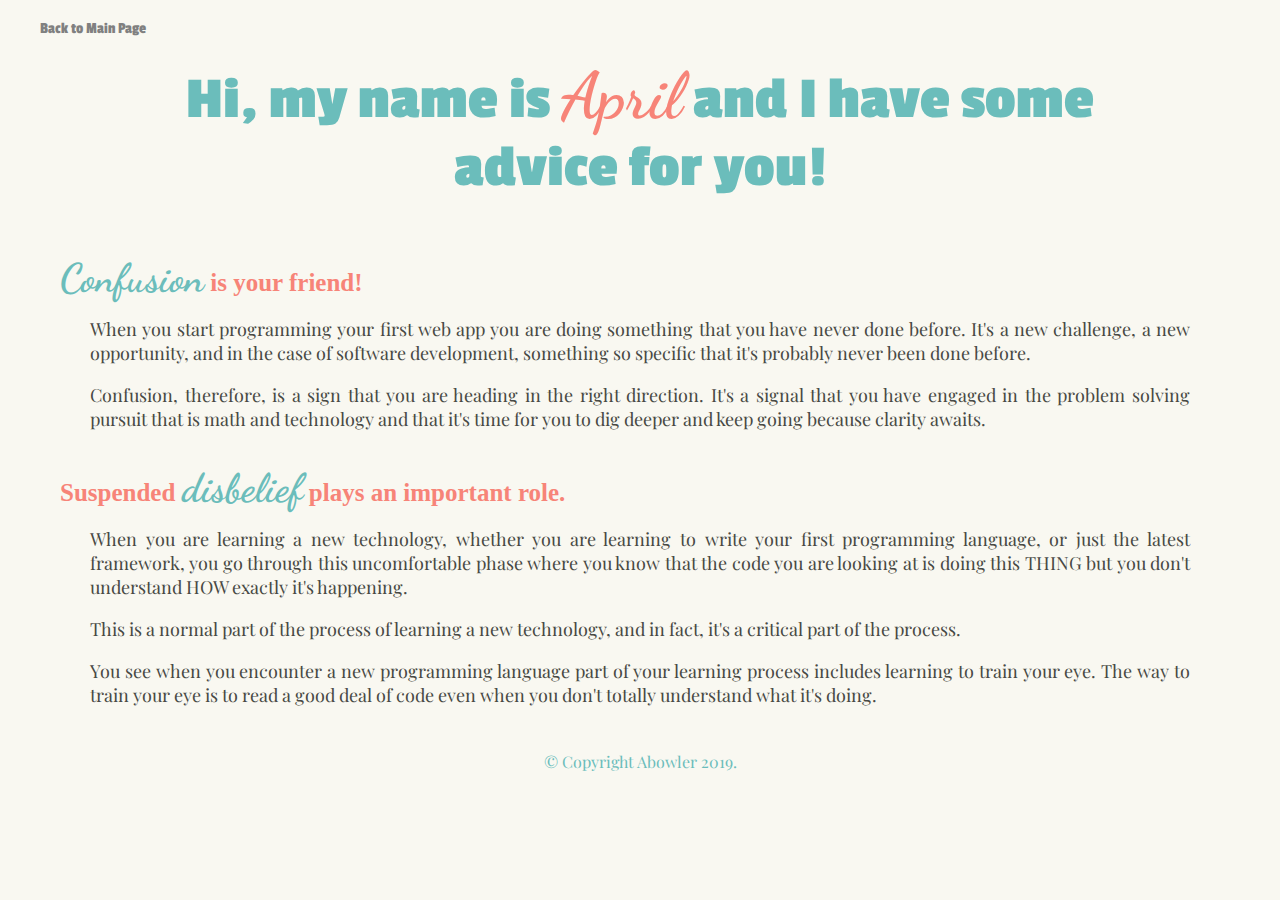
<file: advice/abowler-advice.html>
<!DOCTYPE html>
<html>
<head>
  <meta charset="utf-8">
  <link rel="stylesheet" type="text/css" href="../css/style.css">
   <link rel="stylesheet" type="text/css" href="../css/abowler-advice.css">
  <link href="https://fonts.googleapis.com/css?family=Playfair+Display|Open+Sans:400,700|Passion+One:400,700|Dancing+Script:400,700" rel="stylesheet">
  <title>April's Advice for Newbies</title>
</head>

<body class="abowler-advice">
  <header>
    <a href="../index.html">Back to Main Page</a>
    <h1>Hi, my name is <span>April</span> and I have some advice for you!</h1>
  </header>

  <section>
    <div class="advice">
      <h4><span>Confusion</span> is your friend!</h4>
      <p>When you start programming your first web app you are doing something that you have never done before. It's a new challenge, a new opportunity, and in the case of software development, something so specific that it's probably never been done before.</p>

      <p>Confusion, therefore, is a sign that you are heading in the right direction. It's a signal that you have engaged in the problem solving pursuit that is math and technology and that it's time for you to dig deeper and keep going because clarity awaits.</p>

      <h4>Suspended <span>disbelief</span> plays an important role.</h4>
      <p>When you are learning a new technology, whether you are learning to write your first programming language, or just the latest framework, you go through this uncomfortable phase where you know that the code you are looking at is doing this THING but you don't understand HOW exactly it's happening.</p>

      <p>This is a normal part of the process of learning a new technology, and in fact, it's a critical part of the process.</p>

      <p>You see when you encounter a new programming language part of your learning process includes learning to train your eye. The way to train your eye is to read a good deal of code even when you don't totally understand what it's doing.</p>
    </div>
  </section>

  <footer>
      <!-- replace Skillcrush with your name here -->
      <p>© Copyright Abowler 2019.</p>
  </footer>

</body>
</html>
</file>
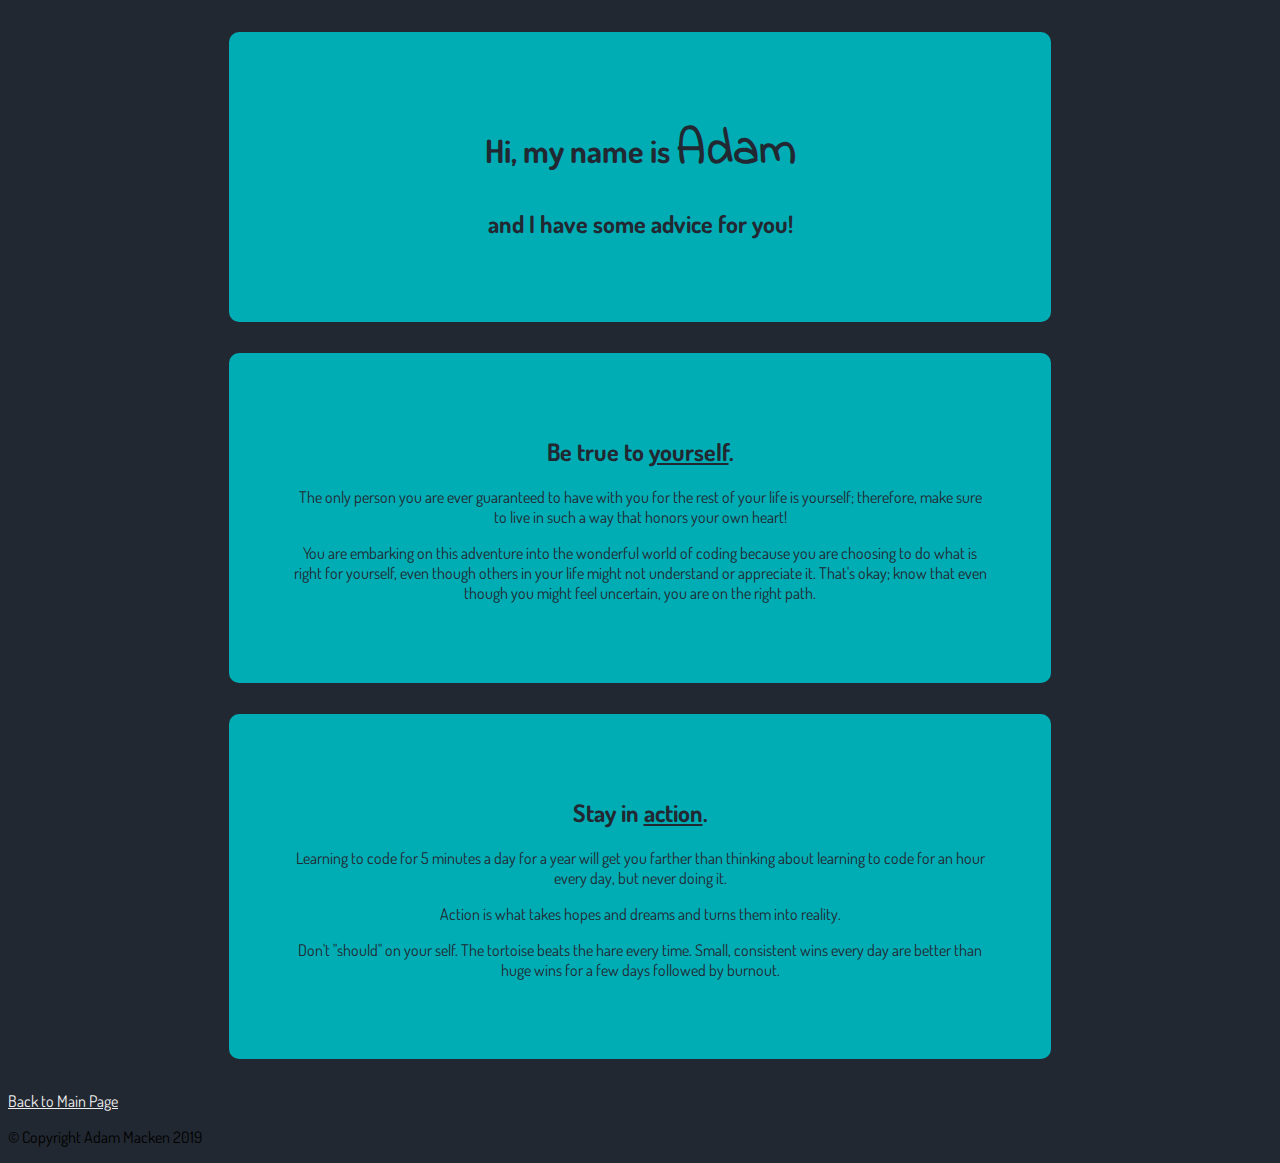
<file: advice/adam-advice.html>
<!DOCTYPE html>
<!DOCTYPE html>
<html lang="" dir="ltr">

<head>
  <meta charset="utf-8">
  <title>Adam's advice</title>
  <link href="https://fonts.googleapis.com/css?family=Dosis:400,700|Indie+Flower&display=swap" rel="stylesheet">
  <link rel="stylesheet" href="../css/adam-css.css">
</head>

<body>
  <header class="container">
    <h1>Hi, my name is <span> Adam</span></h1>
    <h2>and I have some advice for you!</h2>
  </header>

  <section>
    <div class="container">
      <h2>Be true to <span>yourself</span>.</h4>
        <p>The only person you are ever guaranteed to have with you for the rest of your life is yourself; therefore, make sure to live in such a way that honors your own heart!</p>

        <p>You are embarking on this adventure into the wonderful world of coding because you are choosing to do what is right for yourself, even though others in your life might not understand or appreciate it. That's okay; know that even though
          you might feel uncertain, you are on the right path.</p>
    </div>

    <div class="container">
      <h2>Stay in <span>action</span>.</h4>
        <p>Learning to code for 5 minutes a day for a year will get you farther than thinking about learning to code for an hour every day, but never doing it.</p>

        <p>Action is what takes hopes and dreams and turns them into reality.</p>

        <p>Don't "should" on your self. The tortoise beats the hare every time. Small, consistent wins every day are better than huge wins for a few days followed by burnout.</p>
    </div>
  </section>

  <footer>
    <a href="../index.html">Back to Main Page</a>
    <p>© Copyright Adam Macken 2019</p>
  </footer>
</body>

</html>
</file>
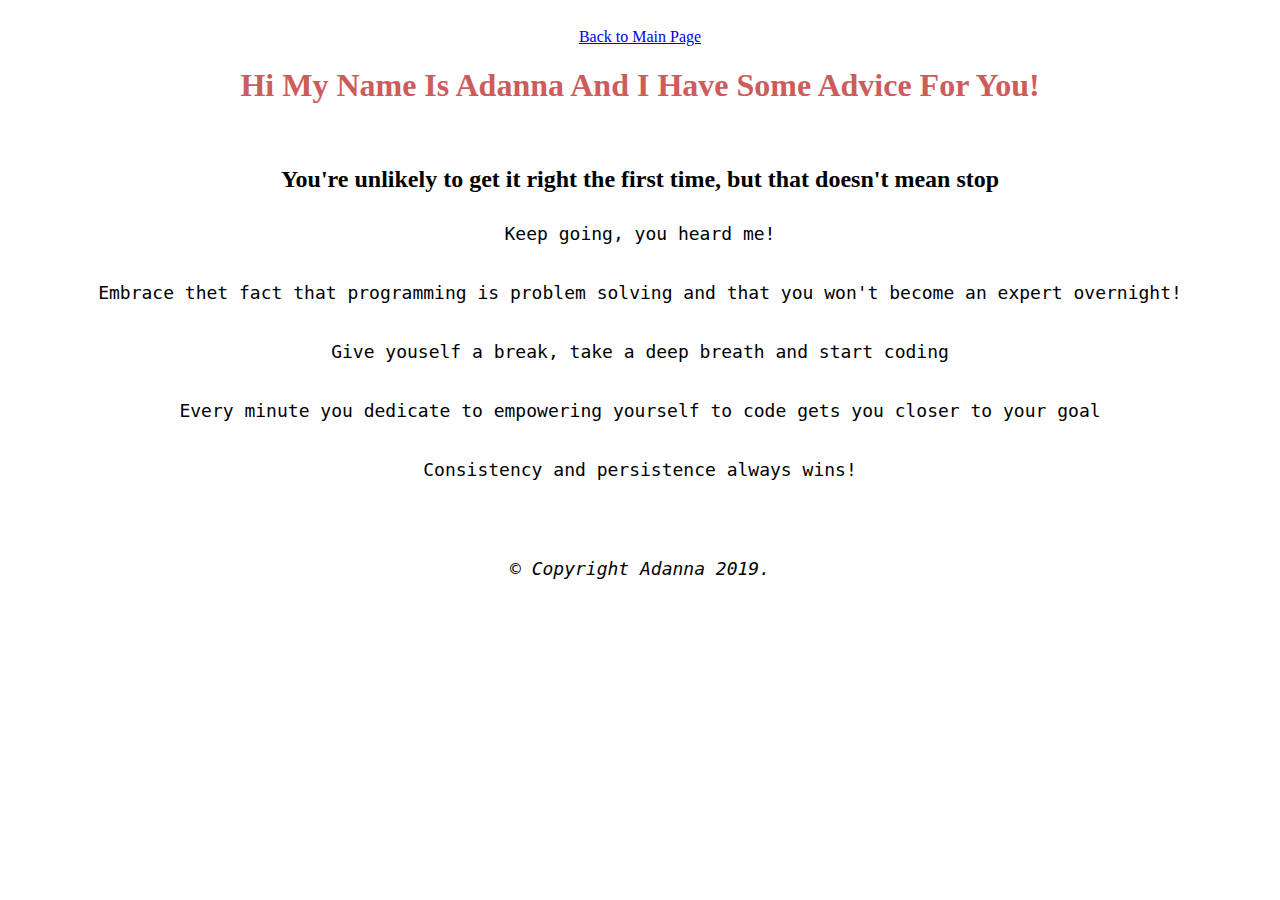
<file: advice/adanna-advice.html>
<html>
    <head>
        <meta charset="utf-8">
        <link rel="stylesheet" type="text/css" href="../css/adanna-advice.css">
        <!-- replace Skillcrush with your name here -->
        <title>Adanna's Advice For Newbies</title>
    </head>

    <!-- replace skillcrush with your name here -->
    <body class="skillcrush-advice">
        <div class="container">
        <header>
            <a href="../index.html">Back to Main Page</a>
            <h1>Hi my name is Adanna and I have some advice for you!</h1>
        </header>

        <section>
            <div class="advice">
                <h2>You're unlikely to get it right the first time, but that doesn't mean stop</h2>

                <p>Keep going, you heard me!</p>

                <p>Embrace thet fact that programming is problem solving and that you won't become an expert overnight!</p>

              <p>Give youself a break, take a deep breath and start coding</p>

              <p>Every minute you dedicate to empowering yourself to code gets you closer to your goal</p>

              <p>Consistency and persistence always wins!</p>
            </div>
        </section>

        <footer>
            <!-- replace Skillcrush with your name here -->
            <p>© Copyright Adanna 2019.</p>
        </footer>
      </div>
    </body>
</html>
</file>
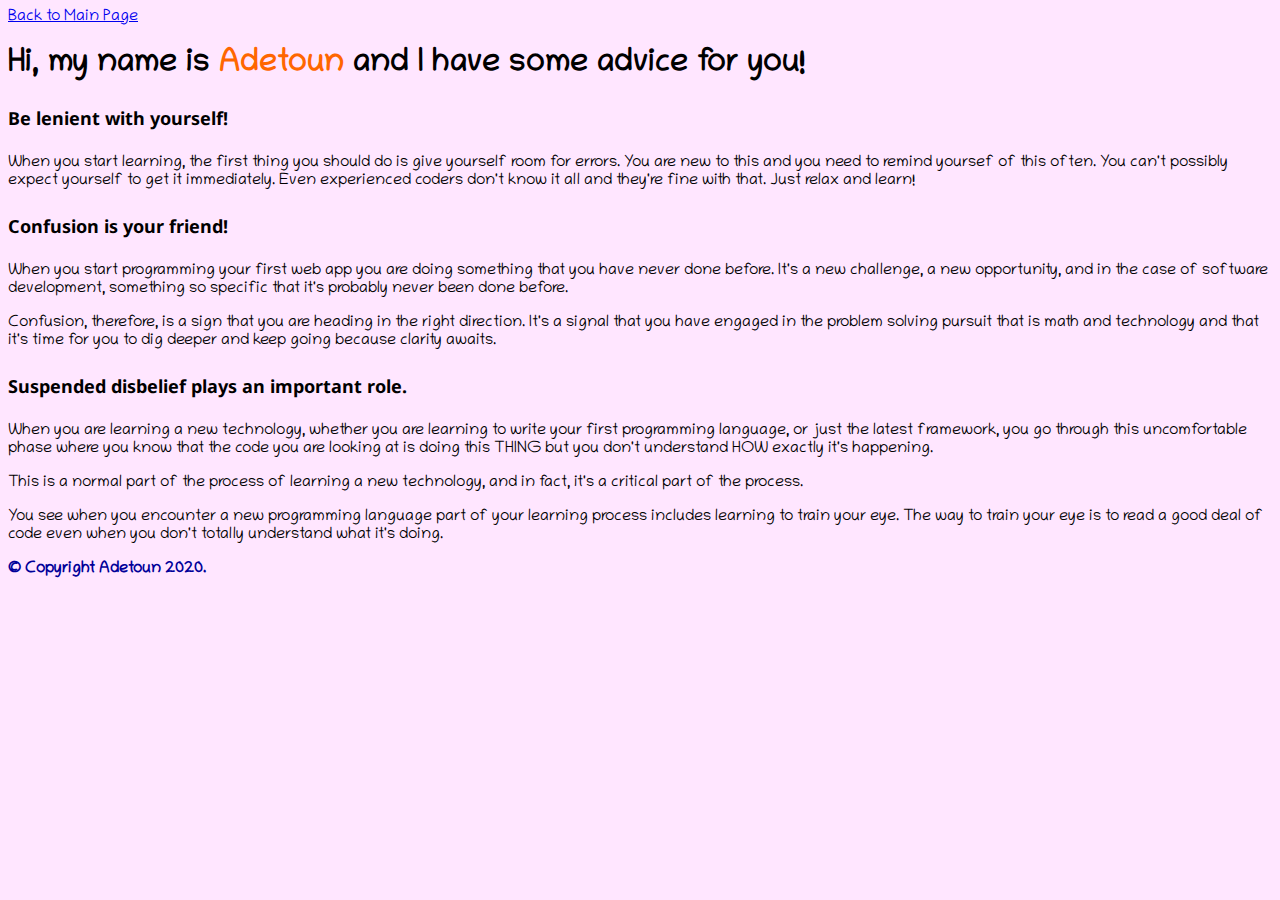
<file: advice/adetoun-a-advice.html>
<!DOCTYPE html>
<html>
    <head>
        <meta charset="utf-8">
        <link rel="stylesheet" type="text/css" href="../css/adetoun-a.css">
        <link href="https://fonts.googleapis.com/css2?family=Chilanka&family=Noto+Sans&display=swap" rel="stylesheet">
        <!-- replace Skillcrush with your name here -->
        <title>Adetoun's Advice For Newbies</title>
    </head>
 
    <!-- replace skillcrush with your name here -->
    <body class="skillcrush-advice">
        <header>
            <a href="../index.html">Back to Main Page</a>
            <h1>Hi, my name is <span> Adetoun</span> and I have some advice for you!</h1>
        </header>
 
        <section>
            <div class="advice">
            	<h4>Be lenient with yourself!</h4>
            	<p>When you start learning, the first thing you should do is give yourself room for errors. You are new to this and you need to remind yoursef of this often. You can't possibly expect yourself to get it immediately. Even experienced coders don't know it all and they're fine with that. Just relax and learn! </p>
                <h4>Confusion is your friend!</h4>
                <p>When you start programming your first web app you are doing something that you have never done before. It's a new challenge, a new opportunity, and in the case of software development, something so specific that it's probably never been done before.</p>
 
                <p>Confusion, therefore, is a sign that you are heading in the right direction. It's a signal that you have engaged in the problem solving pursuit that is math and technology and that it's time for you to dig deeper and keep going because clarity awaits.</p>
 
                <h4>Suspended disbelief plays an important role.</h4>
                <p>When you are learning a new technology, whether you are learning to write your first programming language, or just the latest framework, you go through this uncomfortable phase where you know that the code you are looking at is doing this THING but you don't understand HOW exactly it's happening.</p>
 
                <p>This is a normal part of the process of learning a new technology, and in fact, it's a critical part of the process.</p>
 
                <p>You see when you encounter a new programming language part of your learning process includes learning to train your eye. The way to train your eye is to read a good deal of code even when you don't totally understand what it's doing.</p>
            </div>
        </section>
 
        <footer>
            <!-- replace Skillcrush with your name here -->
            <p>&copy; Copyright Adetoun 2020.</p>
        </footer>
    </body>
</html>
</file>
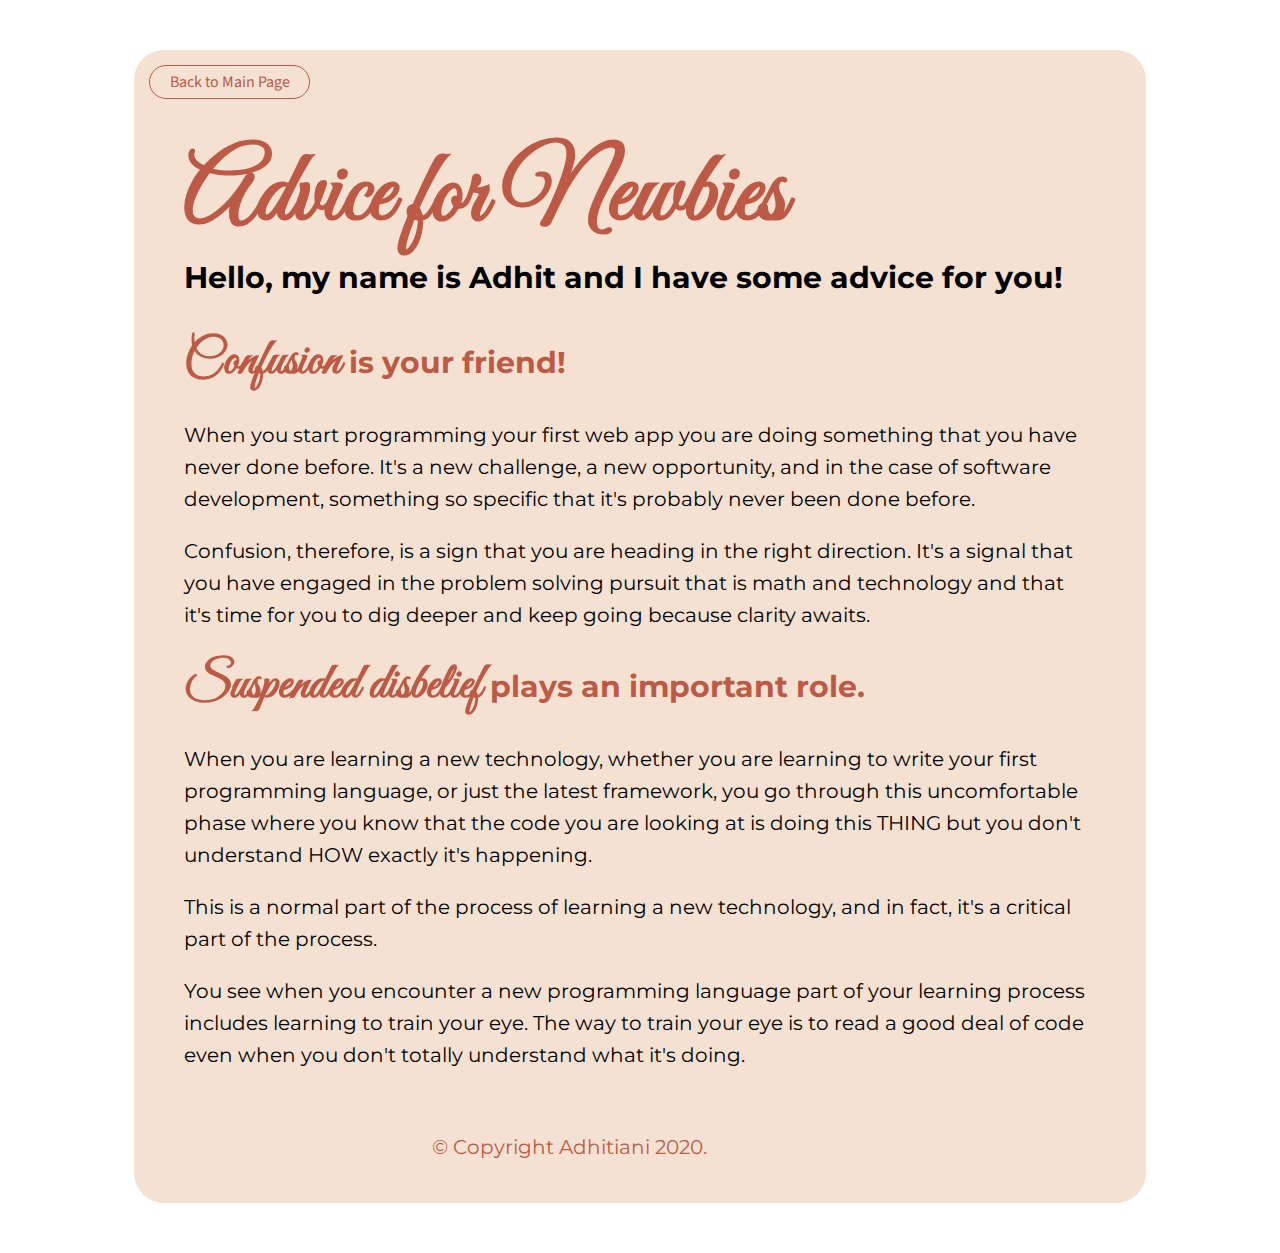
<file: advice/adhitiani-s-advice.html>
<!DOCTYPE html>
<html>
    <head>
        <meta charset="utf-8">
        <link rel="stylesheet" type="text/css" href="../css/adhitiani-s-style.css">
        <link href="https://fonts.googleapis.com/css?family=Great+Vibes|Source+Sans+Pro&display=swap" rel="stylesheet">
        <link href="https://fonts.googleapis.com/css?family=Great+Vibes|Montserrat&display=swap" rel="stylesheet">


        <!-- replace Skillcrush with your name here -->
        <title>Adhit's Advice For Newbies</title>
    </head>

    <!-- replace skillcrush with your name here -->
    <body class="adhit-advice">
      <div id="container">
        <header>
            <a href="../index.html" class= "nav">Back to Main Page</a>
            <h1><span>Advice for Newbies</span><br>
            Hello, my name is Adhit and I have some advice for you!</h1>
        </header>

        <section>
            <div class="advice">
                <h4><span>Confusion</span> is your friend!</h4>
                <p>When you start programming your first web app you are doing something that you have never done before. It's a new challenge, a new opportunity, and in the case of software development, something so specific that it's probably never been done before.</p>

                <p>Confusion, therefore, is a sign that you are heading in the right direction. It's a signal that you have engaged in the problem solving pursuit that is math and technology and that it's time for you to dig deeper and keep going because clarity awaits.</p>

                <h4><span>Suspended disbelief</span> plays an important role.</h4>
                <p>When you are learning a new technology, whether you are learning to write your first programming language, or just the latest framework, you go through this uncomfortable phase where you know that the code you are looking at is doing this THING but you don't understand HOW exactly it's happening.</p>

                <p>This is a normal part of the process of learning a new technology, and in fact, it's a critical part of the process.</p>

                <p>You see when you encounter a new programming language part of your learning process includes learning to train your eye. The way to train your eye is to read a good deal of code even when you don't totally understand what it's doing.</p>
            </div>

        <footer>
            <!-- replace Skillcrush with your name here -->
            <p>&copy; Copyright Adhitiani 2020.</p>
        </footer>
      </section>
  </div>
 </body>
</html>
</file>
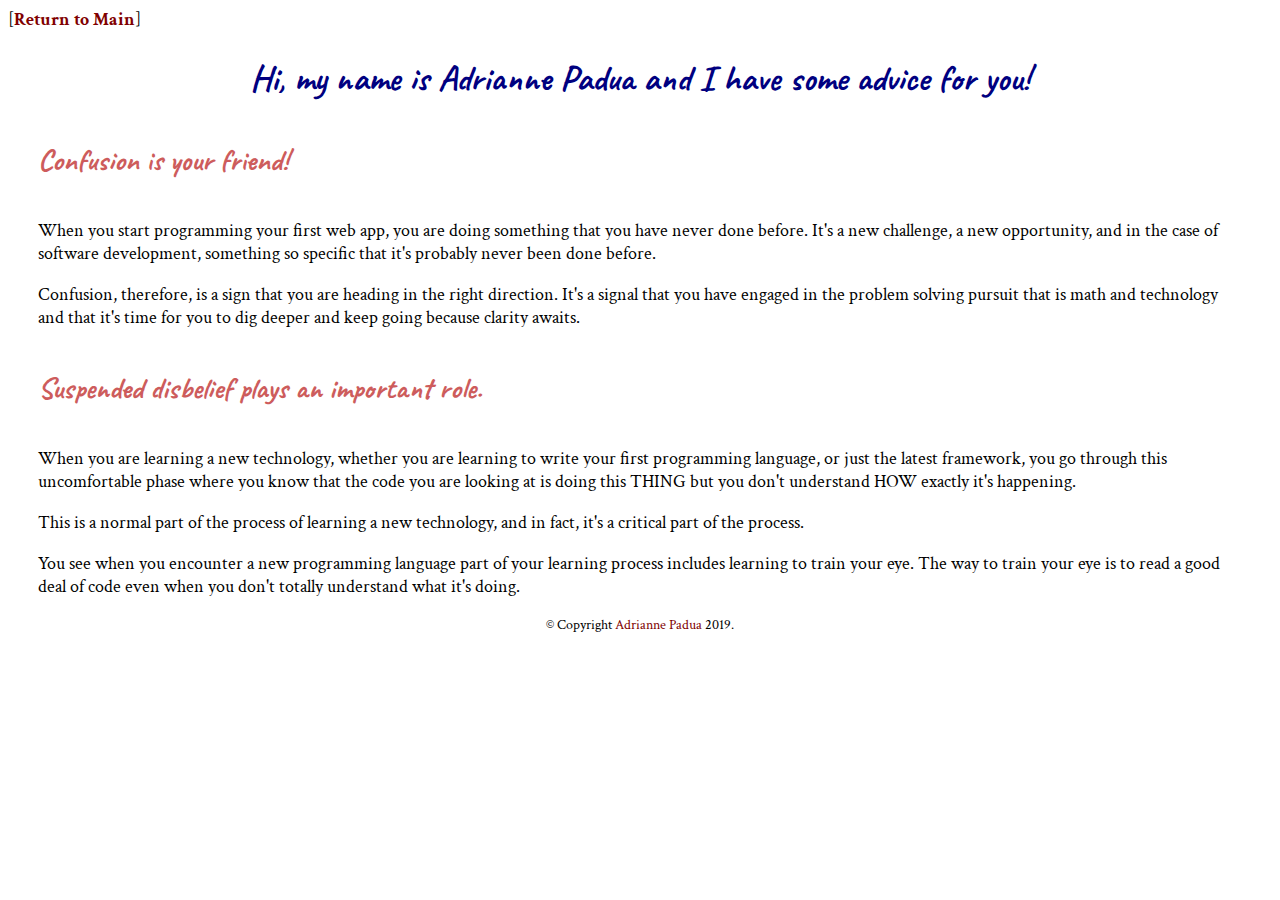
<file: advice/adriannepadua-advice.html>
<!-- Simple advice page for Adrianne Padua -->
<!DOCTYPE html>
<html lang="en">
<head>
    <meta charset="UTF-8">
    <title>Adrianne Padua's Advice For Noobies</title>
    <link rel="stylesheet" type="text/css" href="../css/adpad-style.css">
    <link href="https://fonts.googleapis.com/css?family=Caveat|Crimson+Text&display=swap" rel="stylesheet">
</head>
<body class="ap-advice">
    <header>
        [<a href="../index.html">Return to Main</a>]
        <h1 class="mainhead">Hi, my name is Adrianne Padua and I have some advice for you!</h1>
    </header>
    <section>
        <div class="advice">
            <h4>Confusion is your friend!</h4>
                <p>When you start programming your first web app, you are doing something that you have never done before. It's a new challenge, a new opportunity, and in the case of software development, something so specific that it's probably never been done before.</p>
                <p>Confusion, therefore, is a sign that you are heading in the right direction. It's a signal that you have engaged in the problem solving pursuit that is math and technology and that it's time for you to dig deeper and keep going because clarity awaits.</p>
            <h4>Suspended disbelief plays an important role.</h4>
                <p>When you are learning a new technology, whether you are learning to write your first programming language, or just the latest framework, you go through this uncomfortable phase where you know that the code you are looking at is doing this THING but you don't understand HOW exactly it's happening.</p>
                <p>This is a normal part of the process of learning a new technology, and in fact, it's a critical part of the process.</p>
                <p>You see when you encounter a new programming language part of your learning process includes learning to train your eye. The way to train your eye is to read a good deal of code even when you don't totally understand what it's doing.</p>
        </div>
    </section>
    <footer>
        <p>&copy; Copyright <a href="https://adrianne.dev" target="_blank">Adrianne Padua</a> 2019.</p>
    </footer>
</body>
</html>
</file>
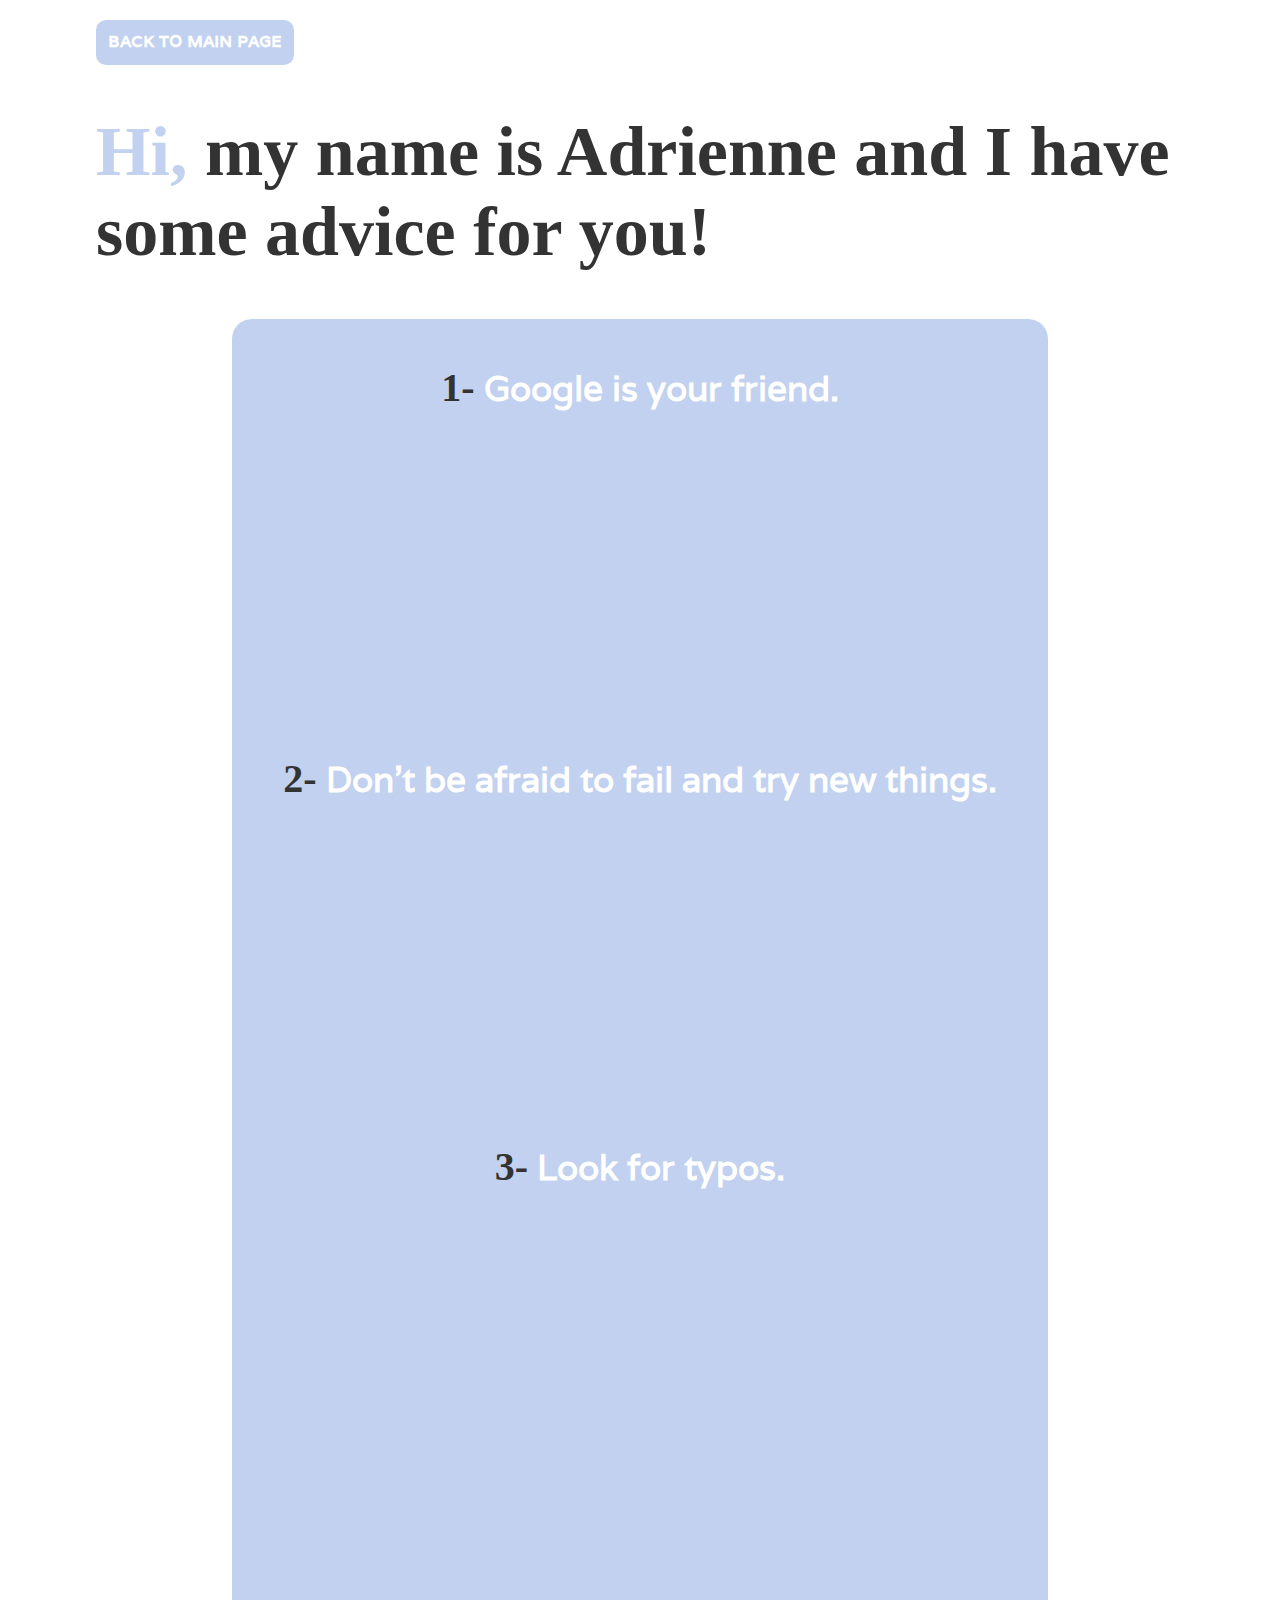
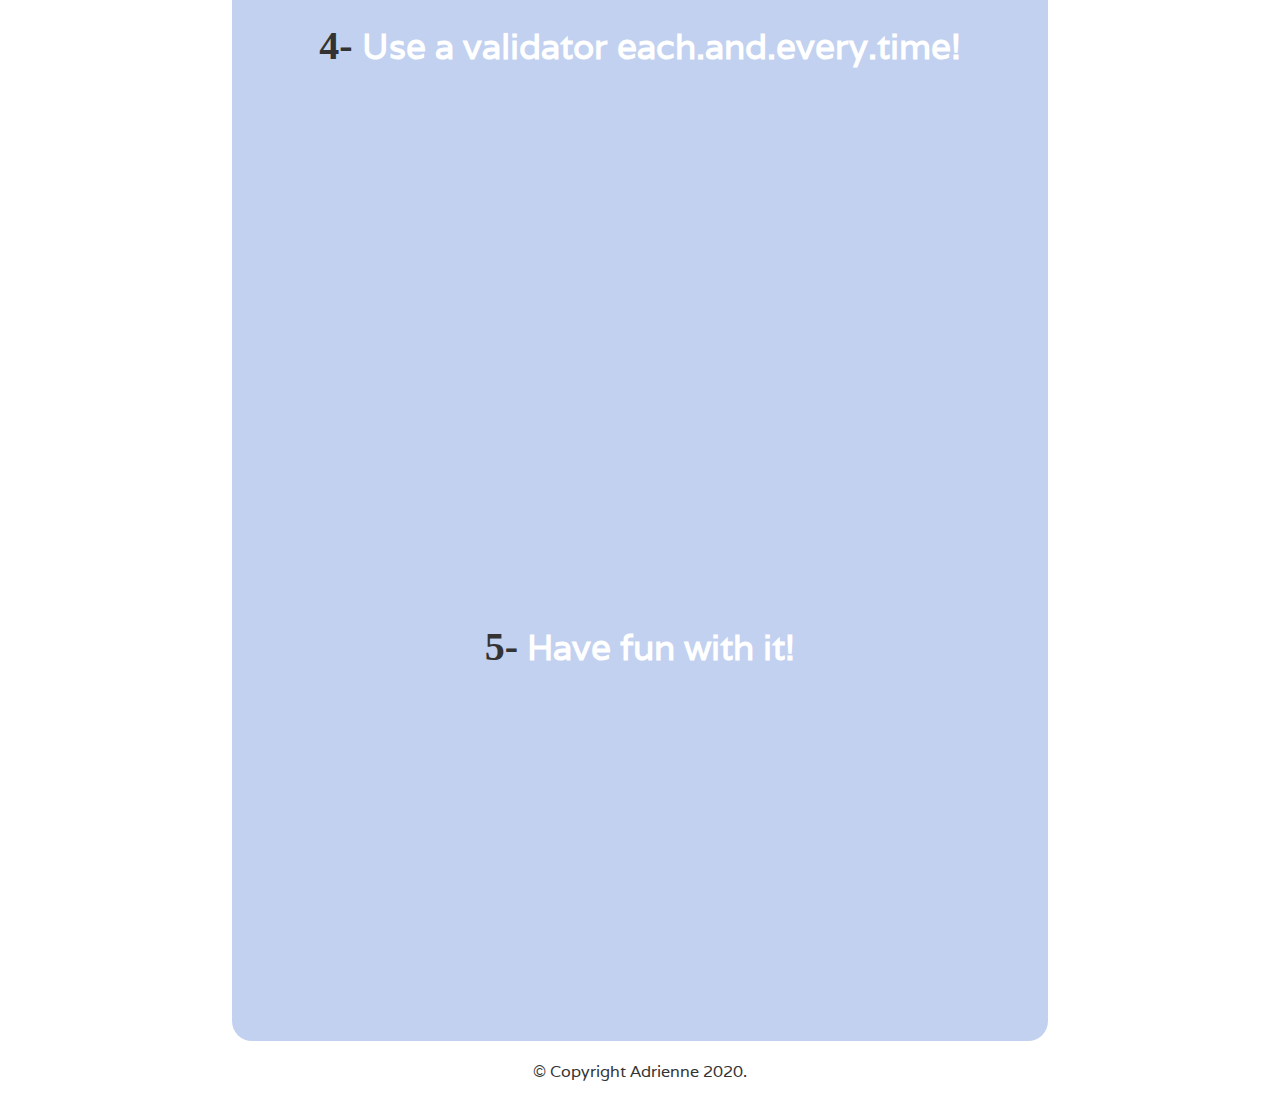
<file: advice/adrienne-c-advice.html>
<!DOCTYPE html>
<html>
    <head>
        <meta charset="utf-8">
        <link rel="stylesheet" type="text/css" href="../css/adrienne-c.css">
        <link href="https://fonts.googleapis.com/css2?family=Permanent+Marker&family=Varela&display=swap" rel="stylesheet">
        <title>Adrienne's Advice For Newbies</title>
    </head>

    <body class="adrienne-advice">
        <header>
            <div id="nav"><a href="../index.html">back to main page</a></div>
            <h1><span>Hi,</span> my name is Adrienne and I have some advice for you!</h1>
        </header>

        <section>
            <div class="advice">
              <p><span>1-</span> Google is your friend.</p>
                <div class="gif-position"><iframe class="gif-border" src="https://giphy.com/embed/i3LMArNuYxnEY" width="480" height="270"></iframe></div>
              <p><span>2-</span> Don't be afraid to fail and try new things.</p>
                  <div class="gif-position"><iframe class="gif-border" src="https://giphy.com/embed/1sSWWMNnaZLlm" width="480" height="267"></iframe></div>
              <p><span>3-</span> Look for typos.</p>
                  <div class="gif-position"><iframe class="gif-border" src="https://giphy.com/embed/3o6wrBoHfndqAxHRoA" width="480" height="358"></iframe></div>
              <p><span>4-</span> Use a validator each.and.every.time!</p>
                  <div class="gif-position"><iframe class="gif-border" src="https://giphy.com/embed/KGwAkMdpMoNtXyCZOX" width="480" height="480"></iframe></div>
              <p><span>5-</span> Have fun with it!</p>
                  <div class="gif-position"><iframe class="gif-border" src="https://giphy.com/embed/Is1O1TWV0LEJi" width="480" height="272"></iframe></div>
            </div>
        </section>

        <footer>
            <p>&copy; Copyright Adrienne 2020.</p>
        </footer>
    </body>
</html>
</file>
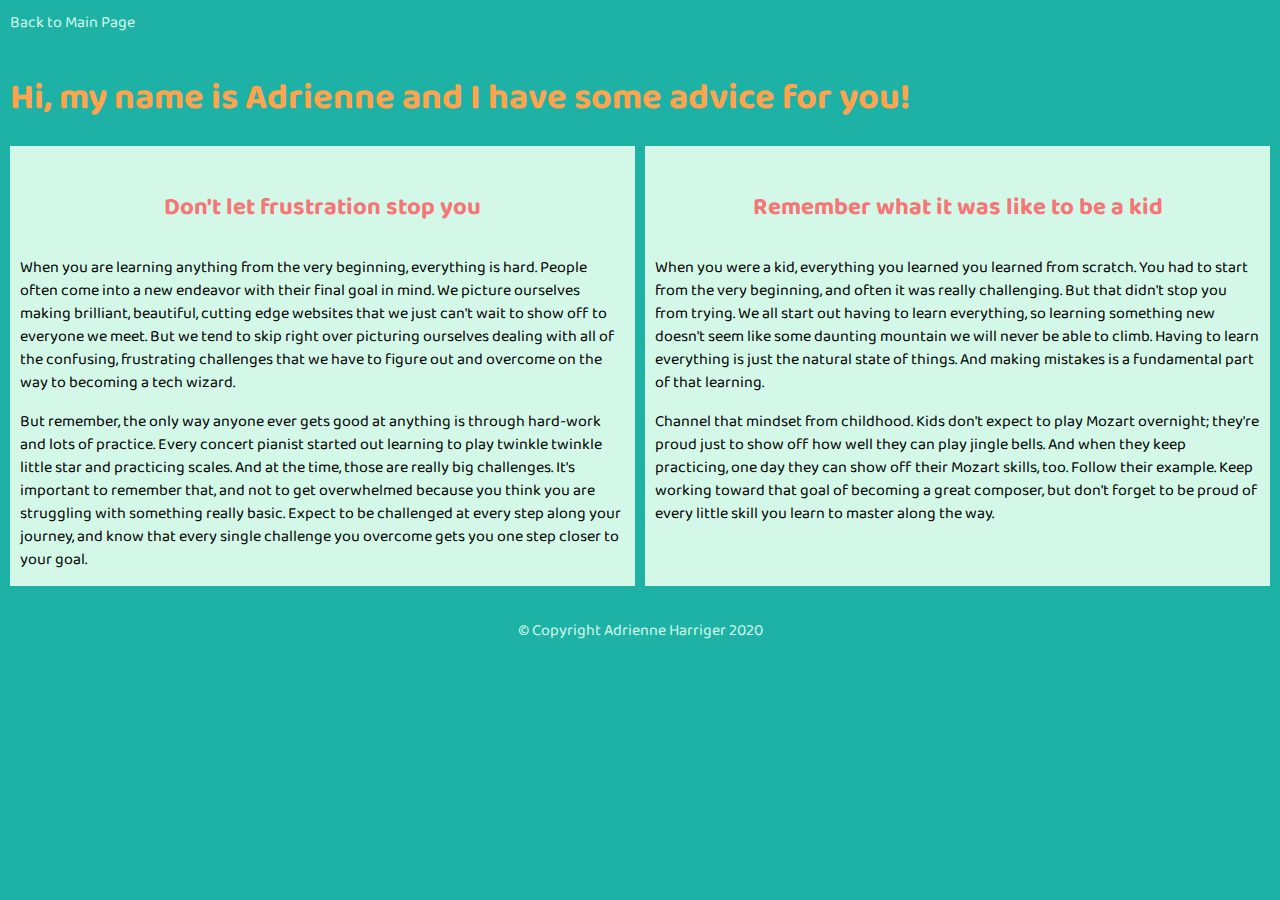
<file: advice/adrienne-h-advice.html>
<!DOCTYPE html>
<html>
    <head>
        <meta charset="utf-8">
        <link rel="stylesheet" type="text/css" href="../css/adrienne-h-advice.css">
        <link href="https://fonts.googleapis.com/css?family=Baloo+Chettan+2:400,700&display=swap" rel="stylesheet">
        <!-- replace Skillcrush with your name here -->
        <title>Adrienne's Advice For Newbies</title>
    </head>
 
    <!-- replace skillcrush with your name here -->
    <body class="skillcrush-advice">
        <header>
            <a href="../index.html">Back to Main Page</a>
            <h1>Hi, my name is Adrienne and I have some advice for you!</h1>
        </header>
 
        <section>
            <div class="advice-1">
               
                <h4>Don't let frustration stop you</h4>
                <p>When you are learning anything from the very beginning, everything is hard. People often come into a new endeavor with their final goal in mind. We picture ourselves making brilliant, beautiful, cutting edge websites that we just can't wait to show off to everyone we meet. But we tend to skip right over picturing ourselves dealing with all of the confusing, frustrating challenges that we have to figure out and overcome on the way to becoming a tech wizard.</p>
 
                <p>But remember, the only way anyone ever gets good at anything is through hard-work and lots of practice. Every concert pianist started out learning to play twinkle twinkle little star and practicing scales. And at the time, those are really big challenges. It's important to remember that, and not to get overwhelmed because you think you are struggling with something really basic. Expect to be challenged at every step along your journey, and know that every single challenge you overcome gets you one step closer to your goal.</p>
            </div>
            <div class="advice-2">
                <h4>Remember what it was like to be a kid</h4>
                <p>When you were a kid, everything you learned you learned from scratch. You had to start from the very beginning, and often it was really challenging. But that didn't stop you from trying. We all start out having to learn everything, so learning something new doesn't seem like some daunting mountain we will never be able to climb. Having to learn everything is just the natural state of things. And making mistakes is a fundamental part of that learning.</p>
 
                <p>Channel that mindset from childhood. Kids don't expect to play Mozart overnight; they're proud just to show off how well they can play jingle bells. And when they keep practicing, one day they can show off their Mozart skills, too. Follow their example. Keep working toward that goal of becoming a great composer, but don't forget to be proud of every little skill you learn to master along the way.</p>
            </div>
        </section>
 
        <footer>
            <!-- replace Skillcrush with your name here -->
            <p>&copy; Copyright Adrienne Harriger 2020</p>
        </footer>
    </body>
</html>
</file>
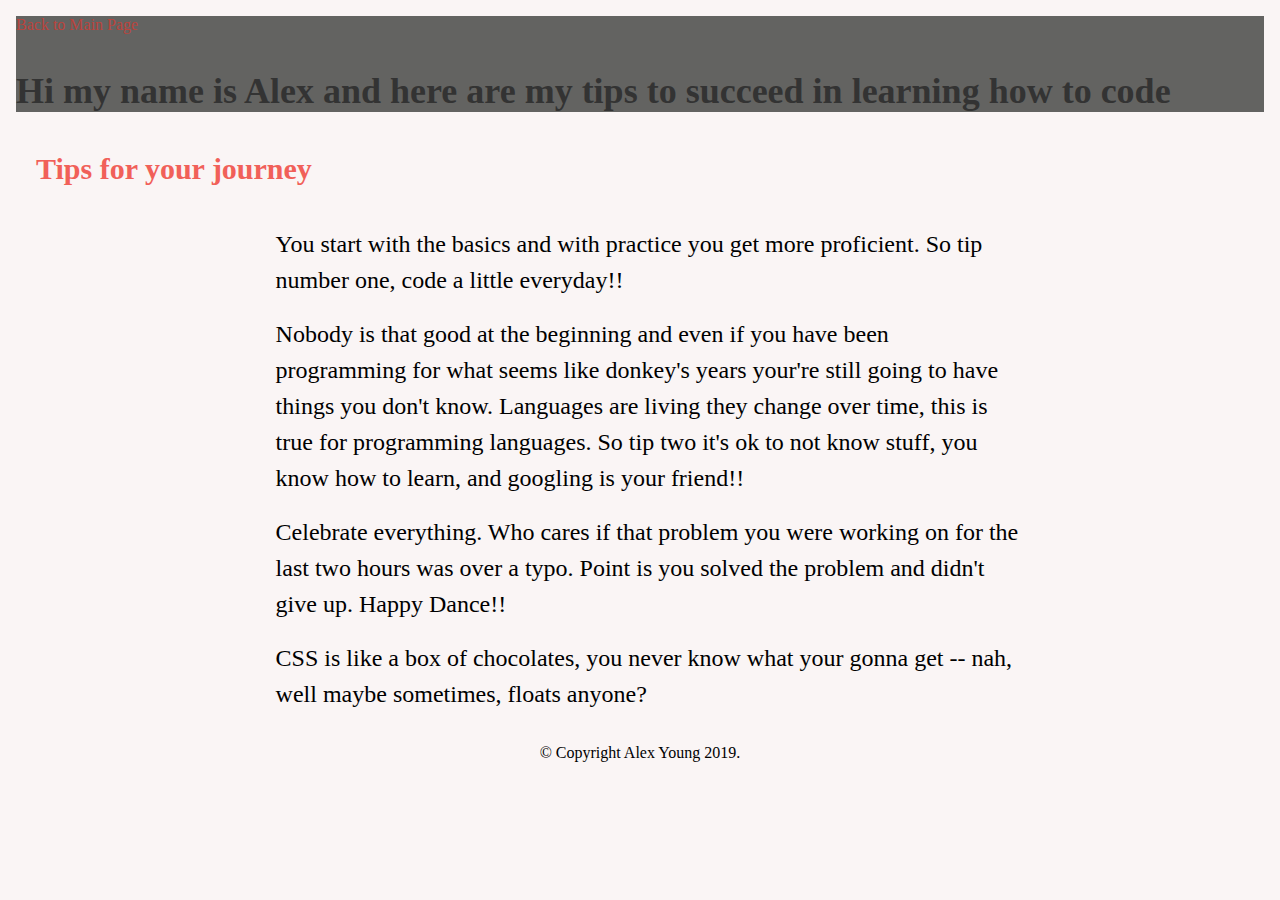
<file: advice/advice-alex.html>
<!DOCTYPE html>
<html>
    <head>
        <meta charset="utf-8">
        <link rel="stylesheet" type="text/css" href="../css/style.css">
        <link rel="stylesheet" type="text/css" href="../css/advice-alex.css">

        <!-- replace Skillcrush with your name here -->
        <title>Alex's advice for newbies</title>
    </head>

    <!-- replace skillcrush with your name here -->
    <body class="skillcrush-advice">
        <header id="banner-color">
            <a href="../index.html">Back to Main Page</a>
            <h1>Hi my name is Alex and here are my tips to succeed in learning how to code</h1>
        </header>

        <section>
            <div class="advice">
                <h4>Tips for your journey</h4>
                <p>You start with the basics and with practice you get more proficient. So tip number one, code a little everyday!!</p><br/>
                <p>Nobody is that good at the beginning and even if you have been programming for what seems like donkey's years your're still going to have things you don't know.  Languages are living they change over time, this is true for programming languages. So tip two it's ok to not know stuff, you know how to learn, and googling is your friend!!</p><br/>
                <p>Celebrate everything.  Who cares if that problem you were working on for the last two hours was over a typo.  Point is you solved the problem and didn't give up.  Happy Dance!!</p><br/>
                <p>CSS is like a box of chocolates, you never know what your gonna get -- nah, well maybe sometimes, floats anyone?</p>
            </div>
        </section>

        <footer>
            <!-- replace Skillcrush with your name here -->
            <p>© Copyright Alex Young 2019.</p>
        </footer>
    </body>
</html>
</file>
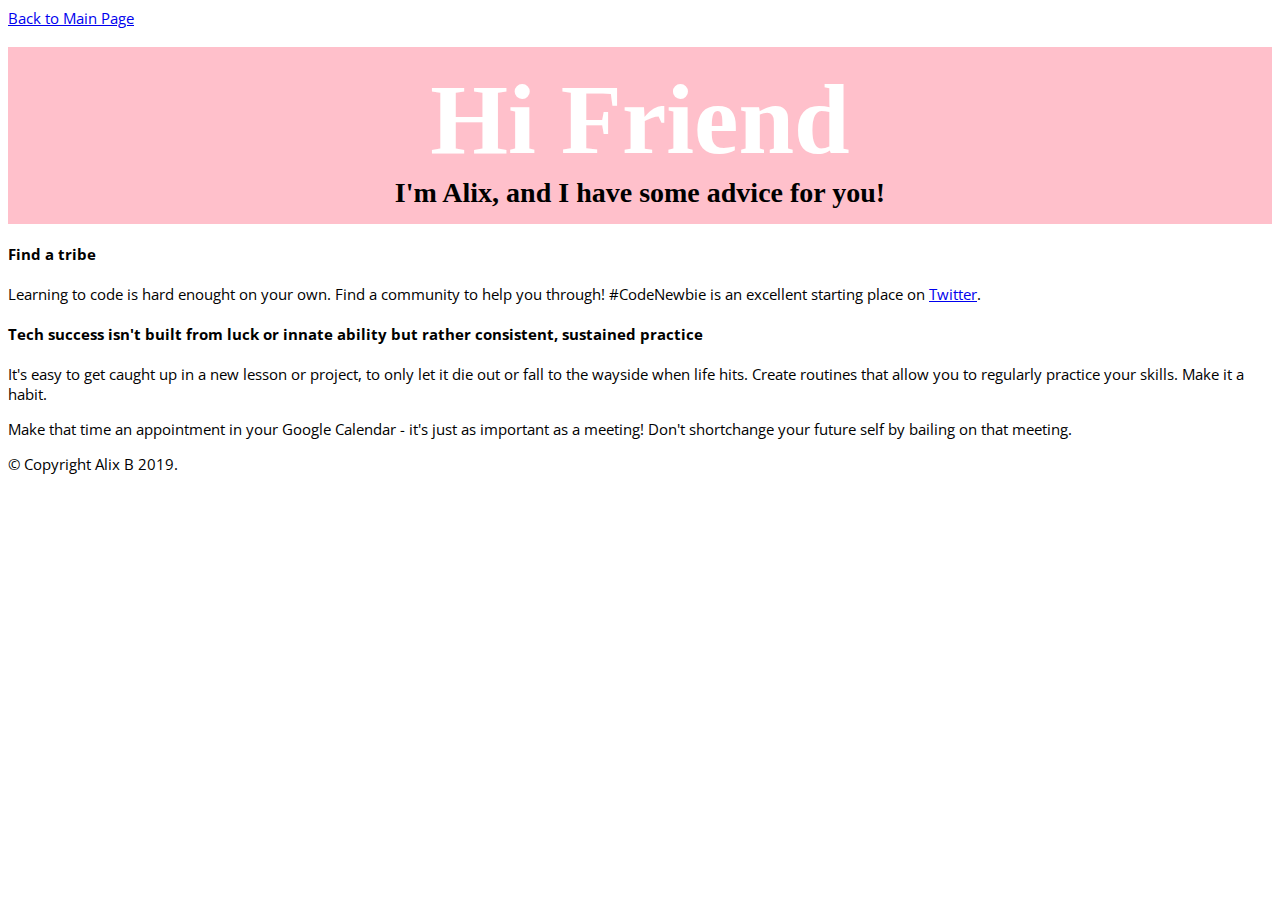
<file: advice/advice-alix.html>
<!DOCTYPE html>
<html>
    <head>
        <meta charset="utf-8">
        <link rel="stylesheet" type="text/css" href="../css/advice-alix.css">
        <!-- replace Skillcrush with your name here -->
        <title>Alix's Advice For Newbies</title>
        <link href="https://fonts.googleapis.com/css?family=Open+Sans:300,400|Permanent+Marker&display=swap" rel="stylesheet">
    </head>

    <!-- replace skillcrush with your name here -->
    <body class="skillcrush-advice">
        <header>
            <a href="../index.html">Back to Main Page</a>
            <h1><span>Hi Friend</span><br>I'm Alix, and I have some advice for you!</h1>
        </header>

        <section>
            <div class="advice">
                <h4>Find a tribe</h4>

                <p>Learning to code is hard enought on your own. Find a community to help you through! #CodeNewbie is an excellent starting place on <a href="http://www.twitter.com/">Twitter</a>.</p>

                <h4>Tech success isn't built from luck or innate ability but rather consistent, sustained practice</h4>

                <p>It's easy to get caught up in a new lesson or project, to only let it die out or fall to the wayside when life hits. Create routines that allow you to 
                  regularly practice your skills. Make it a habit. 
                </p>

                <p>Make that time an appointment in your Google Calendar - it's just as important as a meeting! Don't shortchange your future self by bailing on that meeting.</p>

            </div>
        </section>

        <footer>
            <!-- replace Skillcrush with your name here -->
            <p>© Copyright Alix B 2019.</p>
        </footer>
    </body>
</html>
</file>
<file: css/style.css>
/***** BASE STYLES *****/

body {
    font-size: 16px;
    padding: 1em;
    margin: 0 auto;
    background: #faf5f5;
}

h1 {
    font-size: 2.25em;
    color: #333;
    margin-top: 1em;
}

h4 {
    font-size: 1.5em;
    font-weight: bold;
    color: #f16059;
}

a {
    text-decoration: none;
    color: #bb433d;
}

footer {
    text-align: center;
    padding-top: 1em;
}
</file>
<file: css/aaron-advice.css>
/***** BASE STYLES *****/

body {
    font-family: 'Assistant', 'Helvetica', sans-serif;
    max-width: 1280px;
    margin: 0 auto;
}

h1, h2, h3, h4 {
    font-family: 'Alfa Slab One', serif;
}

/***** HEADER *****/

header {
    background-color: #f8f8f2;
    padding: 30px 40px;
}

header h1 {
    font-size: 72px;
    margin-bottom: 0;
    color: #161616;
}

header h1 span {
    color: #a8aac0;
    font-size: larger;
}

header h2 {
    font-family: 'Assistant', 'Helvetica', sans-serif;
    margin-top: 0;
    margin-left: 20px;
    color: #a8aac0;
    letter-spacing: 1px;
}

header a {
    text-decoration: none;
    font-size: 26px;
    text-transform: uppercase;
    color: #262730;
    border: 3px solid #262730;
    padding: 10px 20px;
    margin-top: 20px;
}

header a:hover {
    background-color :#262730;
    color: #fff;
}

/***** ADVICE *****/

.advice {
    padding: 10px 40px;
    background-color: #262730;
}

.advice h4 {
    font-size: 56px;
    color: #a8aac0;
    margin-bottom: 0;
    letter-spacing: 2px;
}

.advice h4 span {
    color: #f8f8f2;
}

.advice p {
    font-size: 32px;
    line-height: 42px;
    color: #e4e4de;
    font-weight: 200;
}

/***** FOOTER *****/

footer {
    margin: 0;
    padding: 10px 40px; 
    background-color: #f2f2f2;
}

footer p {
    color: #a8aac0;
    text-align: center;
    text-transform: uppercase;
    font-weight: bold;
}
</file>
<file: css/abbey-advice.css>
/***** BASE STYLES *****/

body {
    font-family: 'Assistant', 'Helvetica', sans-serif;
    max-width: 1280px;
    margin: 0 auto;
}

h2, h3, h4 {
    font-family: 'Alfa Slab One', serif;
}

/***** HEADER *****/

header {
    background-color: #9EFFF5;
    padding: 30px 40px;
}

h1
{
    font-size: 78px;
}


/***** ADVICE *****/

.advice {
    padding: 10px 40px;
    background-color: #262730;
}

    .advice h4 {
        font-size: 56px;
        color: #00FFE5;
        margin-bottom: 0;
        letter-spacing: 2px;
    }

    .advice p {
        font-size: 32px;
        line-height: 42px;
        color: #e4e4de;
        font-weight: 200;
    }

/***** FOOTER *****/

footer {
    margin: 0;
    padding: 10px 40px;
    background-color: #f2f2f2;
}

    footer p {
        color: #00FFE5;
        text-align: center;
        text-transform: uppercase;
        font-weight: bold;
    }
</file>
<file: css/abi-v.css>
body {
    font-family: 'Roboto', sans-serif;
    font-size: 20px;
    padding: 1em;
    margin: 0 auto;
    background-color:#ffffff;
}

h1 {
    font-size: 2.25em;
    font-weight: normal;
    color: #333;
    margin-top: 1em;
}

h4 {
    background-color: #ECE9E8;
    font-size: 1.4em;
    font-weight: normal;
    color: #f16059;
    padding: 2px;
}

a {
    border: solid 1.5px #0C6B8C;
    border-radius: 25px;
    font-size: 13px;
    padding: 5px 10px 5px 10px;
    text-decoration: none;
    text-transform: lowercase;
    color:#0C6B8C;
}

footer {
    text-align: center;
    padding-top: 1em;
}

p {
    font-size: 20px;
    font-weight: lighter;
    line-height: 26px;
}

iframe {
    margin: 20px auto auto 250px;
    padding: 0;
    border: solid 10px #ECE9E8; 
}

footer p {
    font-size: 16px;
}
</file>
<file: css/abowler-advice.css>
body {
  font-family: 'Playfair Display', serif;
  color: #484944;
}

/*header {
  width: 1000px;
}*/

header a {
  color: grey;
  font-family: 'Passion One', cursive;
  text-decoration: none;
}

h1 {
  font-family: 'Passion One', cursive;
  color: #6bbdbb;
  font-size: 60px;
  text-align: center;
  padding: 20px 40px;
  margin: 0 30px;
}

h1 span {
  color: #f78478;
  font-family: 'Dancing Script', cursive;
  font-size: 65px;
}

h4 {
  color: #f78478;
  font-family: 'Laila', serif;
  font-size: 25px;
  margin: 33px 0 15px 0;
}

h4 span {
  color: #6bbdbb;
  font-family: 'Dancing Script', cursive;
  font-size: 40px;
  font-weight: 700;
}

.abowler-advice {
  width: 1200px;
  margin: 0, auto;
  background: #f9f8f1;
}

.advice {
  padding: 0 20px;
}

.advice p {
  padding: 0 30px;
  font-size: 18px;
  line-height: 24px;
  text-align: justify;
  margin: 0 0 18px 0;
}

footer {
  color: #6bbdbb;
  text-align: center;
  padding: 10px 0;
}
</file>
<file: css/adam-css.css>
body {
  background-color: #222831;
  font-family: 'Dosis', sans-serif;
}

header span {
  font-family: 'Indie Flower', cursive;
  font-size: 48px;
}

section span {
  text-decoration: underline;
}

footer a {
  color: #eeeeee;
}

.container {
  background-color: #00adb5;
  border-radius: 10px;
  color: #222831;
  margin: 2.5% auto;
  padding: 5% 5%;
  text-align: center;
  width: 55%;
}
</file>
<file: css/adanna-advice.css>
header {
  padding:20px;
}

h1 {
  color: indianred;
  text-transform: capitalize;
}

p {
  font-family: monospace;
  font-size: 18px;
  padding: 10px;
}

.container {
  text-align: center;
  margin: 0 auto;
}

footer p{
  padding: 50px;
  font-style: italic;
}
</file>
<file: css/adetoun-a.css>
h4{
	font-family: 'Noto Sans', sans-serif;
	font-size: 18px;
}
body{
	background-color: #ffe6ff;
	font-family: 'Chilanka', cursive;
}
span{
	color: #ff6600;
}
footer{
	color:  #000099;
	font-weight: bold;
}
</file>
<file: css/adhitiani-s-style.css>
body  {
  font-family: 'Source Sans Pro', sans-serif;
  background-color: white;
  }

  #container {
    background-color: #f4e1d2;
    width:80%;
    margin: auto;
    margin-top: 50px;
    border-radius: 30px
  }


  a.nav{
    display:inline-block;
  	font:1.3em;
  	text-decoration:none;

  	color: #bc5a45;
  	brackground-color:transparent;
  	border:1px solid  #bc5a45;
  	border-radius:100px;

  	padding: .3em 1.2em;
  	margin:15px;

  	background-size: 200% 100%;
  	background-image: linear-gradient(to right, transparent 50%, #f18973 50%);
  	transition: background-position .3s cubic-bezier(0.19, 1, 0.22, 1) .1s, color .5s ease 0s, background-color .5s ease;
  }

  a.nav:hover{
  	color:rgba(255, 255, 255, 1);
  	background-color:#bc5a45;
  	background-position: -100% 100%;
  }


header h1  {
  font-family: 'Montserrat', sans-serif;
  text-align: left;
  font-size: 30px;
  color: black;
  margin-left: 50px;

}
 h1 span {
    font-family: 'Great Vibes', cursive;
    font-size: 100px;
    color:  #bc5a45;
   }

section {
  margin:50px;
  font-size: 20px;
  color:black;
  font-family: 'Montserrat', sans-serif;
  line-height: 32px;

}

h4 {
  font-size: 30px;
  color:  #bc5a45;

}
h4 span {
  font-family: 'Great Vibes', cursive;
  color:  #bc5a45;
  font-size: 50px;
}
footer {
  padding: 20px;
  margin:auto 25%;
  color:  #bc5a45;

}
</file>
<file: css/adpad-style.css>
/******* FONTS *******/
/* font-family: 'Caveat', cursive;
/* font-family: 'Crimson Text', serif;
*************/

.ap-advice {
    font-family: 'Crimson Text', serif;
    font-size: 18px;
}

header a {
    color: maroon;
    font-weight: bold;
    text-decoration: none;
}

header a:hover {
    color: brown;
}

h1,h2,h3,h4 {
    font-family: 'Caveat', cursive;
}

h4 {
    font-size: 30px;
    color: indianred;
}

.mainhead {
    color: navy;
    text-align: center;
}

.advice {
    margin: 0 30px;
}

footer {
    font-size: 14px;
    text-align: center;
}

footer a {
    color: maroon;
    text-decoration: none;
}

footer a:hover {
    color: brown;
}
</file>
<file: css/adrienne-c.css>
/*****GRID*****/
body {
  margin: 0 auto;
  overflow: auto;
  width: 85%;
}

/*****HEADER*****/

a {
  color: white;
  font-family: 'Varela', sans-serif;
  font-size: 20px;
  font-variant: small-caps;
  font-weight: bold;
  text-decoration: none;
}

#nav {
  background-color: #c2d1f0;
  border: 2px solid #c2d1f0;
  border-radius: 10px;
  display: inline-block;
  margin-top: 20px;
  padding: 5px 10px 10px 10px;
  text-align: center;
}

header h1 {
  color: #333333;
  font-family: 'Permanent Marker', cursive;
  font-size: 70px;
}

header h1 span {
  color: #c2d1f0;
}

/*****BODY*****/

.advice {
  background-color: #c2d1f0;
  border-radius: 20px;
  margin: auto;
  padding-top: 10px;
  padding-bottom: 60px;
  width: 75%;
}

.advice p {
  color: white;
  font-family: 'Varela', sans-serif;
  font-size: 35px;
  font-weight: bolder;
  text-align: center;
}

.advice p span {
  color: #333333;
  font-family: 'Permanent Marker', cursive;
  font-size: 40px;
}

.gif-position {
  text-align: center;
}

.gif-border {
  border-width: 0px;
}

/*****FOOTER*****/

footer {
  margin-top: 20px;
}

footer p {
  color: #333333;
  font-family: 'Varela', sans-serif;
  text-align: center;
}
</file>
<file: css/adrienne-h-advice.css>
body {
    font-size: 16px;
    padding: 10px;
    margin: auto;
    background-color: #1eb2a6;
    font-family: "Baloo Chettan 2", Cambria, Cochin, Georgia, Times, 'Times New Roman', serif;
}


.advice-1 {
   max-width: 48%;
   float: left;
   background-color: #d4f8e8;
   height: 420px;
   padding: 10px;
   text-align: left;


}

.advice-2 {
    max-width: 48%;
    float: right;
    background-color: #d4f8e8;
    height: 420px;
    padding: 10px;
    text-align: left;


}

h1 {
    font-size: 2.25em;
    color:#ffa34d;
    margin-top: 1em;
}
h4 {
    font-size: 1.5em;
    font-weight: bold;
    color: #f67575; 
    text-align: center;
}

a {
    text-decoration: none;
    color: #d4f8e8;
}

footer {
    text-align: center;
    padding-top: 1em;
    clear: both;
    color: #d4f8e8;
}
</file>
<file: css/advice-alex.css>
#banner-color{
    background: #636361;
    color: #f7f7f5;
}
.advice h4{
    font-size: 30px;
    font-weight:700;
}
.advice h4, .advice p{
    padding-left:20px;

}
.advice p{
    width: 60%;
    font-size:24px;
    line-height: 36px;
    margin: 0 auto;
}
</file>
<file: css/advice-alix.css>
body {
  font-family: 'Open Sans', sans-serif;
  font-size: 15px;
}

h1 {
  background-color: pink;
  font-family: 'Permanent Marker', cursive;
  font-size: 28px;
  padding: 15px;
  text-align: center;
}

h1 span {
  font-size: 100px;
  color: white;
}
</file>
